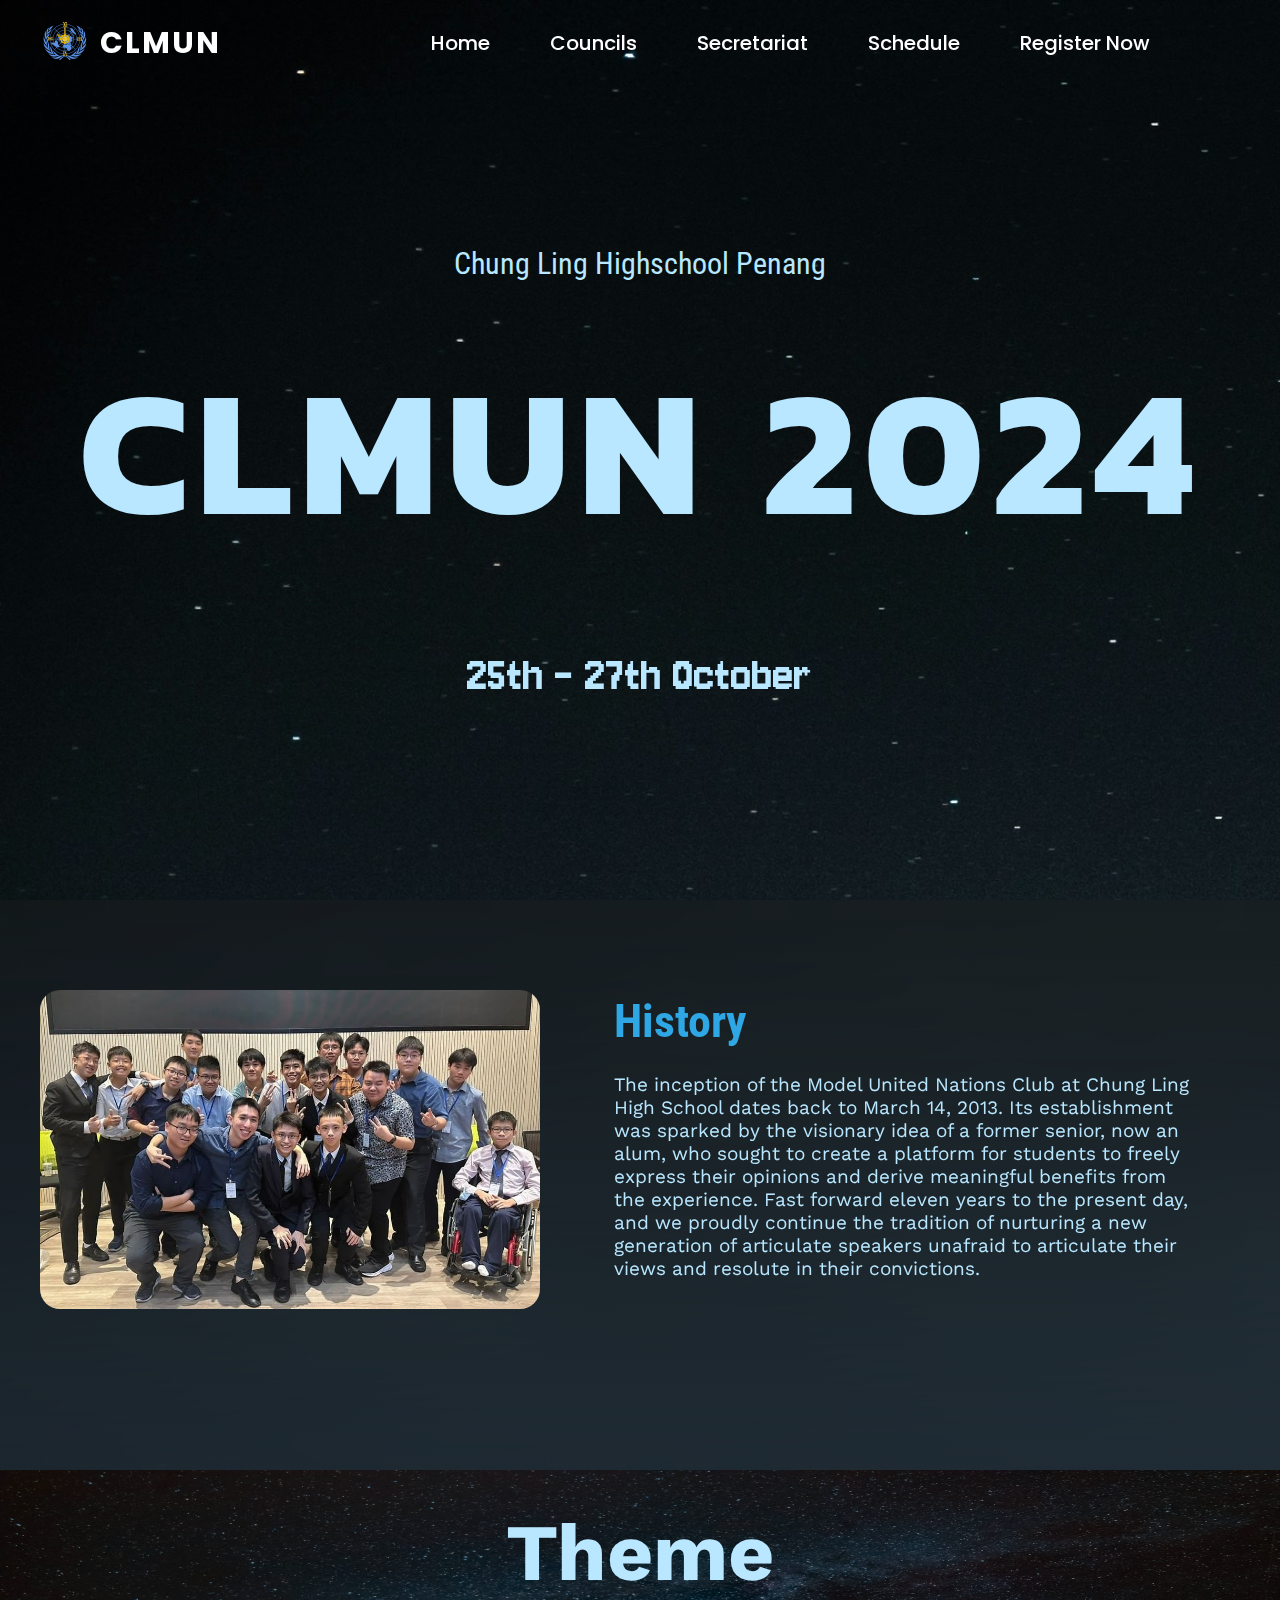
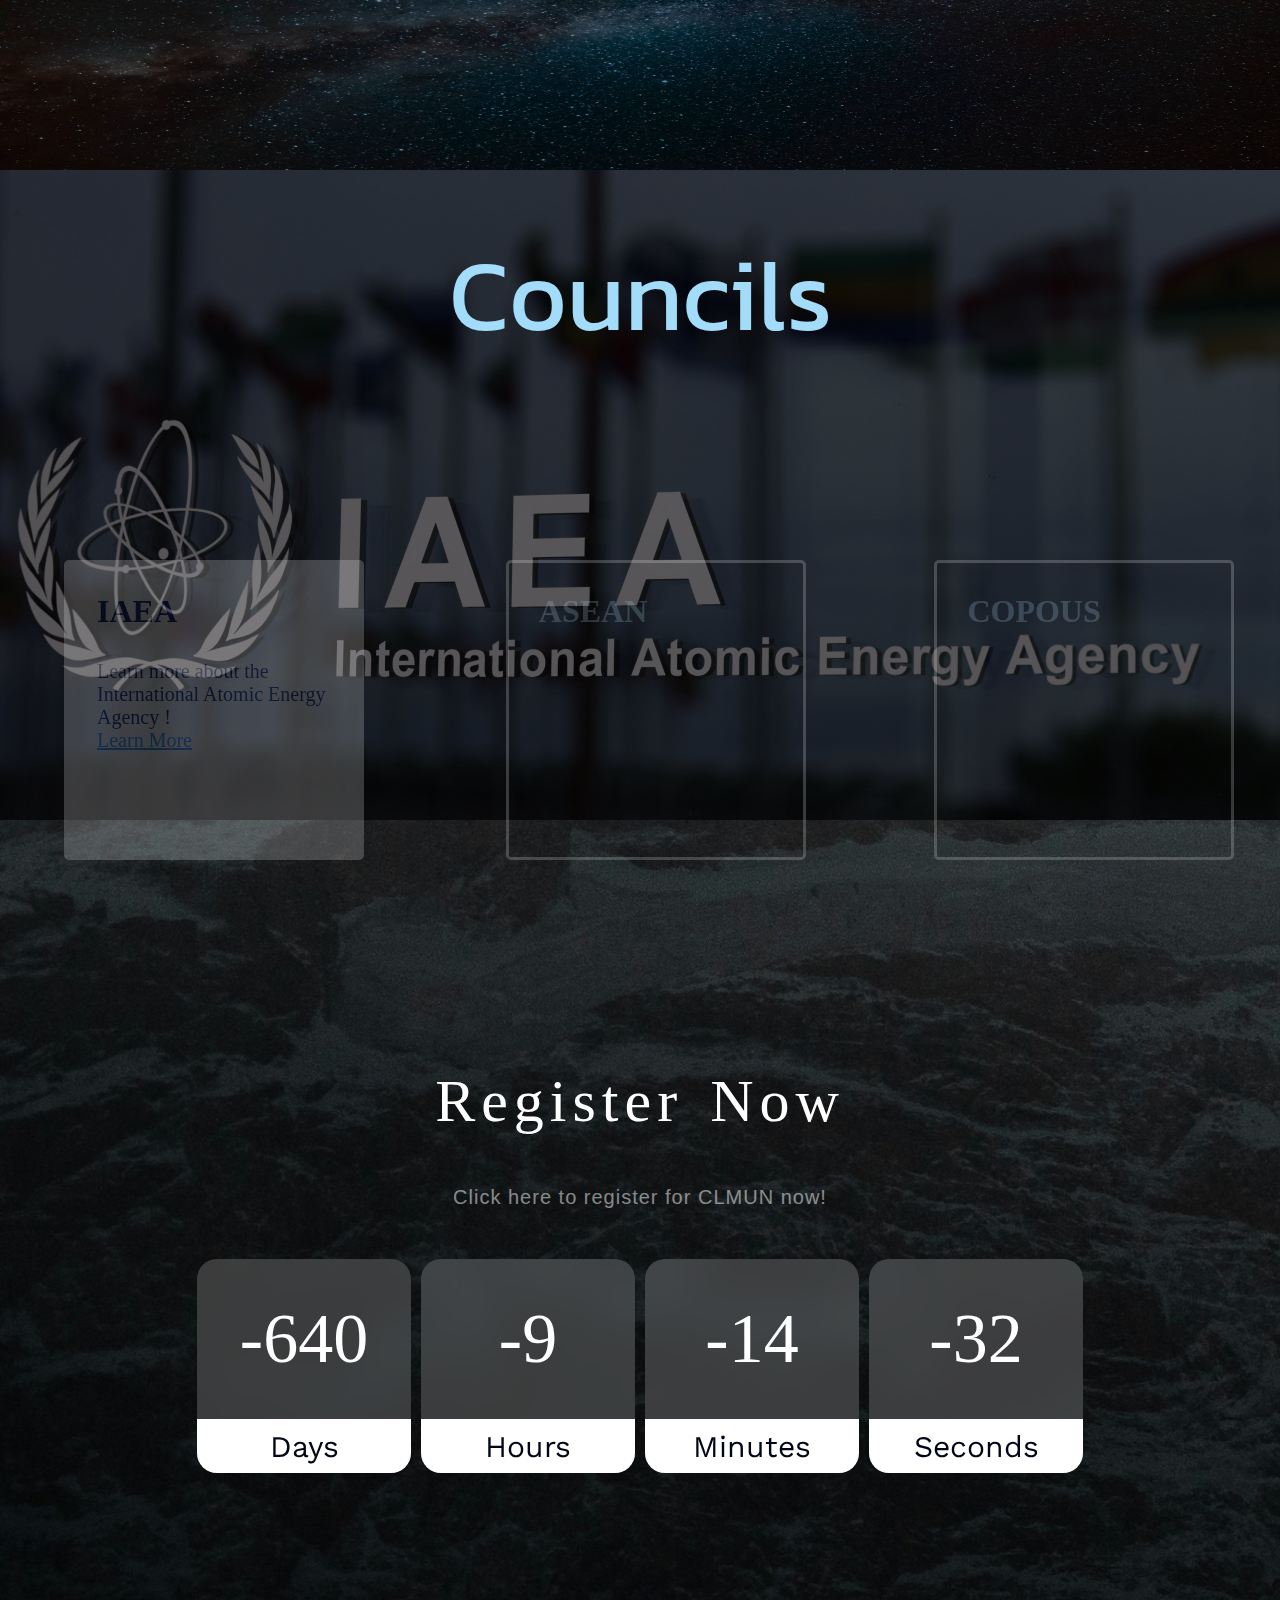
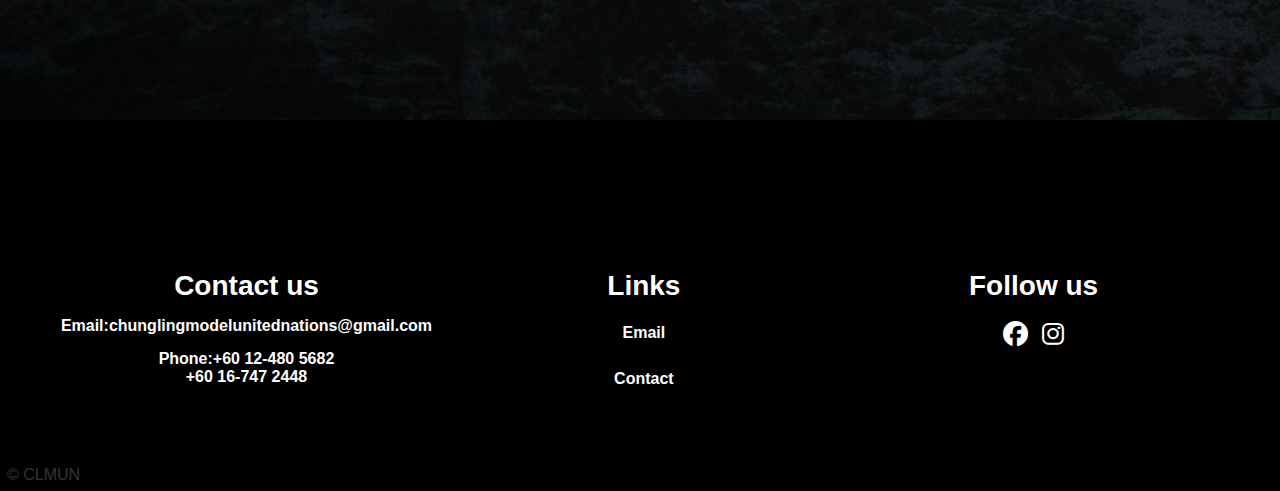
<file: index.html>
<!DOCTYPE html>
<html lang="en">
<head>
    <meta charset="UTF-8">
    <meta name="viewport" content="width=device-width, initial-scale=1.0">
    <link rel="stylesheet" href="cssjav/index.css">
    <link rel="stylesheet" href="cssjav/unityahh.css">
    <link rel="stylesheet" href="https://cdnjs.cloudflare.com/ajax/libs/font-awesome/6.6.0/css/all.min.css">
    <link rel="stylesheet" href="cssjav/nav.css">
    <link rel="stylesheet" href="cssjav/footer.css">
    <title>CLMUN</title>
</head>
<body>
    <header>
        <div class="header">
            <a href="index.html" class="brand"><img class="img" id="img" src="cssjav/councilimg/Logo.png" alt="">CLMUN</a>
            <div class="menu">
               <div class="btn">
                  <i class="fas fa-times close-btn"></i>
               </div>
               <a href="index.html">Home</a>
               <a href="council.html">Councils</a>
               <a href="secretriat.html">Secretariat</a>
               <a href="schedule.html">Schedule</a>
               <a href="register.html">Register Now</a>
            </div>
            <div class="btn" id="btn">
               <i class="fas fa-bars menu-btn"></i>
            </div>
        </div>
        <div class="header1">    
            <p class="cl">Chung Ling Highschool Penang</p>
            <div class="headertext"><h1>CLMUN 2024</h1></div>
            <p class="date">25th - 27th October</p>
        </div>
    </header>

    <section>
        <div class="containerofligma">
            <img src="cssjav/images/377763471_1023069638724963_6783902292861639499_n.jpg" alt="">
            <divc class="textymomento">
                <h1>History</h1>
                <p>The inception of the Model United Nations Club at Chung Ling High School dates back to March 14, 2013. Its establishment was sparked by the visionary idea of a former senior, now an alum, who sought to create a platform for students to freely express their opinions and derive meaningful benefits from the experience. Fast forward eleven years to the present day, and we proudly continue the tradition of nurturing a new generation of articulate speakers unafraid to articulate their views and resolute in their convictions.</p>
            </div>
        </div>
    <div class="theme">
        <div class="aheadoftime">
            <h1>Theme</h1>
            <p>- Ahead Of Time -</p>
        </div>
    </div>
    <div class="container3" id="container3">
        <div class="federal">Councils</div>
        <div><img src="cssjav/images/3GX3BJ54QRMFFOMZGP4RU24TVM-scaled.jpg" id="img1" class="img1 active0" ></div>
        <div><img src="cssjav/images/pixelcut-export (3).jpeg" id="img2" class="img2"></div>
        <div><img src="cssjav/images/pexels-spacex-23789.jpg" id="img3" class="img3"></div>
        <div class="item31 active1" id="item"  >
            <div class="content3">
                <div class="name3"><h1>IAEA</h1></div>
                <div id="des1" class="des1 active2 ">Learn more about the International Atomic Energy Agency !<a href="council.html" class="race-buttons2">Learn More</a> </div>
            </div>
        </div>
        <div class="item32" id="item2">
            <div class="content3">
                <div class="name3" ><h1>ASEAN</h1></div>
                <div id="des2" class="des2 ">Learn more about the Association of Southeast Asian Nations!<a href="council.html" class="race-buttons2">Learn More</a>.</div>
            </div>
        </div>
        <div class="item33" id="item3">
            <div class="content3">
                <div class="name3" ><h1>COPOUS</h1></div>
                <div id="des3" class="des3 ">Learn more about the Committee on the Peaceful Uses of Outer Space!<a href="council.html" class="race-buttons2">Learn More</a></div>
            </div>
        </div>
    </div>
    <div class="wrapper">
        <h1 class="heading">Register Now</h1>
        <p class="description"><a href="register.html">Click here to register for CLMUN now!</a></p>
        <div class="timer">
            <div class="sub-timer">
                <h1 id="day" class="digits">00</h1>
                <p class="digits-name">Days</p>
            </div>
            <div class="sub-timer">
                <h1 id="hour" class="digits">00</h1>
                <p class="digits-name">Hours</p>
            </div>
            <div class="sub-timer">
                <h1 id="min" class="digits">00</h1>
                <p class="digits-name">Minutes</p>
            </div>
            <div class="sub-timer">
                <h1 id="sec" class="digits">00</h1>
                <p class="digits-name">Seconds</p>
            </div>
        </div>
    </div>
    </section>
    <footer>
        <div class="footcontainer">
            <div class="footer-content-left">
                <h3 class="h3">Contact us</h3>
                <p>Email:chunglingmodelunitednations@gmail.com </p>
                <p>Phone:+60 12-480 5682 <br> +60 16-747 2448</p>
            </div>
            <div class="footer-content-center">
                <h3>Links</h3>
                <ul class="list2">
                    <li><a href="https://mail.google.com/mail/u/0/#inbox" class="footera">Email</a><li>
                    <li><a href="" class="footera">Contact</a><li>
                </ul>
            </div>
            <div class="footer-content-right">
                <h3>Follow us</h3>
                <ul class="social-icons">
                 <li><a href="https://www.facebook.com/chunglingmun" class="footera"><i class="fab fa-facebook"></i></a></li>
                 <li><a href="https://www.instagram.com/chunglingmun_official/" class="footera"><i class="fab fa-instagram"></i></a></li>
                </ul>
            </div>
        </div>
        <div class="bottom-bar">
            <p>&copy; CLMUN</p>
        </div>
    </footer> 
        <script src="cssjav/mouseover.js"></script>
        <script src="cssjav/navigation.js"></script>
        <script src="cssjav/timer.js"></script>
</body>
</html>
</file>
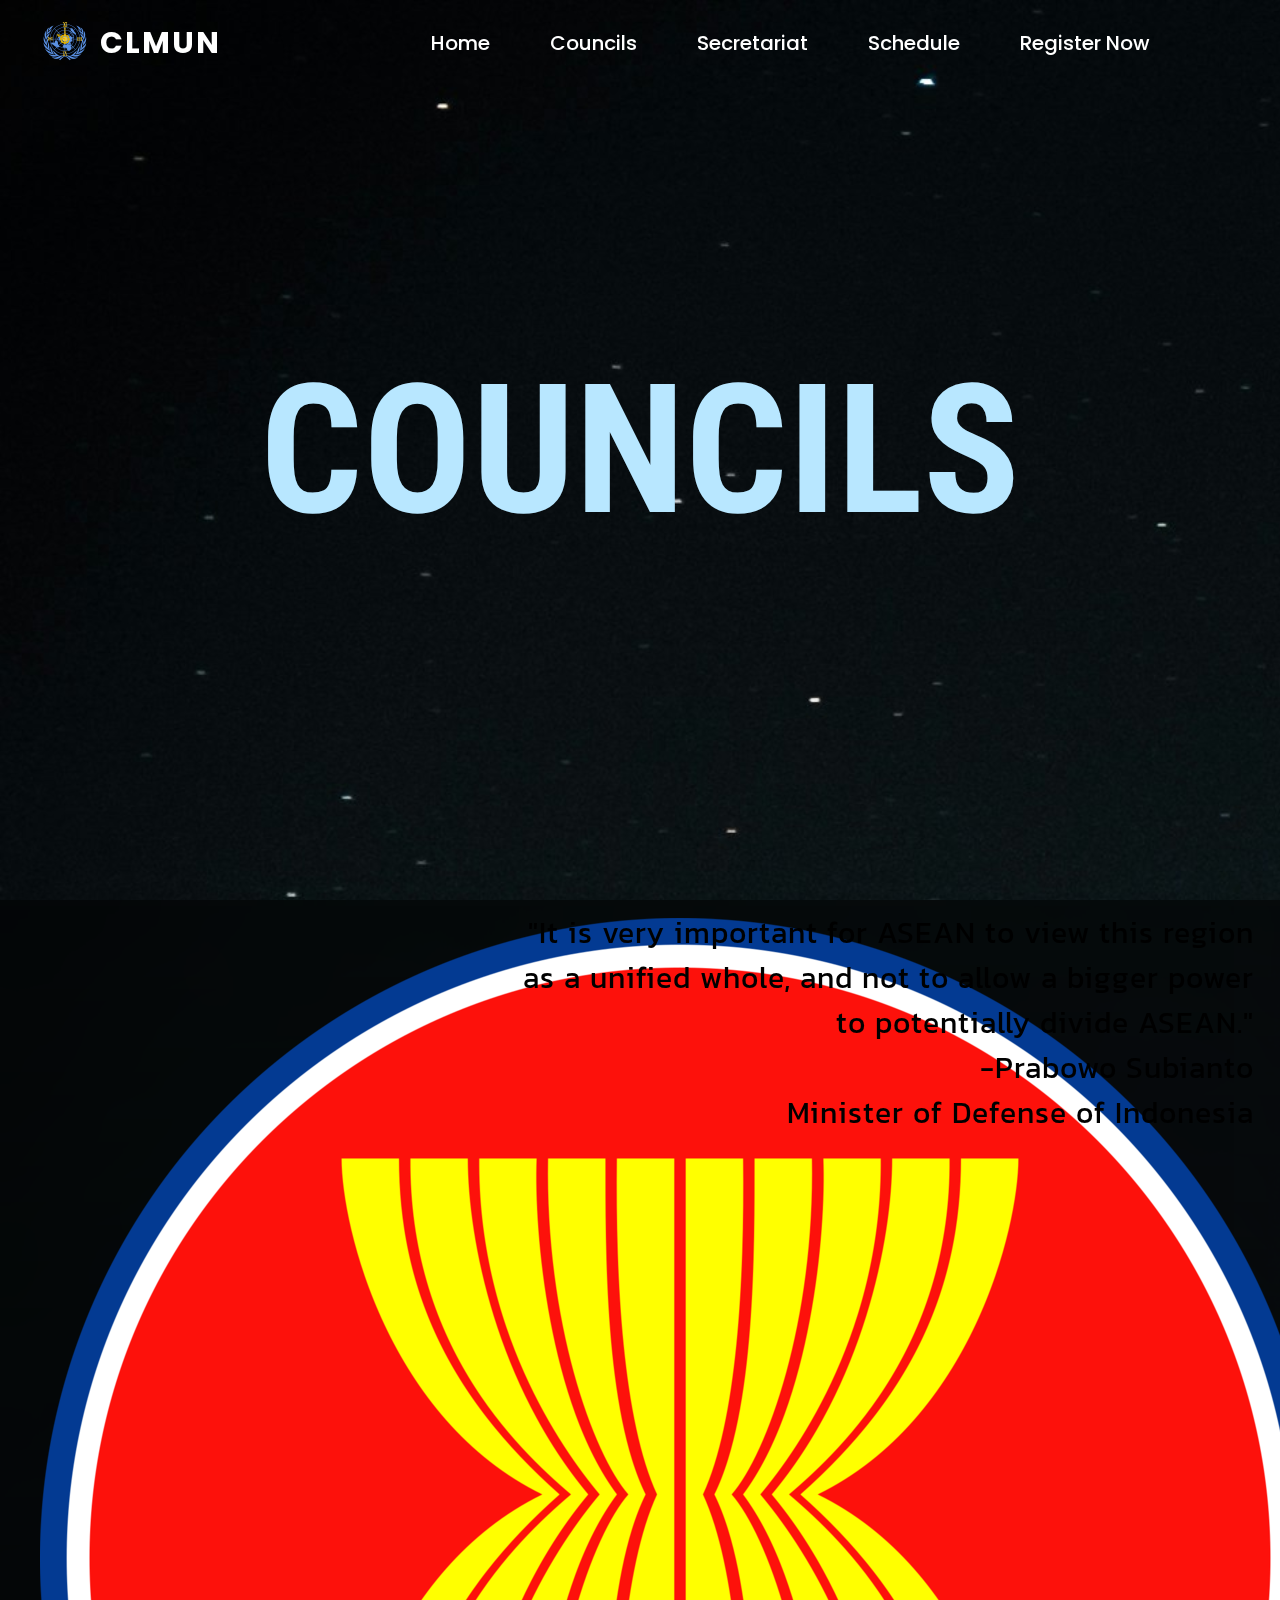
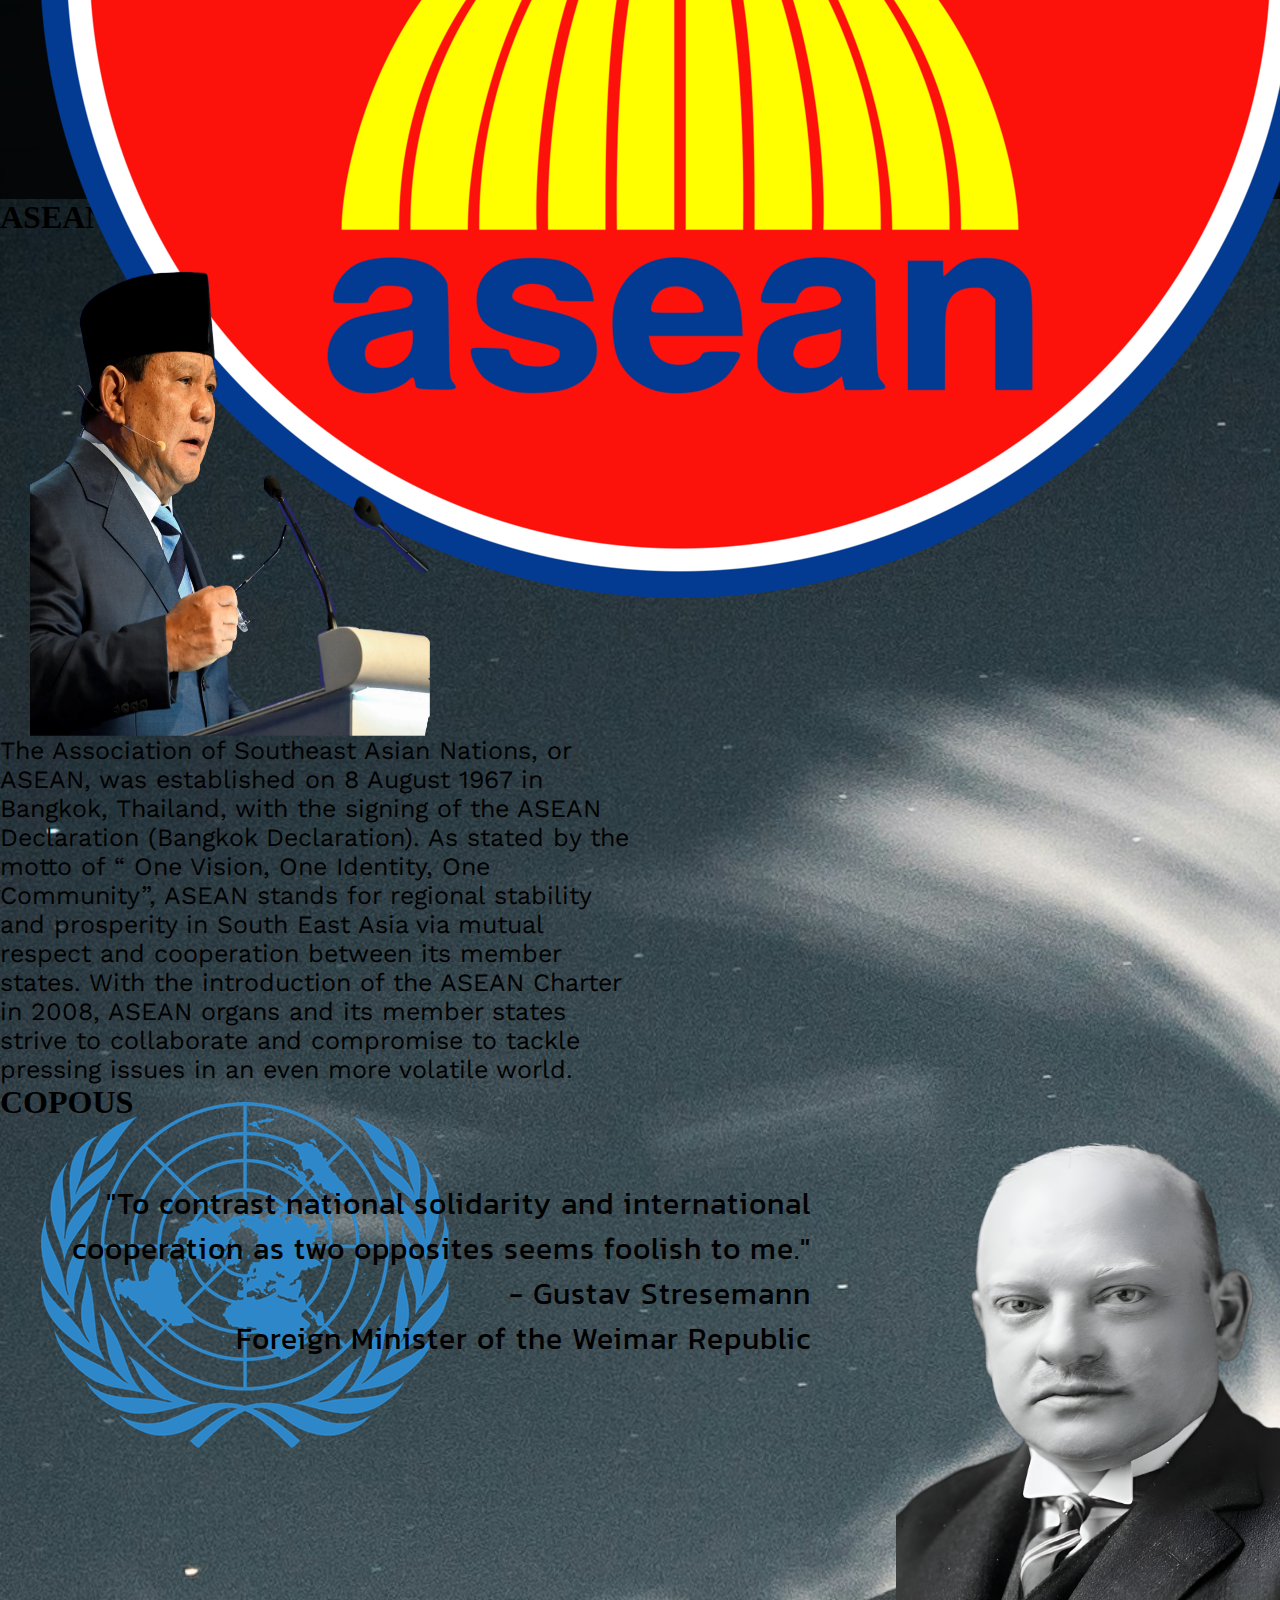
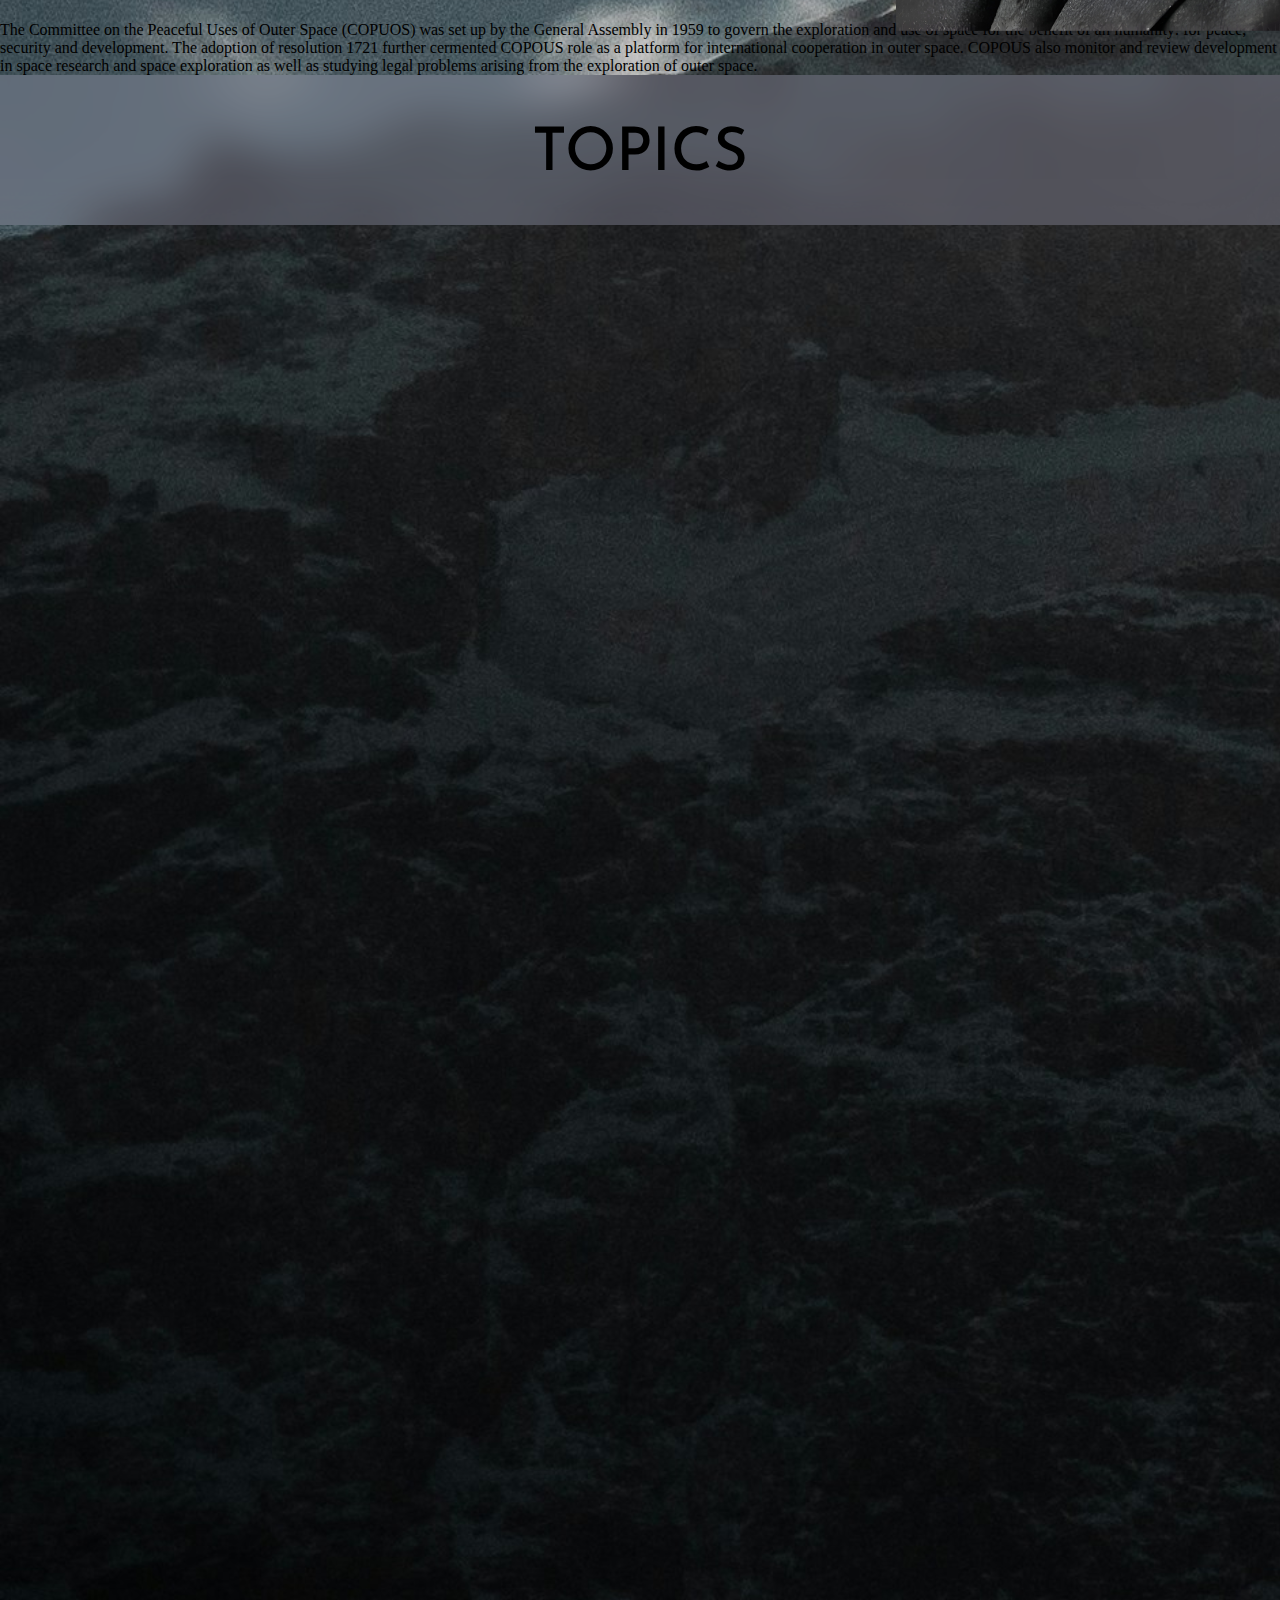
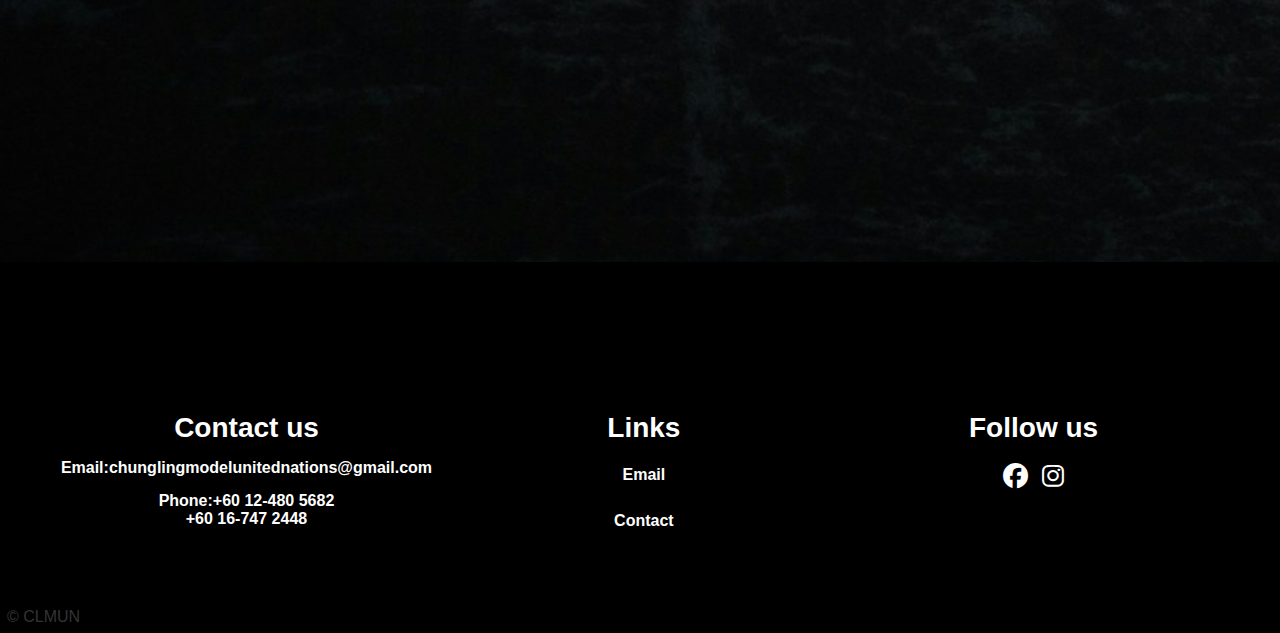
<file: council.html>
<!DOCTYPE html>
<html lang="en">
<head>
    <meta charset="UTF-8">
    <meta name="viewport" content="width=device-width, initial-scale=1.0">
    <title>CLMUN</title>
    <link rel="stylesheet" href="https://cdnjs.cloudflare.com/ajax/libs/font-awesome/6.6.0/css/all.min.css">
    <link rel="stylesheet" href="cssjav/nav.css">
    <link rel="stylesheet" href="cssjav/epikanimation.css">
    <link rel="stylesheet" href="cssjav/footer1.css">
</head>
<body>
    <header>
        <div class="header">
           <a href="index.html" class="brand"><img class="img" id="img" src="cssjav/councilimg/Logo.png" alt="">CLMUN</a>
           <div class="menu">
              <div class="btn">
                 <i class="fas fa-times close-btn"></i>
              </div>
              <a href="index.html">Home</a>
              <a href="council.html">Councils</a>
              <a href="secretriat.html">Secretariat</a>
              <a href="schedule.html">Schedule</a>
              <a href="register.html">Register Now</a>
           </div>
           <div class="btn" id="btn">
              <i class="fas fa-bars menu-btn"></i>
           </div>
        </div>
        <div class="secretariat">
           <div class="headertext"><h1>COUNCILS</h1></div>
        </div>
     </header>
    <section>
        <div class="epikiaea">
            <div class="iaea">
                <h1 class="h1">IAEA</h1>
                <img class="img" src="cssjav/councilimg/download.png" alt="">
            </div>
            <div class="infoiaea">
                <img class="dixy" src="cssjav/councilimg/640px-Dixy_Lee_Ray.png" alt="">
                <p class="quote">"A nuclear power plant is infinitely safer than eating because 300 people choke to death on food every year." <br> -  Dixy Lee Ray  <br> Former Governor of Washington</p>
                <p class="infoiaean">Since its foundation in 1957, the IAEA has been the center for international cooperation in the nuclear field and seeks to promote the safe, secure and peaceful use of nuclear technologies. Created in response to the threats and potentials of nuclear technology, this agency represent the efforts and commitment of the United Nations towards the agenda of “Atoms for Peace”.</p>
            </div>
        </div>
        <div class="epikasean">
            <div class="asean">
                <h1 class="h1">ASEAN</h1>
                <img class="img" src="cssjav/councilimg/asean-logo.png" alt="">
            </div>
            <div class="infoasean">
                <img class="prabowo" src="cssjav/councilimg/2022-06-11T054850Z_1975905407_RC2DPU9H3UPG_RTRMADP_3_ASIA-SECURITY.png" alt="">
                <p class="quote2">"It is very important for ASEAN to view this region as a unified whole, and not to allow a bigger power to potentially divide ASEAN." <br>-Prabowo Subianto <br> Minister of Defense of Indonesia</p>
                <p class="infoaseann">The Association of Southeast Asian Nations, or ASEAN, was established on 8 August 1967 in Bangkok, Thailand, with the signing of the ASEAN Declaration (Bangkok Declaration). As stated by the motto of “ One Vision, One Identity, One Community”, ASEAN stands for regional stability and prosperity in South East Asia via mutual respect and cooperation between its member states. With the introduction of the ASEAN Charter in 2008, ASEAN organs and its member states strive to collaborate and compromise to tackle pressing issues in an even more volatile world.
                    
                </p>
            </div>
        </div>
        <div class="epikcopous">
            <div class="copous">
                <h1 class="h1">COPOUS</h1>
                <img class="img" src="cssjav/councilimg/blue-un-logo.png" alt="">
            </div>
            <div class="infocopous">
                <img class="gustav" src="cssjav/councilimg/pixelcut-export (4).png" alt="">
                <p class="quote">"To contrast national solidarity and international cooperation as two opposites seems foolish to me." <br>- Gustav Stresemann <br>Foreign Minister of the Weimar Republic</p>
                <p class="infocopousn">The Committee on the Peaceful Uses of Outer Space (COPUOS) was set up by the General Assembly in 1959 to govern the exploration and use of space for the benefit of all humanity: for peace, security and development. The adoption of resolution 1721 further cermented COPOUS role as a platform for international cooperation in outer space. COPOUS also monitor and review development in space research and space exploration as well as studying legal problems arising from the exploration of outer space.
    
                </p>
            </div>
        </div>
        <div class="topics">
                <div class="topic">TOPICS</div>
                <div class="iaeatopic"><h2>-IAEA-</h2>
                    <div class="topic1"><h3>Topic 1</h3> <div class="color"><br>

                        Developing the role of nuclear energy in the battle against climate change</div></div>
                    <div class="topic2"><h3>Topic 2</h3> <div class="color"><br>

                        Reinforcing the emergency response and safety measures in regards to nuclear incidents</div></div>
                </div>
                <div class="aseantopic"><h2>-ASEAN-</h2>
                    <div class="topic1"><h3>Topic 1</h3> <div class="color"><br>

                        Addressing the status of refugees and IDPs in South East Asia</div></div>
                    <div class="topic2"><h3>Topic 2</h3> <div class="color"><br>

                        Regulating imported trash and its environmental effects</div></div>
                </div>
                <div class="copoustopic"> <h2>-COPOUS-</h2>
                    <div class="topic1"><h3>Topic 1</h3> <div class="color"><br>

                        Enhancing international cooperation in the exploration and utilization of outer space for peaceful purposes</div></div>
                    <div class="topic2"><h3>Topic 2</h3> <div class="color"><br>

                        Mitigating the risks of space debris and ensuring the long-term sustainability of outer space activities</div></div>
                </div>
            </div>
        </div>

    </section>
    <footer>
        <div class="footcontainer">
            <div class="footer-content-left">
                <h3 class="h3">Contact us</h3>
                <p>Email:chunglingmodelunitednations@gmail.com </p>
                <p>Phone:+60 12-480 5682 <br> +60 16-747 2448</p>
            </div>
            <div class="footer-content-center">
                <h3>Links</h3>
                <ul class="list2">
                    <li><a href="https://mail.google.com/mail/u/0/#inbox" class="footera">Email</a><li>
                    <li><a href="" class="footera">Contact</a><li>
                </ul>
            </div>
            <div class="footer-content-right">
                <h3>Follow us</h3>
                <ul class="social-icons">
                 <li><a href="https://www.facebook.com/chunglingmun" class="footera"><i class="fab fa-facebook"></i></a></li>
                 <li><a href="https://www.instagram.com/chunglingmun_official/" class="footera"><i class="fab fa-instagram"></i></a></li>
                </ul>
            </div>
        </div>
        <div class="bottom-bar">
            <p>&copy; CLMUN</p>
        </div>
    </footer> 
    <script src="cssjav/navigation.js"></script>
</body>
</html>
</file>
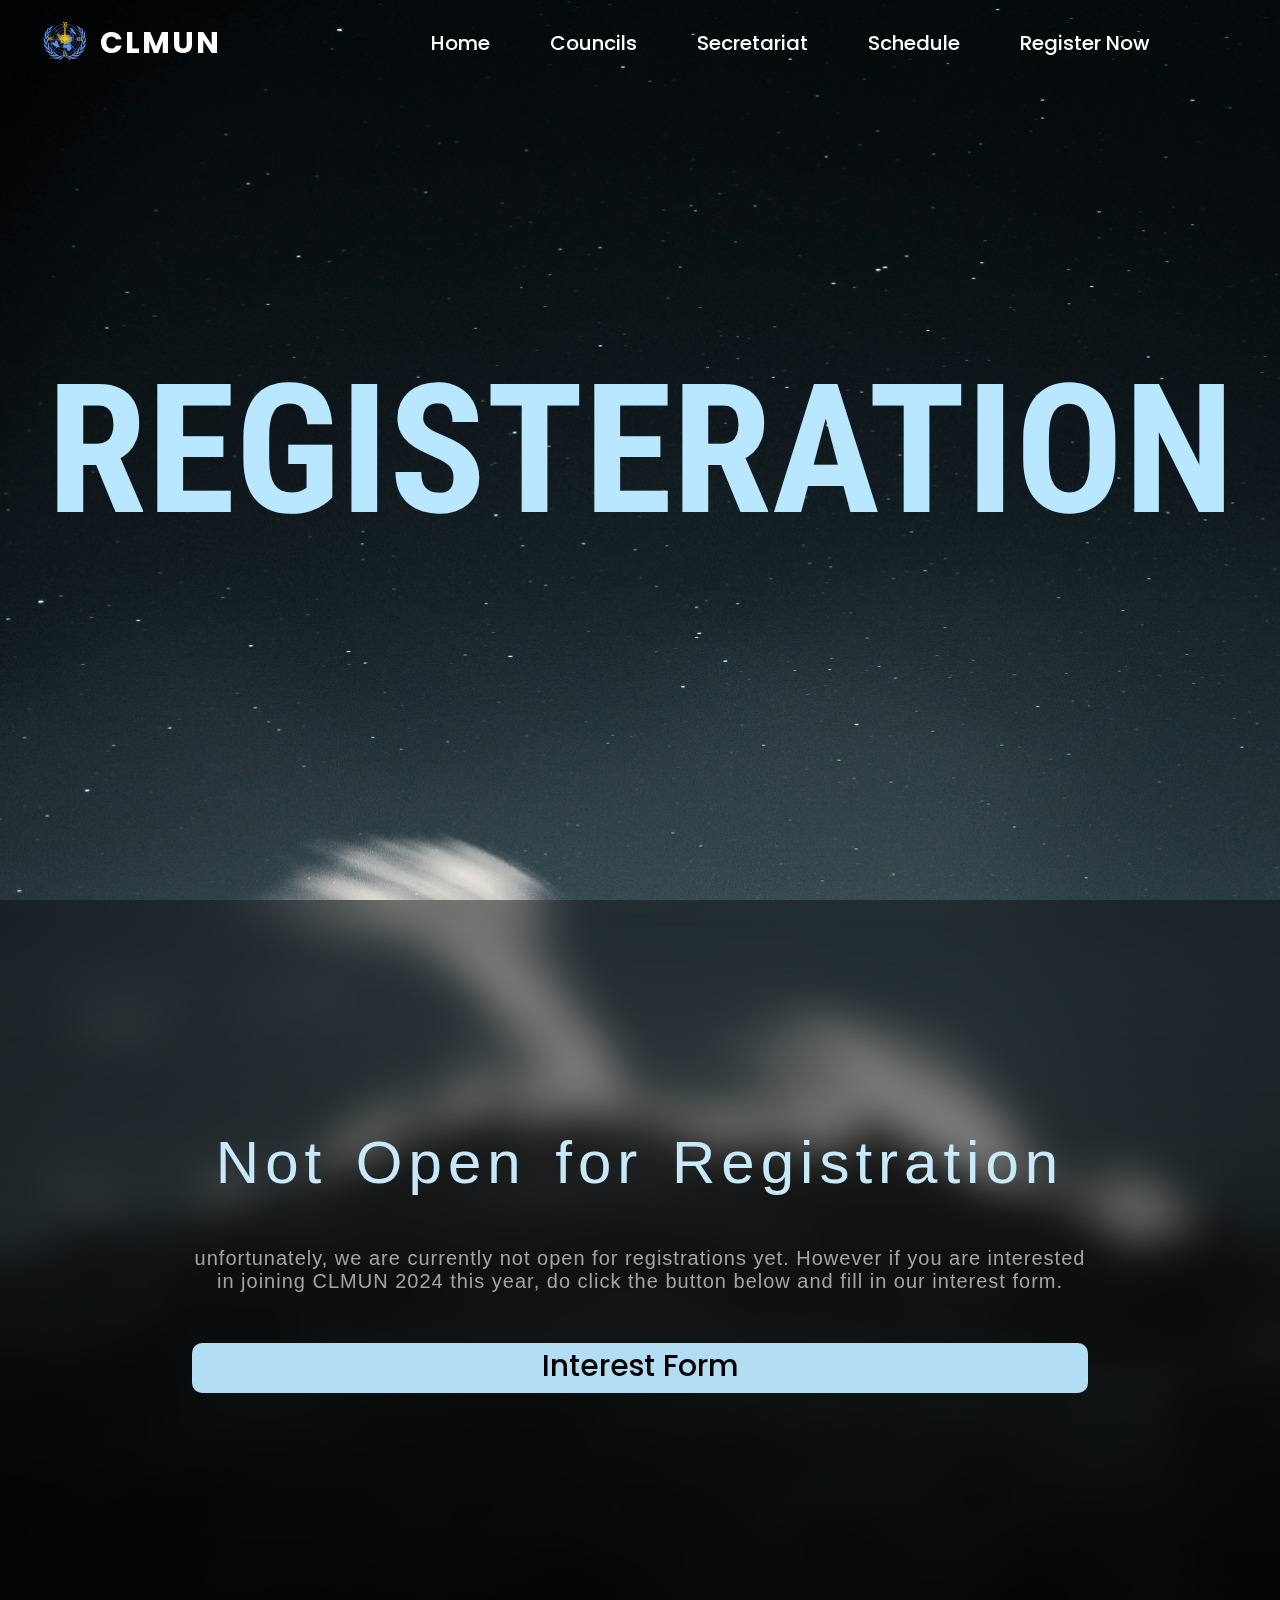
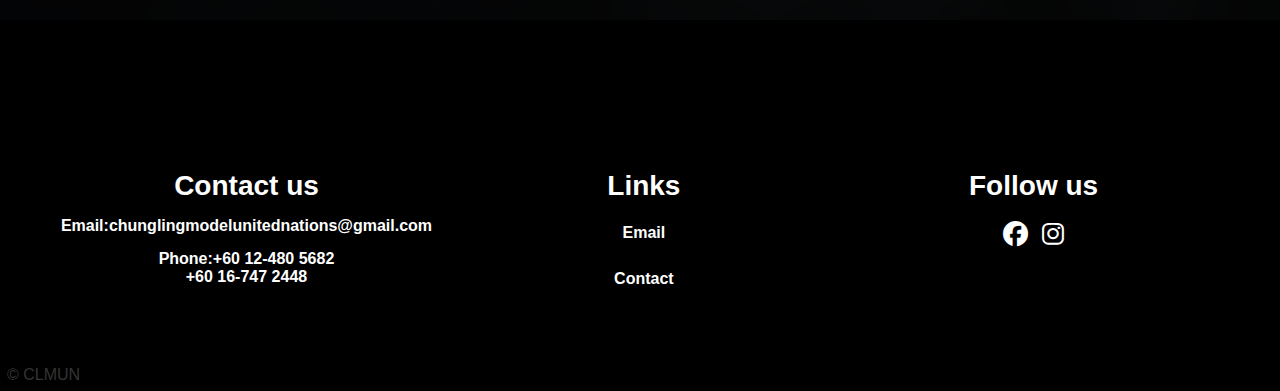
<file: register.html>
<!DOCTYPE html>
<html lang="en">
<head>
    <meta charset="UTF-8">
    <meta name="viewport" content="width=device-width, initial-scale=1.0">
    <title>Document</title>
    <link rel="stylesheet" href="https://cdnjs.cloudflare.com/ajax/libs/font-awesome/6.6.0/css/all.min.css">
    <link rel="stylesheet" href="cssjav/nav.css">
    <link rel="stylesheet" href="cssjav/epikregister.css">
    <link rel="stylesheet" href="cssjav/footer.css">
</head>
<body>
    <header>
        <div class="header">
            <a href="index.html" class="brand"><img class="img" id="img" src="cssjav/registerimg/Logo.png" alt="">CLMUN</a>
            <div class="menu">
               <div class="btn">
                  <i class="fas fa-times close-btn"></i>
               </div>
               <a href="index.html">Home</a>
               <a href="council.html">Councils</a>
               <a href="secretriat.html">Secretariat</a>
               <a href="schedule.html">Schedule</a>
               <a href="register.html">Register Now</a>
            </div>
            <div class="btn" id="btn">
               <i class="fas fa-bars menu-btn"></i>
            </div>
        </div>
        <div class="secretariat">
            <div class="headertext"><h1>REGISTERATION</h1></div>
         </div>
    </header>
    <section>
        <div class="wrapper">
            <h1 class="heading">Not Open for Registration</h1>
            <p class="description">unfortunately, we are currently not open for registrations yet. However if you are interested in joining CLMUN 2024 this year, do click the button below and fill in our interest form.</p>
                <a href="https://docs.google.com/forms/d/e/1FAIpQLSeijYQZZnX50cqyx9tQOmIoYgSZzogIiym-pwRs_vhjzJJivA/viewform">
                    <button class="timer"><p>Interest Form</p></button>
                </a>
        </div>

    </section>  
    <footer>
        <div class="footcontainer">
            <div class="footer-content-left">
                <h3 class="h3">Contact us</h3>
                <p>Email:chunglingmodelunitednations@gmail.com </p>
                <p>Phone:+60 12-480 5682 <br> +60 16-747 2448</p>
            </div>
            <div class="footer-content-center">
                <h3>Links</h3>
                <ul class="list2">
                    <li><a href="https://mail.google.com/mail/u/0/#inbox" class="footera">Email</a><li>
                    <li><a href="" class="footera">Contact</a><li>
                </ul>
            </div>
            <div class="footer-content-right">
                <h3>Follow us</h3>
                <ul class="social-icons">
                 <li><a href="https://www.facebook.com/chunglingmun" class="footera"><i class="fab fa-facebook"></i></a></li>
                 <li><a href="https://www.instagram.com/chunglingmun_official/" class="footera"><i class="fab fa-instagram"></i></a></li>
                </ul>
            </div>
        </div>
        <div class="bottom-bar">
            <p>&copy; CLMUN</p>
        </div>
    </footer> 
    <script src="cssjav/navigation.js"></script>
</body>
</html>
</file>
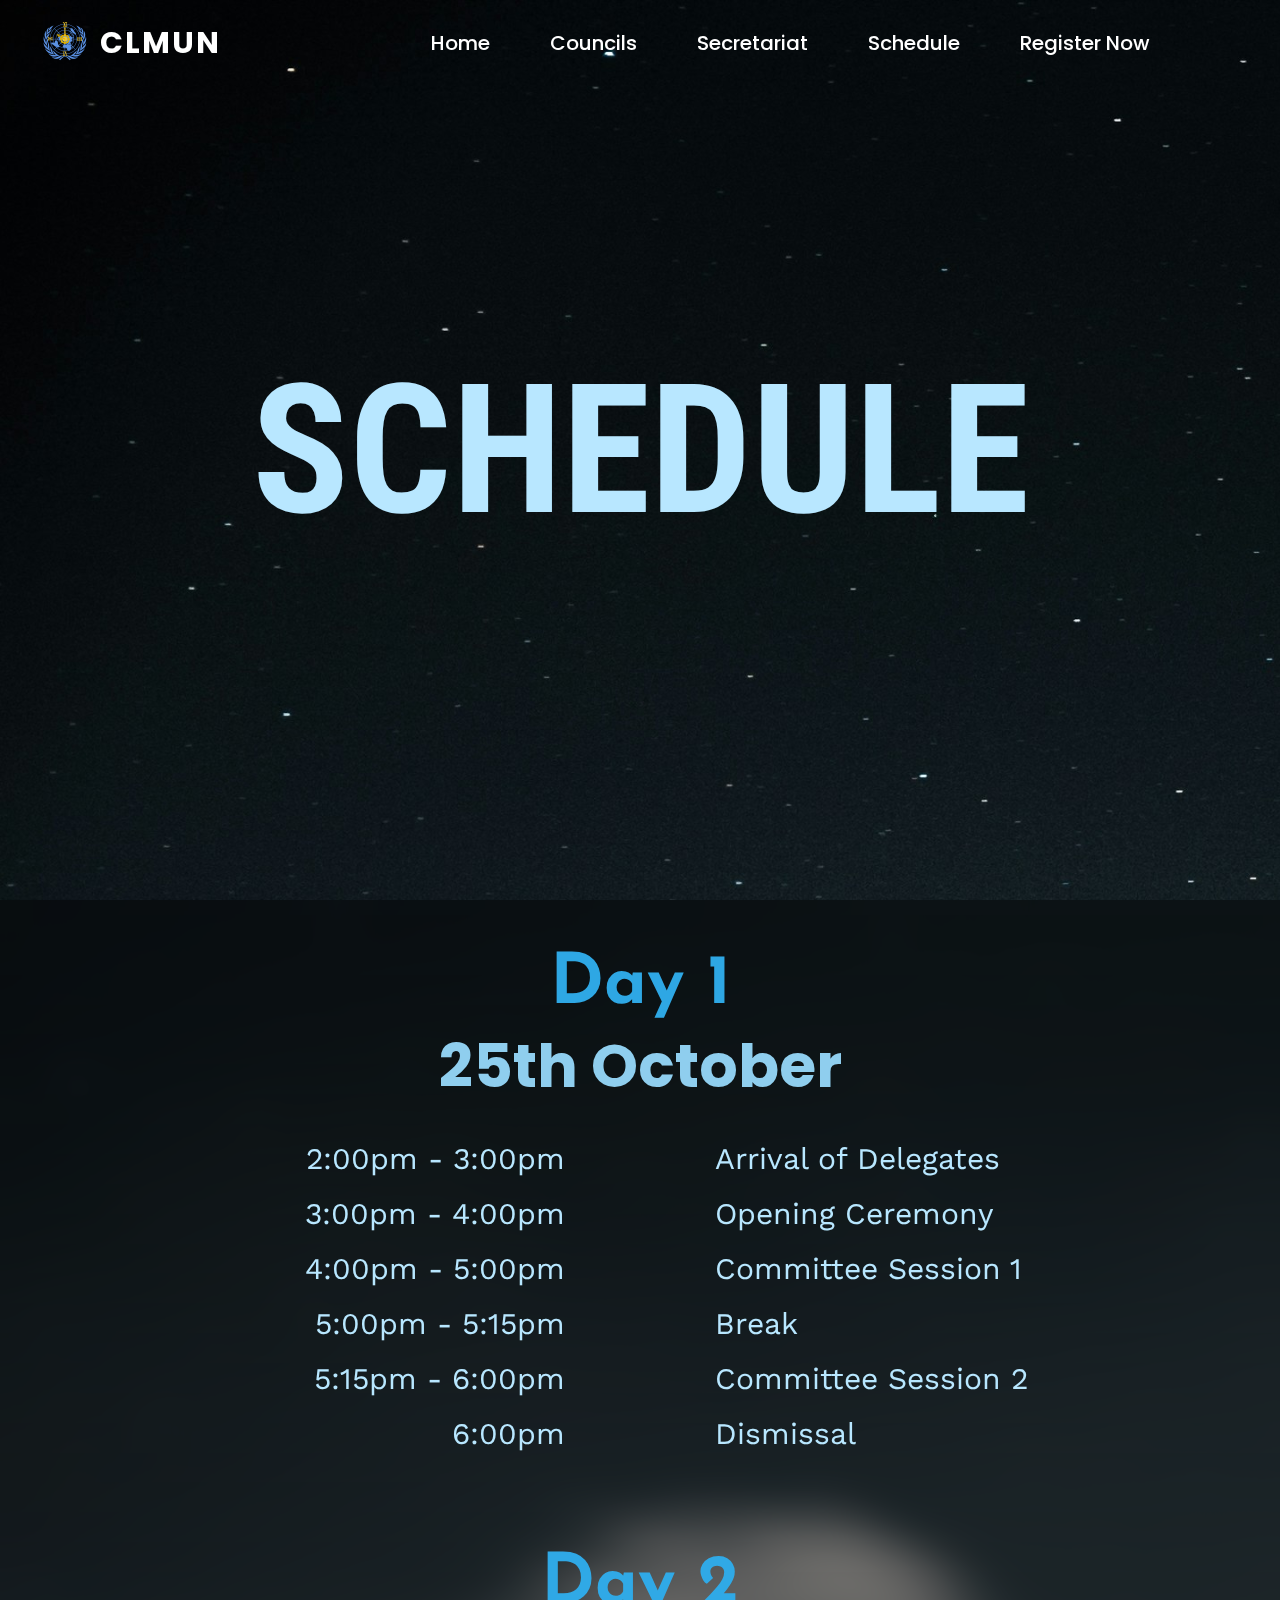
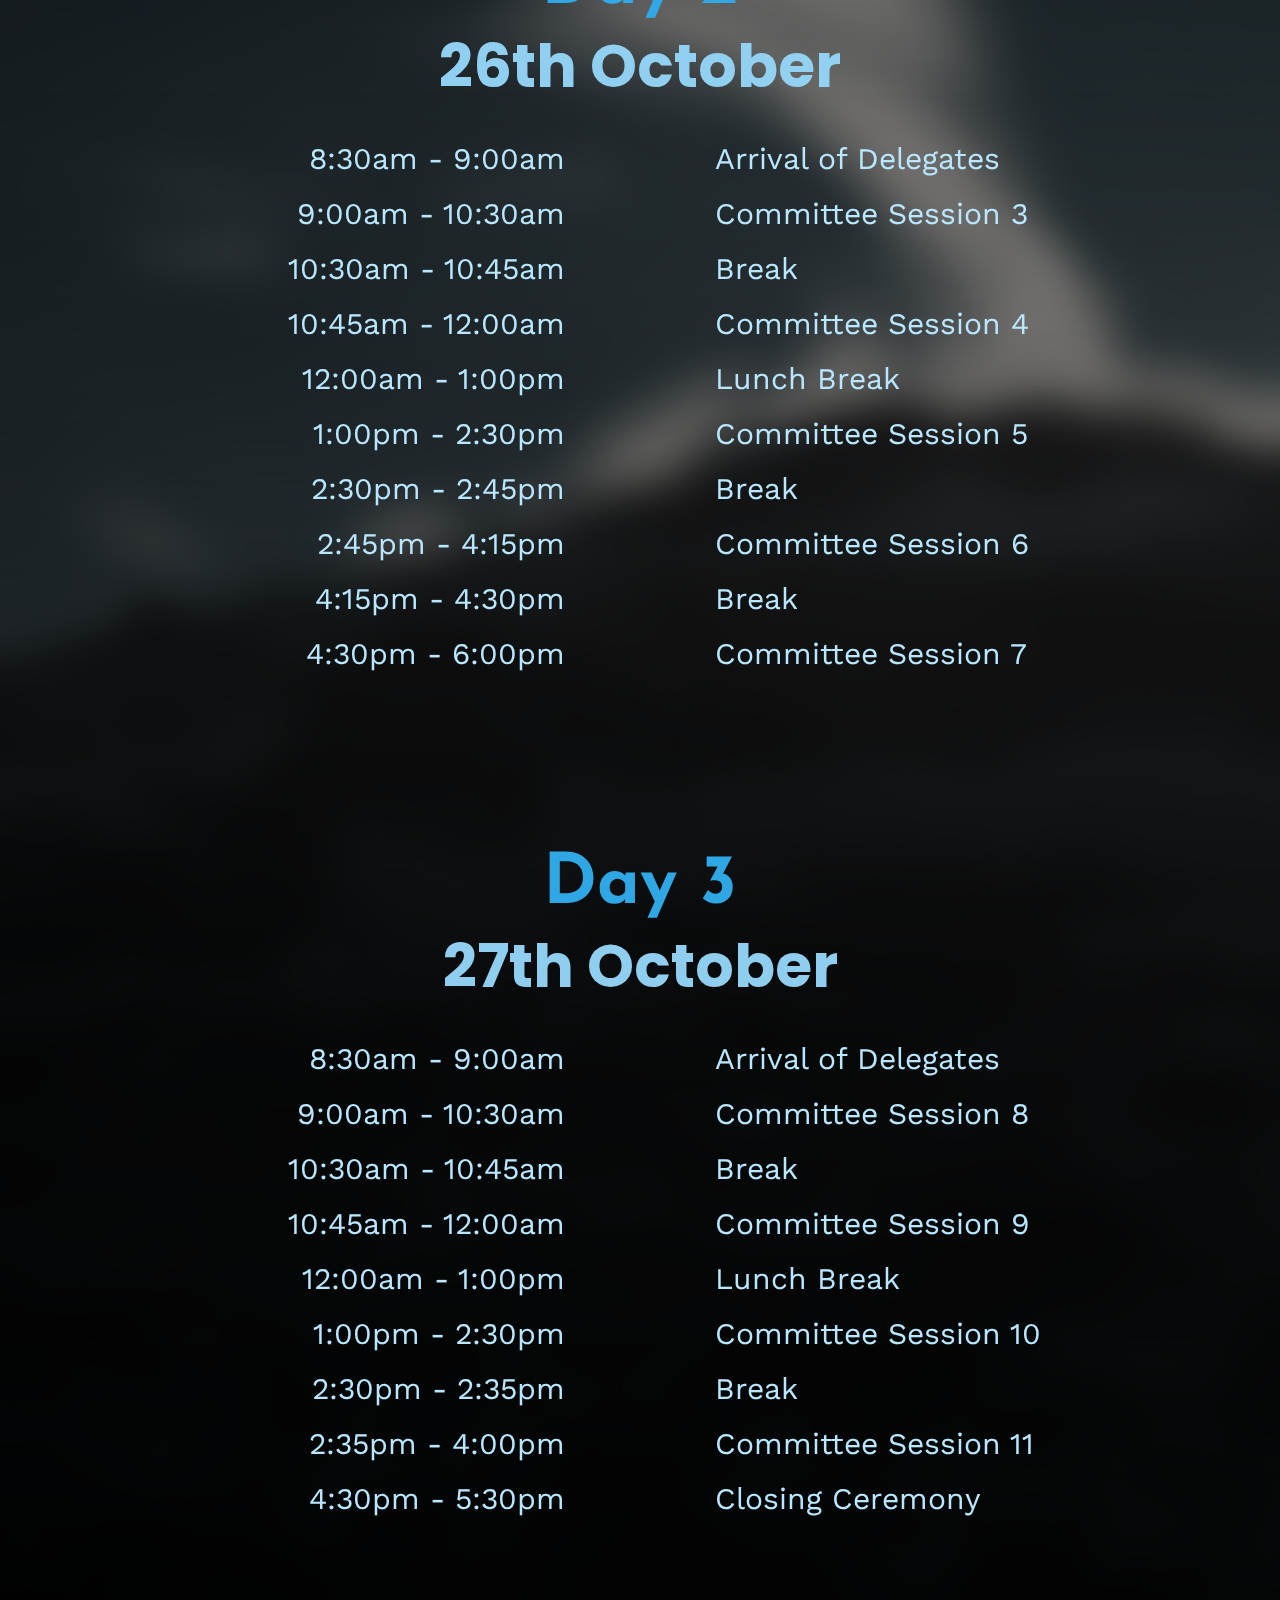
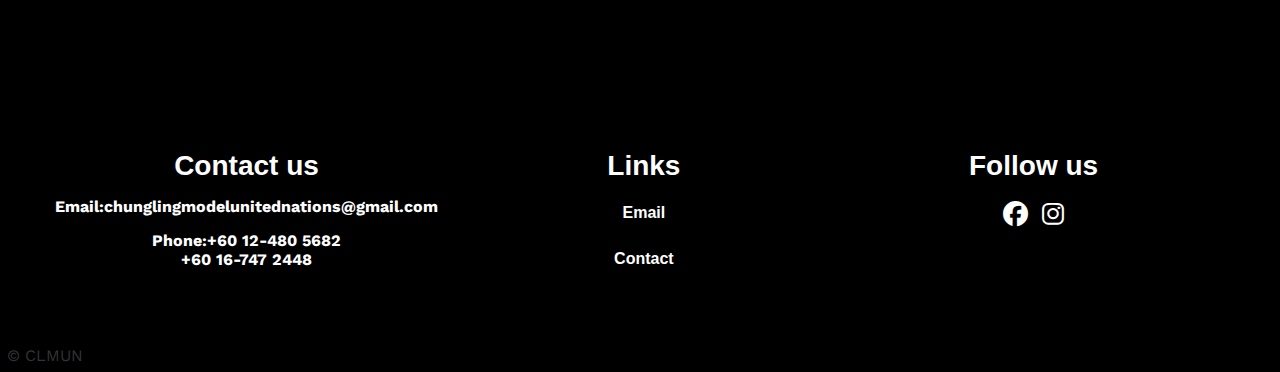
<file: schedule.html>
<!DOCTYPE html>
<html lang="en">
<head>
    <meta charset="UTF-8">
    <meta name="viewport" content="width=device-width, initial-scale=1.0">
    <title>Document</title>
    <link rel="stylesheet" href="https://cdnjs.cloudflare.com/ajax/libs/font-awesome/6.6.0/css/all.min.css">
    <link rel="stylesheet" href="cssjav/nav.css">
    <link rel="stylesheet" href="cssjav/epikschedule.css">
    <link rel="stylesheet" href="cssjav/footer.css">
</head>
<body>
    <header>
        <div class="header">
            <a href="index.html" class="brand"><img class="img" id="img" src="cssjav/councilimg/Logo.png" alt="">CLMUN</a>
            <div class="menu">
               <div class="btn">
                  <i class="fas fa-times close-btn"></i>
               </div>
               <a href="index.html">Home</a>
               <a href="council.html">Councils</a>
               <a href="secretriat.html">Secretariat</a>
               <a href="schedule.html">Schedule</a>
               <a href="register.html">Register Now</a>
            </div>
            <div class="btn" id="btn">
               <i class="fas fa-bars menu-btn"></i>
            </div>
        </div>
        <div class="secretariat">
            <div class="headertext"><h1>SCHEDULE</h1></div>
         </div>
    </header>
    <section>
        <div class="day">
            <h1>Day 1</h1> 
            <div class="date">
                <h2>25th October</h2>
                <div class="right"><p>2:00pm - 3:00pm </p>

                    <p>3:00pm - 4:00pm </p>
                    
                    <p>4:00pm - 5:00pm</p>
                    
                    <p>5:00pm - 5:15pm</p>
                    
                    <p> 5:15pm - 6:00pm</p>
                    
                    <p> 6:00pm</p></div>
                <div class="left"><p>Arrival of Delegates</p>

                    <p>Opening Ceremony </p>

                    
                    <p>Committee Session 1</p>
                    
                    <p>Break</p>
                    <p>Committee Session 2</p>
                    <p>Dismissal</p></div>
            </div>
        </div>
        <div class="day1">
            <h1>Day 2</h1> 
            <div class="date">
                <h2>26th October</h2>
                <div class="right"><p>8:30am - 9:00am </p>

                    <p>9:00am - 10:30am </p>
                    
                    <p>10:30am - 10:45am</p>
                    
                    <p>10:45am - 12:00am</p>
                    
                    <p> 12:00am - 1:00pm</p>
                    
                    <p>1:00pm - 2:30pm</p>
                    <p>2:30pm - 2:45pm</p>
                    <p>2:45pm - 4:15pm</p>
                    <p>4:15pm - 4:30pm</p>
                    <p>4:30pm - 6:00pm</p>
                </div>
                <div class="left">

                    <p>Arrival of Delegates </p>

                    
                    <p>Committee Session 3</p>
                    
                    <p>Break</p>
                    <p>Committee Session 4</p>
                    <p>Lunch Break</p>
                    <p>Committee Session 5</p>
                    <p>Break</p>
                    <p>Committee Session 6</p>
                    <p>Break</p>
                    <p>Committee Session 7</p>

                </div>
            </div>
        </div>
        <div class="day2">
            <h1>Day 3</h1> 
            <div class="date">
                <h2>27th October</h2>
                <div class="right"><p>8:30am - 9:00am</p>

                    <p>9:00am - 10:30am </p>
                    
                    <p>10:30am - 10:45am</p>
                    <p>10:45am - 12:00am</p>
                    
                    <p>12:00am - 1:00pm</p>
                    
                    <p>1:00pm - 2:30pm</p>
                    
                    <p> 2:30pm - 2:35pm</p>
                    <p>2:35pm - 4:00pm</p>
                    <p>4:30pm - 5:30pm</p>
                
                </div>
                <div class="left"><p>Arrival of Delegates</p>

                    <p>Committee Session 8</p>
                    
                    <p>Break</p>
                    
                    <p>Committee Session 9</p>
                    
                    <p>Lunch Break</p>
                    
                    <p> Committee Session 10</p>
                    <p>Break</p>
                    <p>Committee Session 11</p>
                    <p>Closing Ceremony</p>
                
                </div>
            </div>
        </div>
    </section>
    <footer>
        <div class="footcontainer">
            <div class="footer-content-left">
                <h3 class="h3">Contact us</h3>
                <p>Email:chunglingmodelunitednations@gmail.com </p>
                <p>Phone:+60 12-480 5682 <br> +60 16-747 2448</p>
            </div>
            <div class="footer-content-center">
                <h3>Links</h3>
                <ul class="list2">
                    <li><a href="https://mail.google.com/mail/u/0/#inbox" class="footera">Email</a><li>
                    <li><a href="" class="footera">Contact</a><li>
                </ul>
            </div>
            <div class="footer-content-right">
                <h3>Follow us</h3>
                <ul class="social-icons">
                 <li><a href="https://www.facebook.com/chunglingmun" class="footera"><i class="fab fa-facebook"></i></a></li>
                 <li><a href="https://www.instagram.com/chunglingmun_official/" class="footera"><i class="fab fa-instagram"></i></a></li>
                </ul>
            </div>
        </div>
        <div class="bottom-bar">
            <p>&copy; CLMUN</p>
        </div>
    </footer> 


    <script src="cssjav/navigation.js"></script>
</body>
</html>
</file>
<file: cssjav/index.css>
@import url('https://fonts.googleapis.com/css2?family=Jersey+10&family=Merriweather:ital,wght@0,300;0,400;0,700;0,900;1,300;1,400;1,700;1,900&family=Montserrat:ital,wght@0,100..900;1,100..900&family=Roboto+Condensed:ital,wght@0,100..900;1,100..900&family=Ubuntu:ital,wght@0,300;0,400;0,500;0,700;1,300;1,400;1,500;1,700&family=Work+Sans:ital,wght@0,100..900;1,100..900&display=swap');
@import url('https://fonts.googleapis.com/css2?family=Merriweather:ital,wght@0,300;0,400;0,700;0,900;1,300;1,400;1,700;1,900&family=Montserrat:ital,wght@0,100..900;1,100..900&family=Roboto+Condensed:ital,wght@0,100..900;1,100..900&family=Ubuntu:ital,wght@0,300;0,400;0,500;0,700;1,300;1,400;1,500;1,700&family=Work+Sans:ital,wght@0,100..900;1,100..900&display=swap');
@import url('https://fonts.googleapis.com/css2?family=Merriweather:ital,wght@0,300;0,400;0,700;0,900;1,300;1,400;1,700;1,900&family=Montserrat:ital,wght@0,100..900;1,100..900&family=Roboto+Condensed:ital,wght@0,100..900;1,100..900&family=Ubuntu:ital,wght@0,300;0,400;0,500;0,700;1,300;1,400;1,500;1,700&family=Work+Sans:ital,wght@0,100..900;1,100..900&display=swap');
@import url('https://fonts.googleapis.com/css2?family=Jersey+10&family=Merriweather:ital,wght@0,300;0,400;0,700;0,900;1,300;1,400;1,700;1,900&family=Montserrat:ital,wght@0,100..900;1,100..900&family=New+Amsterdam&family=Roboto+Condensed:ital,wght@0,100..900;1,100..900&family=Ubuntu:ital,wght@0,300;0,400;0,500;0,700;1,300;1,400;1,500;1,700&family=Work+Sans:ital,wght@0,100..900;1,100..900&display=swap');
@import url('https://fonts.googleapis.com/css2?family=Bebas+Neue&family=Jersey+10&family=Merriweather:ital,wght@0,300;0,400;0,700;0,900;1,300;1,400;1,700;1,900&family=Montserrat:ital,wght@0,100..900;1,100..900&family=New+Amsterdam&family=Roboto+Condensed:ital,wght@0,100..900;1,100..900&family=Ubuntu:ital,wght@0,300;0,400;0,500;0,700;1,300;1,400;1,500;1,700&family=Work+Sans:ital,wght@0,100..900;1,100..900&display=swap');
@import url('https://fonts.googleapis.com/css2?family=Anton&family=Bebas+Neue&family=Jersey+10&family=Merriweather:ital,wght@0,300;0,400;0,700;0,900;1,300;1,400;1,700;1,900&family=Montserrat:ital,wght@0,100..900;1,100..900&family=New+Amsterdam&family=Roboto+Condensed:ital,wght@0,100..900;1,100..900&family=Ubuntu:ital,wght@0,300;0,400;0,500;0,700;1,300;1,400;1,500;1,700&family=Work+Sans:ital,wght@0,100..900;1,100..900&display=swap');
@import url('https://fonts.googleapis.com/css2?family=Anton&family=Bebas+Neue&family=Jersey+10&family=Kanit:ital,wght@0,100;0,200;0,300;0,400;0,500;0,600;0,700;0,800;0,900;1,100;1,200;1,300;1,400;1,500;1,600;1,700;1,800;1,900&family=Merriweather:ital,wght@0,300;0,400;0,700;0,900;1,300;1,400;1,700;1,900&family=Montserrat:ital,wght@0,100..900;1,100..900&family=New+Amsterdam&family=Roboto+Condensed:ital,wght@0,100..900;1,100..900&family=Ubuntu:ital,wght@0,300;0,400;0,500;0,700;1,300;1,400;1,500;1,700&family=Work+Sans:ital,wght@0,100..900;1,100..900&display=swap');
@import url('https://fonts.googleapis.com/css2?family=Anton&family=Bebas+Neue&family=Jersey+10&family=Kanit:ital,wght@0,100;0,200;0,300;0,400;0,500;0,600;0,700;0,800;0,900;1,100;1,200;1,300;1,400;1,500;1,600;1,700;1,800;1,900&family=Merriweather:ital,wght@0,300;0,400;0,700;0,900;1,300;1,400;1,700;1,900&family=Montserrat:ital,wght@0,100..900;1,100..900&family=New+Amsterdam&family=Orbitron:wght@400..900&family=Roboto+Condensed:ital,wght@0,100..900;1,100..900&family=Ubuntu:ital,wght@0,300;0,400;0,500;0,700;1,300;1,400;1,500;1,700&family=Work+Sans:ital,wght@0,100..900;1,100..900&display=swap');
@import url('https://fonts.googleapis.com/css2?family=Lalezar&family=Open+Sans:ital,wght@0,300..800;1,300..800&display=swap');
@import url('https://fonts.googleapis.com/css2?family=Teko:wght@300..700&display=swap');
body {
    padding: 0;
    margin: 0;
    width: 100%;
    height: 150%;
    background-image: url(councilimg/slava-auchynnikau-g9IIj_5gQ_8-unsplash\ \(1\).jpg); 
    background-size: cover;
    background-color: rgba(255,255,255,0.2);
    background-blend-mode: darken;
    overflow-x: hidden;
}
* {
    box-sizing: border-box;
    padding: 0;
    margin: 0;
  }
h1{
    margin: 0;
}
header{
    height: 100vh;
}

.header1{
    width: 100%;
    margin: 0;
    display: block;
    width: 100%;
    top: 0;
    text-align: center;
    height: 100%;

}
.cl{
    position: relative;
    top: 30%;
    left: 50%;
    transform: translate(-50%, -70%);
    color: #b8e7ff;
    font-family: "Roboto Condensed", sans-serif;
    font-size: 30px;
    font-weight: 400;

}

.headertext{
    position: absolute;
    text-align: center;
    color: #b8e7ff;
    top: 50%;
    left: 50%;
    transform: translate(-50%, -50%);
    font-size: 90px;
    font-family: "Kanit", sans-serif;
    width: 100%;
    letter-spacing: 8px;
    word-spacing: 8px;
  
}

.date{
    position: relative;
    top: 70%;
    left: 50%;
    transform: translate(-50%, -30%);
    color: #b8e7ff;
    font-family: "Jersey 10", sans-serif;
    font-size: 50px;

}
@media screen and (max-width: 450px) {
    body{
        max-width: 450px;
    }
    .headertext{
      font-size: 30px;
      top: 36%;
      left: 50%;
      transform: translate(-50%, -64%);
    }
    .date{
        font-size: 40px ;
        top: 70%;
        left: 50%;
        transform: translate(-50%, -30%);
    }
    .cl{
        top: 27%;
        left: 50%;
        transform: translate(-50%, -73%);
        font-size: 25px;
    }
    header{
      height: 60vh;
    }
}

@media screen and (min-width: 450px) {
    .headertext{
      font-size: 30px;
      top: 34%;
      left: 50%;
      transform: translate(-50%, -66%);
    }
    .date{
        font-size: 40px ;
        top: 65%;
        left: 50%;
        transform: translate(-50%, -35%);
    }
    .cl{
        top: 35%;
        left: 50%;
        transform: translate(-50%, -65%);
        font-size: 25px;
    }
    header{
      height: 60vh;
    }
}

/* For medium devices */
@media screen and (min-width: 768px) {
  .headertext{
    top: 40%;
    left: 50%;
    transform: translate(-50%, -60%);
    font-size: 50px;
  }
  .cl{
    position: relative;
    top: 30%;
    left: 50%;
    transform: translate(-50%, -70%);
    color: #b8e7ff;
    font-family: "Roboto Condensed", sans-serif;
    font-size: 30px;
    font-weight: 400;

    }
    .date{
        position: relative;
        top: 75%;
        left: 50%;
        transform: translate(-50%, -25%);
        color: #b8e7ff;
        font-family: "Jersey 10", sans-serif;
        font-size: 50px;
    
    }
  header{
    height: 70vh;
  }

}

/* For large devices */
@media screen and (min-width: 1120px) {
  .headertext{
    top: 50%;
    left: 50%;
    transform: translate(-50%, -50%);
    font-size: 90px;
  }
  .date{
    position: relative;
    top: 70%;
    left: 50%;
    transform: translate(-50%, -30%);
    color: #b8e7ff;
    font-family: "Jersey 10", sans-serif;
    font-size: 50px;

}
  header{
    height: 100vh;
  }
}

.containerofligma{
    display: block;
    box-sizing: border-box;
    padding: 0;
    margin: 0;
    position: relative;
    width: 100%;
    height: 600px;
    backdrop-filter: blur(20px);
    background-image: linear-gradient(
        rgba(33, 33, 33, 0.3),
        rgba(25, 35, 45, 0.7)
    );
    left: 0%;
    z-index: 100;
   animation-name: slidein;
   animation-duration: 1s;
   animation-timing-function: ease-in-out;
   animation-iteration-count:1;
   animation-direction: normal;
   animation-fill-mode: forwards;
   animation-timeline: view();
   animation-range: entry cover 50%;

}
@keyframes slidein {
    from{
        opacity: 0;
    }to{
        opacity: 1;
    }
}
.containerofligma img{
    width: 600px;
    margin: 100px;
    border-radius: 20px;
}

.containerofligma .textymomento{
    position: absolute;
    left: 50%;
    top: 16.5%;
    width: 40%;
    font-size: 25px;
    font-weight: bold;
    font-family: "Roboto Condensed", sans-serif;
    color: #2fabeaf9;

}

.containerofligma .textymomento p{
    margin-top: 25px;
    font-size: 23px;
    font-weight: lighter;
    font-family: "Work Sans", sans-serif;
    color: #b8e7ff;
}
@media screen and (max-width: 450px){
    .containerofligma{
        height: 760px;
    }
    .containerofligma img{
        position: relative;
        width: 300px;
        margin: 5px;
        left: 50%;
        transform: translate(-50%,0);
        margin-top: 40px;   
        border-radius: 20px;
    }
    .containerofligma .textymomento{
        width: 90%;
        position: absolute;
        left: 50%;
        transform: translate(-50%,0);
        top: 250px;
        text-align: center;
    }
    .containerofligma .textymomento p{
        margin-top: 10px;
        font-size: 20px;
    }

}
@media screen and (min-width: 450px){
    .containerofligma{
        height: 750px;
        width: 100%;
    }
    .containerofligma img{
        position: relative;
        width: 400px;
        margin: 5px;
        left: 50%;
        transform: translate(-50%,0);
        margin-top: 40px;   
        border-radius: 20px;
    }
    .containerofligma .textymomento{
        width: 90%;
        position: absolute;
        transform: translate(-50%,0);
        top: 300px;
        text-align: center;
    }
    .containerofligma .textymomento p{
        margin-top: 10px;
        font-size: 20px;
    }
}
@media screen and (min-width: 550px){
    .containerofligma{
        height: 710px;
        display: block;
        position: relative;
        width: 100%;
    }
    .containerofligma img{
        width: 500px;
        margin: 10px;
        left: 50%;
        transform: translate(-50%,0);
        margin-top: 40px;   
        border-radius: 20px;
    }
    .containerofligma .textymomento{
        width: 90%;
        position: absolute;
        left: 50%;
        transform: translate(-50%,0);
        top: 380px;
        text-align: center;
    }
    .containerofligma .textymomento p{
        margin-top: 10px;
        font-size: 20px;
    }
    
}
@media screen and (min-width: 950px){
    .containerofligma{
        display: block;
        position: relative;
        width: 100%;
        height: 570px;
        backdrop-filter: blur(20px);
        background-image: linear-gradient(
            rgba(33, 33, 33, 0.3),
            rgba(25, 35, 45, 0.7)
        );
        left: 0%;
        z-index: 100;
       animation-name: slidein;
       animation-duration: 1s;
       animation-timing-function: ease-in-out;
       animation-iteration-count:1;
       animation-direction: normal;
       animation-fill-mode: forwards;
       animation-timeline: view();
       animation-range: entry cover 50%;
    
    }
    @keyframes slidein {
        from{
            opacity: 0;
        }to{
            opacity: 1;
        }
    }
    .containerofligma img{
        width: 500px;
        margin: 100px;
        border-radius: 20px;
        left: 20px;
        margin-top: 100px;
        transform: translate(0,0);
    }
    
    .containerofligma .textymomento{
        position: absolute;
        left: 55%;
        transform: translate(0,0);
        text-align: left;
        top: 16.5%;
        width: 45%;
        font-size: 23px;
        font-weight: bold;
        font-family: "Roboto Condensed", sans-serif;
        color: #2fabeaf9;
    
    }
    
    .containerofligma .textymomento p{
        margin-top: 25px;
        font-size: 19px;
        font-weight: lighter;
        font-family: "Work Sans", sans-serif;
        color: #b8e7ff;
    }
    
}
@media screen and (min-width: 1150px){
    .containerofligma img{
        width: 500px;
        margin: 100px;
        border-radius: 20px;
        margin-left: 20px;
        margin-top: 90px;
        transform: translate(0,0);
    }
    .containerofligma .textymomento{
        left: 48%;
    }
}
@media screen and (min-width: 1300px){
    .containerofligma{
        display: block;
        position: relative;
        width: 100%;
        height: 600px;
        backdrop-filter: blur(20px);
        background-image: linear-gradient(
            rgba(33, 33, 33, 0.3),
            rgba(25, 35, 45, 0.7)
        );
        left: 0%;
        z-index: 100;
       animation-name: slidein;
       animation-duration: 1s;
       animation-timing-function: ease-in-out;
       animation-iteration-count:1;
       animation-direction: normal;
       animation-fill-mode: forwards;
       animation-timeline: view();
       animation-range: entry cover 50%;
    
    }
    @keyframes slidein {
        from{
            opacity: 0;
        }to{
            opacity: 1;
        }
    }
    .containerofligma img{
        width: 600px;
        margin: 100px;
        border-radius: 20px;
    }
    
    .containerofligma .textymomento{
        position: absolute;
        left: 54%;
        top: 16.5%;
        width: 40%;
        font-size: 25px;
        font-weight: bold;
        font-family: "Roboto Condensed", sans-serif;
        color: #2fabeaf9;
    
    }
    
    .containerofligma .textymomento p{
        margin-top: 25px;
        left: 0;
        transform: translate(0,0);
        font-size: 23px;
        font-weight: lighter;
        font-family: "Work Sans", sans-serif;
        color: #b8e7ff;
    }
}
.theme{
    position: relative;
    z-index: 99;
    display: block;
    background-image: url(images/pexels-krisof-1252890.jpg);
    background-size: 100% 100%;
    background-color: rgba(0, 0, 0, 0.5);
    background-blend-mode: darken;
    height: 300px;
    width: 100%;
}
.aheadoftime {
    position: absolute;
    text-align: center;
    color: #b8e7ff;
    top: 50%;
    left: 50% ;
    transform: translate(-50%,-50%);
    font-size: 40px;
    font-family: "Work Sans", sans-serif;
    width: 100%;
}
.aheadoftime p{
    font-family: "Orbitron", sans-serif;
    margin: 30px;
    font-size: 60px;
    animation-name: slidein;
    animation-duration: 1s;
    animation-timing-function: ease-in-out;
    animation-iteration-count:1;
    animation-direction: normal;
    animation-fill-mode: forwards;
    animation-timeline: view();
    animation-range: entry cover 45%;
    opacity: 0;
}
@media screen and (max-width: 670px){
    .theme{
        height: 200px;
    }
    .aheadoftime{
        font-size: 30px;
    }
    .aheadoftime p{
        font-size: 40px;
    }
}

@media screen and (max-width: 470px){
    .theme{
        height: 200px;
    }
    .aheadoftime{
        font-size: 25px;
    }
    .aheadoftime p{
        font-size: 32px;
    }
}

.wrapper{
    width: auto;
    height: 100vh;
    display: grid;
    grid-template-columns: 70%;
    justify-content: center;
    align-content: center;
    background-position: center;
}

.heading{
    color: #FFF;
    font-size: 60px;
    font-weight: lighter;
    text-align: center;
    letter-spacing: 6px;
    word-spacing: 6px;
    margin-bottom: 50px;
}
.description{
    color: #ffffff7f ;
    text-align: center;
    font-size: 20px;
    letter-spacing: 1px;
    text-decoration: none;
    font-family: 'Lucida Sans', 'Lucida Sans Regular', 'Lucida Grande', 'Lucida Sans Unicode', Geneva, Verdana, sans-serif;
}
.description a{
    text-decoration: none;
    color: #ffffff7f ;
}
.timer{
    width: 100%;
    display: flex;
    justify-content: space-between;
    margin-top: 50px;
}
.sub-timer{
    width: 220px;
    background-color: rgba(255,255,255,0.19);
    backdrop-filter: blur(20px);
    border-radius: 20px;
    overflow: hidden;
}
.digits{
    color: #FFF;
    font-weight: lighter;
    font-size: 70px;
    text-align: center;
    padding: 2.5rem 0;
}
.digits-name{
    color: #000618;
    background-color: #fff;
    text-align: center;
    padding: 0.6rem 0;
    font-size: 30px;
    font-family: "Work Sans", sans-serif;
}
@media screen and (max-width: 550px ){
    .wrapper{
        max-width: 450px;
        width: 100%;
        height: 85vh;
        display: grid;
        grid-template-columns: 70%;
        justify-content: center;
        align-content: center;
        background-position: center;
    }
    
    .timer{
        width: 100%;
        display: flex;
        justify-content: space-between;
        margin-top: 50px;
        
    }
    .sub-timer{
        width: 120px;
        background-color: rgba(255,255,255,0.19);
        backdrop-filter: blur(20px);
        border-radius: 10px;
        height: 140px;
        overflow: hidden;
        margin-left: 5px;
        margin-right: 5px;
    }
    .digits{
        color: #FFF;
        font-weight: lighter;
        font-size: 30px;
        text-align: center;
        padding: 2rem 0;
    }
    .digits-name{
        color: #000618;
        background-color: #fff;
        text-align: center;
        padding: 0.7rem 0;
        font-size: 13px;
        font-family: "Work Sans", sans-serif;
    }

}
@media screen and (min-width: 550px ){
    .timer{
        width: 100%;
        display: flex;
        justify-content: space-between;
        margin-top: 50px;
    }
    .sub-timer{
        width: 220px;
        background-color: rgba(255,255,255,0.19);
        backdrop-filter: blur(20px);
        border-radius: 20px;
        overflow: hidden;
        margin-left: 5px;
        margin-right: 5px;
    }
    .digits{
        color: #FFF;
        font-weight: lighter;
        font-size: 50px;
        text-align: center;
        padding: 2.5rem 0;
    }
    .digits-name{
        color: #000618;
        background-color: #fff;
        text-align: center;
        padding: 0.6rem 0;
        font-size: 20px;
        font-family: "Work Sans", sans-serif;
    }
}
@media screen and (min-width: 950px ){
    .timer{
        width: 100%;
        display: flex;
        justify-content: space-between;
        margin-top: 50px;
    }
    .sub-timer{
        width: 220px;
        background-color: rgba(255,255,255,0.19);
        backdrop-filter: blur(20px);
        border-radius: 20px;
        overflow: hidden;
        margin-left: 5px;
        margin-right: 5px;
    }
    .digits{
        color: #FFF;
        font-weight: lighter;
        font-size: 70px;
        text-align: center;
        padding: 2.5rem 0;
    }
    .digits-name{
        color: #000618;
        background-color: #fff;
        text-align: center;
        padding: 0.6rem 0;
        font-size: 30px;
        font-family: "Work Sans", sans-serif;
    }
}
@media screen and (min-width: 1300px ){
    .timer{
        width: 100%;
        display: flex;
        justify-content: space-between;
        margin-top: 50px;
    }
    .sub-timer{
        width: 220px;
        background-color: rgba(255,255,255,0.19);
        backdrop-filter: blur(20px);
        border-radius: 20px;
        overflow: hidden;
        margin-left: 0px;
        margin-right: 0px;
    }
    .digits{
        color: #FFF;
        font-weight: lighter;
        font-size: 70px;
        text-align: center;
        padding: 2.5rem 0;
    }
    .digits-name{
        color: #000618;
        background-color: #fff;
        text-align: center;
        padding: 0.6rem 0;
        font-size: 30px;
        font-family: "Work Sans", sans-serif;
    }
}
</file>
<file: cssjav/unityahh.css>
@import url('https://fonts.googleapis.com/css2?family=Jersey+10&family=Merriweather:ital,wght@0,300;0,400;0,700;0,900;1,300;1,400;1,700;1,900&family=Montserrat:ital,wght@0,100..900;1,100..900&family=Roboto+Condensed:ital,wght@0,100..900;1,100..900&family=Ubuntu:ital,wght@0,300;0,400;0,500;0,700;1,300;1,400;1,500;1,700&family=Work+Sans:ital,wght@0,100..900;1,100..900&display=swap');
@import url('https://fonts.googleapis.com/css2?family=Merriweather:ital,wght@0,300;0,400;0,700;0,900;1,300;1,400;1,700;1,900&family=Montserrat:ital,wght@0,100..900;1,100..900&family=Roboto+Condensed:ital,wght@0,100..900;1,100..900&family=Ubuntu:ital,wght@0,300;0,400;0,500;0,700;1,300;1,400;1,500;1,700&family=Work+Sans:ital,wght@0,100..900;1,100..900&display=swap');
@import url('https://fonts.googleapis.com/css2?family=Merriweather:ital,wght@0,300;0,400;0,700;0,900;1,300;1,400;1,700;1,900&family=Montserrat:ital,wght@0,100..900;1,100..900&family=Roboto+Condensed:ital,wght@0,100..900;1,100..900&family=Ubuntu:ital,wght@0,300;0,400;0,500;0,700;1,300;1,400;1,500;1,700&family=Work+Sans:ital,wght@0,100..900;1,100..900&display=swap');
@import url('https://fonts.googleapis.com/css2?family=Jersey+10&family=Merriweather:ital,wght@0,300;0,400;0,700;0,900;1,300;1,400;1,700;1,900&family=Montserrat:ital,wght@0,100..900;1,100..900&family=New+Amsterdam&family=Roboto+Condensed:ital,wght@0,100..900;1,100..900&family=Ubuntu:ital,wght@0,300;0,400;0,500;0,700;1,300;1,400;1,500;1,700&family=Work+Sans:ital,wght@0,100..900;1,100..900&display=swap');
@import url('https://fonts.googleapis.com/css2?family=Bebas+Neue&family=Jersey+10&family=Merriweather:ital,wght@0,300;0,400;0,700;0,900;1,300;1,400;1,700;1,900&family=Montserrat:ital,wght@0,100..900;1,100..900&family=New+Amsterdam&family=Roboto+Condensed:ital,wght@0,100..900;1,100..900&family=Ubuntu:ital,wght@0,300;0,400;0,500;0,700;1,300;1,400;1,500;1,700&family=Work+Sans:ital,wght@0,100..900;1,100..900&display=swap');
@import url('https://fonts.googleapis.com/css2?family=Anton&family=Bebas+Neue&family=Jersey+10&family=Merriweather:ital,wght@0,300;0,400;0,700;0,900;1,300;1,400;1,700;1,900&family=Montserrat:ital,wght@0,100..900;1,100..900&family=New+Amsterdam&family=Roboto+Condensed:ital,wght@0,100..900;1,100..900&family=Ubuntu:ital,wght@0,300;0,400;0,500;0,700;1,300;1,400;1,500;1,700&family=Work+Sans:ital,wght@0,100..900;1,100..900&display=swap');
@import url('https://fonts.googleapis.com/css2?family=Anton&family=Bebas+Neue&family=Jersey+10&family=Kanit:ital,wght@0,100;0,200;0,300;0,400;0,500;0,600;0,700;0,800;0,900;1,100;1,200;1,300;1,400;1,500;1,600;1,700;1,800;1,900&family=Merriweather:ital,wght@0,300;0,400;0,700;0,900;1,300;1,400;1,700;1,900&family=Montserrat:ital,wght@0,100..900;1,100..900&family=New+Amsterdam&family=Roboto+Condensed:ital,wght@0,100..900;1,100..900&family=Ubuntu:ital,wght@0,300;0,400;0,500;0,700;1,300;1,400;1,500;1,700&family=Work+Sans:ital,wght@0,100..900;1,100..900&display=swap');
@import url('https://fonts.googleapis.com/css2?family=Anton&family=Bebas+Neue&family=Jersey+10&family=Kanit:ital,wght@0,100;0,200;0,300;0,400;0,500;0,600;0,700;0,800;0,900;1,100;1,200;1,300;1,400;1,500;1,600;1,700;1,800;1,900&family=Merriweather:ital,wght@0,300;0,400;0,700;0,900;1,300;1,400;1,700;1,900&family=Montserrat:ital,wght@0,100..900;1,100..900&family=New+Amsterdam&family=Orbitron:wght@400..900&family=Roboto+Condensed:ital,wght@0,100..900;1,100..900&family=Ubuntu:ital,wght@0,300;0,400;0,500;0,700;1,300;1,400;1,500;1,700&family=Work+Sans:ital,wght@0,100..900;1,100..900&display=swap');
.container3{
    margin: 0;
    padding: 0;
    position: relative;
    width: 100%;
    height: 650px;
    background-color: rgba(3, 57, 66, 0.716);
    color: #b8e7ff;
    
}
.federal{
    position: absolute;
    top: 20%;
    left: 50%;
    transform: translate(-50%, -80%);
    height: 100px;
    width: max-content;
    color: #a6e1fff9;
    font-size: 100px;
    font-weight: light;
    z-index: 10;
    font-family: "Kanit", sans-serif;
}

.img1{
    width: 100%;
    height: 650px;
    object-fit: cover;
    transition: 0.5s;
    filter: brightness(40%);
    
    display: none;
}

.active0{
    display: block;
}

.img2{
    position: absolute;
    width: 100%;
    height: 100%;
    object-fit: cover;
    transition: 0.5s;
    filter: brightness(40%);
    display: none;
}

.img3{
    position: absolute;
    width: 100%;
    height: 100%;
    object-fit: cover;
    transition: 0.5s;
    filter: brightness(40%);
    display: none;
}

.active0{
    display: block;
}

.item31{
    width: 300px;
    height: 300px;
    border: 3px solid white;
    display: block;
    padding: 0px;
    transition: 0.5s;
    position: absolute ;
    z-index: 1;
    top: 60%;
    left: 8%;
    border-radius: 5px;
    text-align: left;
    color: #b8e7ff;
    animation-name: slidein1;
    animation-duration: 1s;
    animation-timing-function: ease-in-out;
    animation-iteration-count:1;
    animation-direction: normal;
    animation-fill-mode: forwards;
    animation-timeline: view();
    animation-range: entry cover 25%;
    opacity: 0.2;
}
@keyframes slidein1 {
    from{
        top: 60%;
        opacity: 0.2;
    }to{
        top: 55%;
        transform: translate(0,-45%);
        opacity: 1;
    }
}

.active1{
    background-color: white;
    color: rgb(0, 26, 112);
    
}



.item32{
    width: 300px;
    height: 300px;
    border: 3px solid white;
    display: block;
    transition: 0.5s;
    position: absolute ;
    z-index: 1;
    top: 60%;
    left: 50%;
    transform: translate(-50%);
    border-radius: 5px;
    text-align: left;
    animation-name: slidein2;
    animation-duration: 1s;
    animation-timing-function: ease-in-out;
    animation-iteration-count:1;
    animation-direction: normal;
    animation-fill-mode: forwards;
    animation-timeline: view();
    animation-range: entry cover 25%;
    opacity: 0.2;
}
@keyframes slidein2 {
    from{
        top: 60%;
        opacity: 0.2;
    }to{
        top: 55%;
        transform: translate(-50%,-45%);
        opacity: 1;
    }
}


.item33{
    width: 300px;
    height: 300px;
    border: 3px solid white;
    display: block;
    transition: 0.5s;
    position: absolute ;
    z-index: 1;
    top: 60%;
    right: 8%;
    border-radius: 5px;
    border-radius: 5px;
    text-align: left;
    animation-name: slidein3;
    animation-duration: 1s;
    animation-timing-function: ease-in-out;
    animation-iteration-count:1;
    animation-direction: normal;
    animation-fill-mode: forwards;
    animation-timeline: view();
    animation-range: entry cover 25%;
    opacity: 0.2;
}

@keyframes slidein3 {
    from{
        top: 60%;
        opacity: 0.2;
    }to{
        top: 55%;
        transform: translate(0, -45%);
        opacity: 1;
    }
}
.name3{
    margin: 30px;
}



.des1{
    opacity: 1;
    transition: 0.1s;
    margin-top:40px;
    text-align: left;
    margin: 30px;
    font-size: 20px;
    font-weight: thin;
}

.active2{
    opacity: 1;
}

.des2{
    opacity: 1;
    transition: 0.1s;
    margin-top:40px;
    text-align: left;
    margin: 30px;
    font-size: 20px;
    font-weight: thin;
    display: none;
}


.des3{
    transition: 0.1s;
    margin-top:40px;
    text-align: left;
    margin: 30px;
    font-size: 20px;
    font-weight: thin;
    display: none;
}

.race-buttons2{
    display: block;
    margin-bottom: 70px;
    color: dodgerblue;
}

@media screen and (max-width: 550px){
    .container3{
        margin: 0;
        padding: 0;
        position: relative;
        width: 100%;
        height: 1200px;
        background-color: rgba(3, 57, 66, 0.716);
        color: #b8e7ff;
        
    }
    .federal{
        font-size: 80px;
        top: 10%;
        transform: translate(-50%,-90%);
    }
    .img1{
        width: 100%;
        height: 1200px;
        object-fit: 100% 100%;
        transition: 0.5s;
        filter: brightness(40%);
    }
    .item31{
        width: 250px;
        height: 250px;
        top: 30%;
        left: 50%;
        transform: translate(-50%,0);
        opacity: 0.2;
        animation-timeline: view();
        animation-range: entry cover 30%;
    }
    @keyframes slidein1 {
        from{
            top: 30%;
            opacity: 0.2;
        }to{
            top: 20%;
            transform: translate(-50%,-0%);
            opacity: 1;
        }
    }
    .item32{
        width: 250px;
        height: 250px;
        top: 55%;
        left: 50%;
        transform: translate(-50%,0);
        animation-timeline: view();
        animation-range: entry cover 30%;
        opacity: 0.2;
    }
    @keyframes slidein2{
        from{
            top: 55%;
            opacity: 0.2;
        }to{
            top: 45%;
            transform: translate(-50%,0);
            opacity: 1;
        }
    
    }
    .item33{
        width: 250px;
        height: 250px;
        top: 80%;
        left: 50%;
        transform: translate(-50%,0);
        animation-timeline: view();
        animation-range: entry cover 30%;
        opacity: 0.2;
    }
    @keyframes slidein3 {
        from{
            top: 80%;
            opacity: 0.2;
        }to{
            top: 70%;
            transform: translate(-50%,0);
            opacity: 1;
        }
    }

}

@media screen and (min-width: 550px){
    .container3{
        margin: 0;
        padding: 0;
        position: relative;
        width: 100%;
        height: 1400px;
        background-color: rgba(3, 57, 66, 0.716);
        color: #b8e7ff;
        
    }
    .federal{
        font-size: 80px;
        top: 10%;
        transform: translate(-50%,-90%);
    }
    .img1{
        width: 100%;
        height: 1200px;
        object-fit: 100% 100%;
        transition: 0.5s;
        filter: brightness(40%);
    }
    .item31{
        width: 300px;
        height: 300px;
        top: 30%;
        left: 50%;
        transform: translate(-50%,0);
        opacity: 0.2;
        animation-timeline: view();
        animation-range: entry cover 30%;
    }
    @keyframes slidein1 {
        from{
            top: 30%;
            opacity: 0.2;
        }to{
            top: 20%;
            transform: translate(-50%,-0%);
            opacity: 1;
        }
    }
    .item32{
        width: 300px;
        height: 300px;
        top: 55%;
        left: 50%;
        transform: translate(-50%,0);
        animation-timeline: view();
        animation-range: entry cover 30%;
        opacity: 0.2;
    }
    @keyframes slidein2{
        from{
            top: 55%;
            opacity: 0.2;
        }to{
            top: 45%;
            transform: translate(-50%,0);
            opacity: 1;
        }
    
    }
    .item33{
        width: 300px;
        height: 300px;
        top: 80%;
        left: 50%;
        transform: translate(-50%,0);
        animation-timeline: view();
        animation-range: entry cover 30%;
        opacity: 0.2;
    }
    @keyframes slidein3 {
        from{
            top: 80%;
            opacity: 0.2;
        }to{
            top: 70%;
            transform: translate(-50%,0);
            opacity: 1;
        }
    }
    
}

@media screen and (min-width: 800px){
    .container3{
        margin: 0;
        padding: 0;
        position: relative;
        width: 100%;
        height: 650px;
        background-color: rgba(3, 57, 66, 0.716);
        color: #b8e7ff;
        
    }
    .federal{
        position: absolute;
        top: 20%;
        left: 50%;
        transform: translate(-50%, -80%);
        height: 100px;
        width: max-content;
        color: #a6e1fff9;
        font-size: 100px;
        font-weight: light;
        z-index: 10;
        font-family: "Kanit", sans-serif;
    }
    
    .img1{
        width: 100%;
        height: 650px;
        object-fit: cover;
        transition: 0.5s;
        filter: brightness(40%);
        
        display: none;
    }
    
    .active0{
        display: block;
    }
    
    .img2{
        position: absolute;
        width: 100%;
        height: 100%;
        object-fit: cover;
        transition: 0.5s;
        filter: brightness(40%);
        display: none;
    }
    
    .img3{
        position: absolute;
        width: 100%;
        height: 100%;
        object-fit: cover;
        transition: 0.5s;
        filter: brightness(40%);
        display: none;
    }
    
    .active0{
        display: block;
    }
    
    .item31{
        width: 240px;
        height: 240px;
        border: 3px solid white;
        display: block;
        padding: 0px;
        transition: 0.5s;
        position: absolute ;
        z-index: 1;
        top: 60%;
        left: 2%;
        transform: translate(0,0);
        border-radius: 5px;
        text-align: left;
        color: #b8e7ff;
        animation-name: slidein1;
        animation-duration: 1s;
        animation-timing-function: ease-in-out;
        animation-iteration-count:1;
        animation-direction: normal;
        animation-fill-mode: forwards;
        animation-timeline: view();
        animation-range: entry cover 25%;
        opacity: 0.2;
    }
    @keyframes slidein1 {
        from{
            top: 60%;
            opacity: 0.2;
        }to{
            top: 55%;
            transform: translate(0,-45%);
            opacity: 1;
        }
    }
    
    .active1{
        background-color: white;
        color: rgb(0, 26, 112);
        
    }
    
    
    
    .item32{
        width: 240px;
        height: 240px;
        border: 3px solid white;
        display: block;
        transition: 0.5s;
        position: absolute ;
        z-index: 1;
        top: 60%;
        left: 50%;
        transform: translate(-50%,0);
        border-radius: 5px;
        text-align: left;
        animation-name: slidein2;
        animation-duration: 1s;
        animation-timing-function: ease-in-out;
        animation-iteration-count:1;
        animation-direction: normal;
        animation-fill-mode: forwards;
        animation-timeline: view();
        animation-range: entry cover 25%;
        opacity: 0.2;
    }
    @keyframes slidein2 {
        from{
            top: 60%;
            opacity: 0.2;
        }to{
            top: 55%;
            transform: translate(-50%,-45%);
            opacity: 1;
        }
    }
    
    
    .item33{
        width: 240px;
        height: 240px;
        border: 3px solid white;
        display: block;
        transition: 0.5s;
        position: absolute ;
        z-index: 1;
        top: 60%;
        left: 68%;
        transform: translate(0,0);
        border-radius: 5px;
        border-radius: 5px;
        text-align: left;
        animation-name: slidein3;
        animation-duration: 1s;
        animation-timing-function: ease-in-out;
        animation-iteration-count:1;
        animation-direction: normal;
        animation-fill-mode: forwards;
        animation-timeline: view();
        animation-range: entry cover 25%;
        opacity: 0.2;
    }
    
    @keyframes slidein3 {
        from{
            top: 60%;
            opacity: 0.2;
        }to{
            top: 55%;
            transform: translate(0, -45%);
            opacity: 1;
        }
    }
    .name3{
        margin: 30px;
    }
    
    
    
    .des1{
        opacity: 1;
        transition: 0.1s;
        margin-top:40px;
        text-align: left;
        margin: 30px;
        font-size: 20px;
        font-weight: thin;
    }
    
    .active2{
        opacity: 1;
    }
    
    .des2{
        opacity: 1;
        transition: 0.1s;
        margin-top:40px;
        text-align: left;
        margin: 30px;
        font-size: 20px;
        font-weight: thin;
        display: none;
    }
    
    
    .des3{
        transition: 0.1s;
        margin-top:40px;
        text-align: left;
        margin: 30px;
        font-size: 20px;
        font-weight: thin;
        display: none;
    }
    
    .race-buttons2{
        display: block;
        margin-bottom: 70px;
        color: dodgerblue;
    }
    
    
}
@media screen and (min-width: 900px){
    .container3{
        margin: 0;
        padding: 0;
        position: relative;
        width: 100%;
        height: 650px;
        background-color: rgba(3, 57, 66, 0.716);
        color: #b8e7ff;
        
    }
    .federal{
        position: absolute;
        top: 20%;
        left: 50%;
        transform: translate(-50%, -80%);
        height: 100px;
        width: max-content;
        color: #a6e1fff9;
        font-size: 100px;
        font-weight: light;
        z-index: 10;
        font-family: "Kanit", sans-serif;
    }
    
    .img1{
        width: 100%;
        height: 650px;
        object-fit: cover;
        transition: 0.5s;
        filter: brightness(40%);
        
        display: none;
    }
    
    .active0{
        display: block;
    }
    
    .img2{
        position: absolute;
        width: 100%;
        height: 100%;
        object-fit: cover;
        transition: 0.5s;
        filter: brightness(40%);
        display: none;
    }
    
    .img3{
        position: absolute;
        width: 100%;
        height: 100%;
        object-fit: cover;
        transition: 0.5s;
        filter: brightness(40%);
        display: none;
    }
    
    .active0{
        display: block;
    }
    
    .item31{
        width: 240px;
        height: 240px;
        border: 3px solid white;
        display: block;
        padding: 0px;
        transition: 0.5s;
        position: absolute ;
        z-index: 1;
        top: 60%;
        left: 5%;
        transform: translate(0,0);
        border-radius: 5px;
        text-align: left;
        color: #b8e7ff;
        animation-name: slidein1;
        animation-duration: 1s;
        animation-timing-function: ease-in-out;
        animation-iteration-count:1;
        animation-direction: normal;
        animation-fill-mode: forwards;
        animation-timeline: view();
        animation-range: entry cover 25%;
        opacity: 0.2;
    }
    @keyframes slidein1 {
        from{
            top: 60%;
            opacity: 0.2;
        }to{
            top: 55%;
            transform: translate(0,-45%);
            opacity: 1;
        }
    }
    
    .active1{
        background-color: white;
        color: rgb(0, 26, 112);
        
    }
    
    
    
    .item32{
        width: 240px;
        height: 240px;
        border: 3px solid white;
        display: block;
        transition: 0.5s;
        position: absolute ;
        z-index: 1;
        top: 60%;
        left: 50%;
        transform: translate(-50%,0);
        border-radius: 5px;
        text-align: left;
        animation-name: slidein2;
        animation-duration: 1s;
        animation-timing-function: ease-in-out;
        animation-iteration-count:1;
        animation-direction: normal;
        animation-fill-mode: forwards;
        animation-timeline: view();
        animation-range: entry cover 25%;
        opacity: 0.2;
    }
    @keyframes slidein2 {
        from{
            top: 60%;
            opacity: 0.2;
        }to{
            top: 55%;
            transform: translate(-50%,-45%);
            opacity: 1;
        }
    }
    
    
    .item33{
        width: 240px;
        height: 240px;
        border: 3px solid white;
        display: block;
        transition: 0.5s;
        position: absolute ;
        z-index: 1;
        top: 60%;
        left: 68%;
        transform: translate(0,0);
        border-radius: 5px;
        border-radius: 5px;
        text-align: left;
        animation-name: slidein3;
        animation-duration: 1s;
        animation-timing-function: ease-in-out;
        animation-iteration-count:1;
        animation-direction: normal;
        animation-fill-mode: forwards;
        animation-timeline: view();
        animation-range: entry cover 25%;
        opacity: 0.2;
    }
    
    @keyframes slidein3 {
        from{
            top: 60%;
            opacity: 0.2;
        }to{
            top: 55%;
            transform: translate(0, -45%);
            opacity: 1;
        }
    }
    .name3{
        margin: 30px;
    }
    
    
    
    .des1{
        opacity: 1;
        transition: 0.1s;
        margin-top:40px;
        text-align: left;
        margin: 30px;
        font-size: 20px;
        font-weight: thin;
    }
    
    .active2{
        opacity: 1;
    }
    
    .des2{
        opacity: 1;
        transition: 0.1s;
        margin-top:40px;
        text-align: left;
        margin: 30px;
        font-size: 20px;
        font-weight: thin;
        display: none;
    }
    
    
    .des3{
        transition: 0.1s;
        margin-top:40px;
        text-align: left;
        margin: 30px;
        font-size: 20px;
        font-weight: thin;
        display: none;
    }
    
    .race-buttons2{
        display: block;
        margin-bottom: 70px;
        color: dodgerblue;
    }
    
    
}
@media screen and (min-width: 950px){
    .container3{
        margin: 0;
        padding: 0;
        position: relative;
        width: 100%;
        height: 650px;
        background-color: rgba(3, 57, 66, 0.716);
        color: #b8e7ff;
        
    }
    .federal{
        position: absolute;
        top: 20%;
        left: 50%;
        transform: translate(-50%, -80%);
        height: 100px;
        width: max-content;
        color: #a6e1fff9;
        font-size: 100px;
        font-weight: light;
        z-index: 10;
        font-family: "Kanit", sans-serif;
    }
    
    .img1{
        width: 100%;
        height: 650px;
        object-fit: cover;
        transition: 0.5s;
        filter: brightness(40%);
        
        display: none;
    }
    
    .active0{
        display: block;
    }
    
    .img2{
        position: absolute;
        width: 100%;
        height: 100%;
        object-fit: cover;
        transition: 0.5s;
        filter: brightness(40%);
        display: none;
    }
    
    .img3{
        position: absolute;
        width: 100%;
        height: 100%;
        object-fit: cover;
        transition: 0.5s;
        filter: brightness(40%);
        display: none;
    }
    
    .active0{
        display: block;
    }
    
    .item31{
        width: 240px;
        height: 240px;
        border: 3px solid white;
        display: block;
        padding: 0px;
        transition: 0.5s;
        position: absolute ;
        z-index: 1;
        top: 60%;
        left: 5%;
        transform: translate(0,0);
        border-radius: 5px;
        text-align: left;
        color: #b8e7ff;
        animation-name: slidein1;
        animation-duration: 1s;
        animation-timing-function: ease-in-out;
        animation-iteration-count:1;
        animation-direction: normal;
        animation-fill-mode: forwards;
        animation-timeline: view();
        animation-range: entry cover 25%;
        opacity: 0.2;
    }
    @keyframes slidein1 {
        from{
            top: 60%;
            opacity: 0.2;
        }to{
            top: 55%;
            transform: translate(0,-45%);
            opacity: 1;
        }
    }
    
    .active1{
        background-color: white;
        color: rgb(0, 26, 112);
        
    }
    
    
    
    .item32{
        width: 240px;
        height: 240px;
        border: 3px solid white;
        display: block;
        transition: 0.5s;
        position: absolute ;
        z-index: 1;
        top: 60%;
        left: 49%;
        transform: translate(-51%,0);
        border-radius: 5px;
        text-align: left;
        animation-name: slidein2;
        animation-duration: 1s;
        animation-timing-function: ease-in-out;
        animation-iteration-count:1;
        animation-direction: normal;
        animation-fill-mode: forwards;
        animation-timeline: view();
        animation-range: entry cover 25%;
        opacity: 0.2;
    }
    @keyframes slidein2 {
        from{
            top: 60%;
            opacity: 0.2;
        }to{
            top: 55%;
            transform: translate(-50%,-45%);
            opacity: 1;
        }
    }
    
    
    .item33{
        width: 240px;
        height: 240px;
        border: 3px solid white;
        display: block;
        transition: 0.5s;
        position: absolute ;
        z-index: 1;
        top: 60%;
        left: 68%;
        transform: translate(0,0);
        border-radius: 5px;
        border-radius: 5px;
        text-align: left;
        animation-name: slidein3;
        animation-duration: 1s;
        animation-timing-function: ease-in-out;
        animation-iteration-count:1;
        animation-direction: normal;
        animation-fill-mode: forwards;
        animation-timeline: view();
        animation-range: entry cover 25%;
        opacity: 0.2;
    }
    
    @keyframes slidein3 {
        from{
            top: 60%;
            opacity: 0.2;
        }to{
            top: 55%;
            transform: translate(0, -45%);
            opacity: 1;
        }
    }
    .name3{
        margin: 30px;
    }
    
    
    
    .des1{
        opacity: 1;
        transition: 0.1s;
        margin-top:40px;
        text-align: left;
        margin: 30px;
        font-size: 20px;
        font-weight: thin;
    }
    
    .active2{
        opacity: 1;
    }
    
    .des2{
        opacity: 1;
        transition: 0.1s;
        margin-top:40px;
        text-align: left;
        margin: 30px;
        font-size: 20px;
        font-weight: thin;
        display: none;
    }
    
    
    .des3{
        transition: 0.1s;
        margin-top:40px;
        text-align: left;
        margin: 30px;
        font-size: 20px;
        font-weight: thin;
        display: none;
    }
    
    .race-buttons2{
        display: block;
        margin-bottom: 70px;
        color: dodgerblue;
    }
    
    
}
@media screen and (min-width: 1000px){
    .container3{
        margin: 0;
        padding: 0;
        position: relative;
        width: 100%;
        height: 650px;
        background-color: rgba(3, 57, 66, 0.716);
        color: #b8e7ff;
        
    }
    .federal{
        position: absolute;
        top: 20%;
        left: 50%;
        transform: translate(-50%, -80%);
        height: 100px;
        width: max-content;
        color: #a6e1fff9;
        font-size: 100px;
        font-weight: light;
        z-index: 10;
        font-family: "Kanit", sans-serif;
    }
    
    .img1{
        width: 100%;
        height: 650px;
        object-fit: cover;
        transition: 0.5s;
        filter: brightness(40%);
        
        display: none;
    }
    
    .active0{
        display: block;
    }
    
    .img2{
        position: absolute;
        width: 100%;
        height: 100%;
        object-fit: cover;
        transition: 0.5s;
        filter: brightness(40%);
        display: none;
    }
    
    .img3{
        position: absolute;
        width: 100%;
        height: 100%;
        object-fit: cover;
        transition: 0.5s;
        filter: brightness(40%);
        display: none;
    }
    
    .active0{
        display: block;
    }
    
    .item31{
        width: 240px;
        height: 240px;
        border: 3px solid white;
        display: block;
        padding: 0px;
        transition: 0.5s;
        position: absolute ;
        z-index: 1;
        top: 60%;
        left: 5%;
        transform: translate(0,0);
        border-radius: 5px;
        text-align: left;
        color: #b8e7ff;
        animation-name: slidein1;
        animation-duration: 1s;
        animation-timing-function: ease-in-out;
        animation-iteration-count:1;
        animation-direction: normal;
        animation-fill-mode: forwards;
        animation-timeline: view();
        animation-range: entry cover 25%;
        opacity: 0.2;
    }
    @keyframes slidein1 {
        from{
            top: 60%;
            opacity: 0.2;
        }to{
            top: 55%;
            transform: translate(0,-45%);
            opacity: 1;
        }
    }
    
    .active1{
        background-color: white;
        color: rgb(0, 26, 112);
        
    }
    
    
    
    .item32{
        width: 240px;
        height: 240px;
        border: 3px solid white;
        display: block;
        transition: 0.5s;
        position: absolute ;
        z-index: 1;
        top: 60%;
        left: 49%;
        transform: translate(-51%,0);
        border-radius: 5px;
        text-align: left;
        animation-name: slidein2;
        animation-duration: 1s;
        animation-timing-function: ease-in-out;
        animation-iteration-count:1;
        animation-direction: normal;
        animation-fill-mode: forwards;
        animation-timeline: view();
        animation-range: entry cover 25%;
        opacity: 0.2;
    }
    @keyframes slidein2 {
        from{
            top: 60%;
            opacity: 0.2;
        }to{
            top: 55%;
            transform: translate(-50%,-45%);
            opacity: 1;
        }
    }
    
    
    .item33{
        width: 240px;
        height: 240px;
        border: 3px solid white;
        display: block;
        transition: 0.5s;
        position: absolute ;
        z-index: 1;
        top: 60%;
        left: 69%;
        border-radius: 5px;
        border-radius: 5px;
        text-align: left;
        animation-name: slidein3;
        animation-duration: 1s;
        animation-timing-function: ease-in-out;
        animation-iteration-count:1;
        animation-direction: normal;
        animation-fill-mode: forwards;
        animation-timeline: view();
        animation-range: entry cover 25%;
        opacity: 0.2;
    }
    
    @keyframes slidein3 {
        from{
            top: 60%;
            opacity: 0.2;
        }to{
            top: 55%;
            transform: translate(0, -45%);
            opacity: 1;
        }
    }
    .name3{
        margin: 30px;
    }
    
    
    
    .des1{
        opacity: 1;
        transition: 0.1s;
        margin-top:40px;
        text-align: left;
        margin: 30px;
        font-size: 20px;
        font-weight: thin;
    }
    
    .active2{
        opacity: 1;
    }
    
    .des2{
        opacity: 1;
        transition: 0.1s;
        margin-top:40px;
        text-align: left;
        margin: 30px;
        font-size: 20px;
        font-weight: thin;
        display: none;
    }
    
    
    .des3{
        transition: 0.1s;
        margin-top:40px;
        text-align: left;
        margin: 30px;
        font-size: 20px;
        font-weight: thin;
        display: none;
    }
    
    .race-buttons2{
        display: block;
        margin-bottom: 70px;
        color: dodgerblue;
    }
    
    
}
@media screen and (min-width: 1100px){
    .container3{
        margin: 0;
        padding: 0;
        position: relative;
        width: 100%;
        height: 650px;
        background-color: rgba(3, 57, 66, 0.716);
        color: #b8e7ff;
        
    }
    .federal{
        position: absolute;
        top: 20%;
        left: 50%;
        transform: translate(-50%, -80%);
        height: 100px;
        width: max-content;
        color: #a6e1fff9;
        font-size: 100px;
        font-weight: light;
        z-index: 10;
        font-family: "Kanit", sans-serif;
    }
    
    .img1{
        width: 100%;
        height: 650px;
        object-fit: cover;
        transition: 0.5s;
        filter: brightness(40%);
        
        display: none;
    }
    
    .active0{
        display: block;
    }
    
    .img2{
        position: absolute;
        width: 100%;
        height: 100%;
        object-fit: cover;
        transition: 0.5s;
        filter: brightness(40%);
        display: none;
    }
    
    .img3{
        position: absolute;
        width: 100%;
        height: 100%;
        object-fit: cover;
        transition: 0.5s;
        filter: brightness(40%);
        display: none;
    }
    
    .active0{
        display: block;
    }
    
    .item31{
        width: 240px;
        height: 240px;
        border: 3px solid white;
        display: block;
        padding: 0px;
        transition: 0.5s;
        position: absolute ;
        z-index: 1;
        top: 60%;
        left: 5%;
        transform: translate(0,0);
        border-radius: 5px;
        text-align: left;
        color: #b8e7ff;
        animation-name: slidein1;
        animation-duration: 1s;
        animation-timing-function: ease-in-out;
        animation-iteration-count:1;
        animation-direction: normal;
        animation-fill-mode: forwards;
        animation-timeline: view();
        animation-range: entry cover 25%;
        opacity: 0.2;
    }
    @keyframes slidein1 {
        from{
            top: 60%;
            opacity: 0.2;
        }to{
            top: 55%;
            transform: translate(0,-45%);
            opacity: 1;
        }
    }
    
    .active1{
        background-color: white;
        color: rgb(0, 26, 112);
        
    }
    
    
    
    .item32{
        width: 240px;
        height: 240px;
        border: 3px solid white;
        display: block;
        transition: 0.5s;
        position: absolute ;
        z-index: 1;
        top: 60%;
        left: 49%;
        transform: translate(-51%,0);
        border-radius: 5px;
        text-align: left;
        animation-name: slidein2;
        animation-duration: 1s;
        animation-timing-function: ease-in-out;
        animation-iteration-count:1;
        animation-direction: normal;
        animation-fill-mode: forwards;
        animation-timeline: view();
        animation-range: entry cover 25%;
        opacity: 0.2;
    }
    @keyframes slidein2 {
        from{
            top: 60%;
            opacity: 0.2;
        }to{
            top: 55%;
            transform: translate(-50%,-45%);
            opacity: 1;
        }
    }
    
    
    .item33{
        width: 240px;
        height: 240px;
        border: 3px solid white;
        display: block;
        transition: 0.5s;
        position: absolute ;
        z-index: 1;
        top: 60%;
        left: 72%;
        transform: translate(0,0);
        border-radius: 5px;
        border-radius: 5px;
        text-align: left;
        animation-name: slidein3;
        animation-duration: 1s;
        animation-timing-function: ease-in-out;
        animation-iteration-count:1;
        animation-direction: normal;
        animation-fill-mode: forwards;
        animation-timeline: view();
        animation-range: entry cover 25%;
        opacity: 0.2;
    }
    
    @keyframes slidein3 {
        from{
            top: 60%;
            opacity: 0.2;
        }to{
            top: 55%;
            transform: translate(0, -45%);
            opacity: 1;
        }
    }
    .name3{
        margin: 30px;
    }
    
    
    
    .des1{
        opacity: 1;
        transition: 0.1s;
        margin-top:40px;
        text-align: left;
        margin: 30px;
        font-size: 20px;
        font-weight: thin;
    }
    
    .active2{
        opacity: 1;
    }
    
    .des2{
        opacity: 1;
        transition: 0.1s;
        margin-top:40px;
        text-align: left;
        margin: 30px;
        font-size: 20px;
        font-weight: thin;
        display: none;
    }
    
    
    .des3{
        transition: 0.1s;
        margin-top:40px;
        text-align: left;
        margin: 30px;
        font-size: 20px;
        font-weight: thin;
        display: none;
    }
    
    .race-buttons2{
        display: block;
        margin-bottom: 70px;
        color: dodgerblue;
    }
    
    
}
@media screen and (min-width: 1200px){
    .container3{
        margin: 0;
        padding: 0;
        position: relative;
        width: 100%;
        height: 650px;
        background-color: rgba(3, 57, 66, 0.716);
        color: #b8e7ff;
        
    }
    .federal{
        position: absolute;
        top: 20%;
        left: 50%;
        transform: translate(-50%, -80%);
        height: 100px;
        width: max-content;
        color: #a6e1fff9;
        font-size: 100px;
        font-weight: light;
        z-index: 10;
        font-family: "Kanit", sans-serif;
    }
    
    .img1{
        width: 100%;
        height: 650px;
        object-fit: cover;
        transition: 0.5s;
        filter: brightness(40%);
        
        display: none;
    }
    
    .active0{
        display: block;
    }
    
    .img2{
        position: absolute;
        width: 100%;
        height: 100%;
        object-fit: cover;
        transition: 0.5s;
        filter: brightness(40%);
        display: none;
    }
    
    .img3{
        position: absolute;
        width: 100%;
        height: 100%;
        object-fit: cover;
        transition: 0.5s;
        filter: brightness(40%);
        display: none;
    }
    
    .active0{
        display: block;
    }
    
    .item31{
        width: 300px;
        height: 300px;
        border: 3px solid white;
        display: block;
        padding: 0px;
        transition: 0.5s;
        position: absolute ;
        z-index: 1;
        top: 60%;
        left: 5%;
        border-radius: 5px;
        text-align: left;
        color: #b8e7ff;
        animation-name: slidein1;
        animation-duration: 1s;
        animation-timing-function: ease-in-out;
        animation-iteration-count:1;
        animation-direction: normal;
        animation-fill-mode: forwards;
        animation-timeline: view();
        animation-range: entry cover 25%;
        opacity: 0.2;
    }
    @keyframes slidein1 {
        from{
            top: 60%;
            opacity: 0.2;
        }to{
            top: 55%;
            transform: translate(0,-45%);
            opacity: 1;
        }
    }
    
    .active1{
        background-color: white;
        color: rgb(0, 26, 112);
        
    }
    
    
    
    .item32{
        width: 300px;
        height: 300px;
        border: 3px solid white;
        display: block;
        transition: 0.5s;
        position: absolute ;
        z-index: 1;
        top: 60%;
        left: 51%;
        transform: translate(-49%,0);
        border-radius: 5px;
        text-align: left;
        animation-name: slidein2;
        animation-duration: 1s;
        animation-timing-function: ease-in-out;
        animation-iteration-count:1;
        animation-direction: normal;
        animation-fill-mode: forwards;
        animation-timeline: view();
        animation-range: entry cover 25%;
        opacity: 0.2;
    }
    @keyframes slidein2 {
        from{
            top: 60%;
            opacity: 0.2;
        }to{
            top: 55%;
            transform: translate(-50%,-45%);
            opacity: 1;
        }
    }
    
    
    .item33{
        width: 300px;
        height: 300px;
        border: 3px solid white;
        display: block;
        transition: 0.5s;
        position: absolute ;
        z-index: 1;
        top: 60%;
        left: 73%;
        border-radius: 5px;
        border-radius: 5px;
        text-align: left;
        animation-name: slidein3;
        animation-duration: 1s;
        animation-timing-function: ease-in-out;
        animation-iteration-count:1;
        animation-direction: normal;
        animation-fill-mode: forwards;
        animation-timeline: view();
        animation-range: entry cover 25%;
        opacity: 0.2;
    }
    
    @keyframes slidein3 {
        from{
            top: 60%;
            opacity: 0.2;
        }to{
            top: 55%;
            transform: translate(0, -45%);
            opacity: 1;
        }
    }
    .name3{
        margin: 30px;
    }
    
    
    
    .des1{
        opacity: 1;
        transition: 0.1s;
        margin-top:40px;
        text-align: left;
        margin: 30px;
        font-size: 20px;
        font-weight: thin;
    }
    
    .active2{
        opacity: 1;
    }
    
    .des2{
        opacity: 1;
        transition: 0.1s;
        margin-top:40px;
        text-align: left;
        margin: 30px;
        font-size: 20px;
        font-weight: thin;
        display: none;
    }
    
    
    .des3{
        transition: 0.1s;
        margin-top:40px;
        text-align: left;
        margin: 30px;
        font-size: 20px;
        font-weight: thin;
        display: none;
    }
    
    .race-buttons2{
        display: block;
        margin-bottom: 70px;
        color: dodgerblue;
    }
    
    
}
@media screen and (min-width: 1300px){
    .container3{
        margin: 0;
        padding: 0;
        position: relative;
        width: 100%;
        height: 650px;
        background-color: rgba(3, 57, 66, 0.716);
        color: #b8e7ff;
        
    }
    .federal{
        position: absolute;
        top: 20%;
        left: 50%;
        transform: translate(-50%, -80%);
        height: 100px;
        width: max-content;
        color: #a6e1fff9;
        font-size: 100px;
        font-weight: light;
        z-index: 10;
        font-family: "Kanit", sans-serif;
    }
    
    .img1{
        width: 100%;
        height: 650px;
        object-fit: cover;
        transition: 0.5s;
        filter: brightness(40%);
        
        display: none;
    }
    
    .active0{
        display: block;
    }
    
    .img2{
        position: absolute;
        width: 100%;
        height: 100%;
        object-fit: cover;
        transition: 0.5s;
        filter: brightness(40%);
        display: none;
    }
    
    .img3{
        position: absolute;
        width: 100%;
        height: 100%;
        object-fit: cover;
        transition: 0.5s;
        filter: brightness(40%);
        display: none;
    }
    
    .active0{
        display: block;
    }
    
    .item31{
        width: 300px;
        height: 300px;
        border: 3px solid white;
        display: block;
        padding: 0px;
        transition: 0.5s;
        position: absolute ;
        z-index: 1;
        top: 60%;
        left: 8%;
        border-radius: 5px;
        text-align: left;
        color: #b8e7ff;
        animation-name: slidein1;
        animation-duration: 1s;
        animation-timing-function: ease-in-out;
        animation-iteration-count:1;
        animation-direction: normal;
        animation-fill-mode: forwards;
        animation-timeline: view();
        animation-range: entry cover 25%;
        opacity: 0.2;
    }
    @keyframes slidein1 {
        from{
            top: 60%;
            opacity: 0.2;
        }to{
            top: 55%;
            transform: translate(0,-45%);
            opacity: 1;
        }
    }
    
    .active1{
        background-color: white;
        color: rgb(0, 26, 112);
        
    }
    
    
    
    .item32{
        width: 300px;
        height: 300px;
        border: 3px solid white;
        display: block;
        transition: 0.5s;
        position: absolute ;
        z-index: 1;
        top: 60%;
        left: 50%;
        transform: translate(-50%);
        border-radius: 5px;
        text-align: left;
        animation-name: slidein2;
        animation-duration: 1s;
        animation-timing-function: ease-in-out;
        animation-iteration-count:1;
        animation-direction: normal;
        animation-fill-mode: forwards;
        animation-timeline: view();
        animation-range: entry cover 25%;
        opacity: 0.2;
    }
    @keyframes slidein2 {
        from{
            top: 60%;
            opacity: 0.2;
        }to{
            top: 55%;
            transform: translate(-50%,-45%);
            opacity: 1;
        }
    }
    
    
    .item33{
        width: 300px;
        height: 300px;
        border: 3px solid white;
        display: block;
        transition: 0.5s;
        position: absolute ;
        z-index: 1;
        top: 60%;
        right: 8%;
        border-radius: 5px;
        border-radius: 5px;
        text-align: left;
        animation-name: slidein3;
        animation-duration: 1s;
        animation-timing-function: ease-in-out;
        animation-iteration-count:1;
        animation-direction: normal;
        animation-fill-mode: forwards;
        animation-timeline: view();
        animation-range: entry cover 25%;
        opacity: 0.2;
    }
    
    @keyframes slidein3 {
        from{
            top: 60%;
            opacity: 0.2;
        }to{
            top: 55%;
            transform: translate(0, -45%);
            opacity: 1;
        }
    }
    .name3{
        margin: 30px;
    }
    
    
    
    .des1{
        opacity: 1;
        transition: 0.1s;
        margin-top:40px;
        text-align: left;
        margin: 30px;
        font-size: 20px;
        font-weight: thin;
    }
    
    .active2{
        opacity: 1;
    }
    
    .des2{
        opacity: 1;
        transition: 0.1s;
        margin-top:40px;
        text-align: left;
        margin: 30px;
        font-size: 20px;
        font-weight: thin;
        display: none;
    }
    
    
    .des3{
        transition: 0.1s;
        margin-top:40px;
        text-align: left;
        margin: 30px;
        font-size: 20px;
        font-weight: thin;
        display: none;
    }
    
    .race-buttons2{
        display: block;
        margin-bottom: 70px;
        color: dodgerblue;
    }
    
    
}
</file>
<file: cssjav/nav.css>
@import url('https://fonts.googleapis.com/css2?family=Merriweather:ital,wght@0,300;0,400;0,700;0,900;1,300;1,400;1,700;1,900&family=Work+Sans:ital,wght@0,100..900;1,100..900&display=swap');
@import url('https://fonts.googleapis.com/css2?family=Poppins:ital,wght@0,100;0,200;0,300;0,400;0,500;0,600;0,700;0,800;0,900;1,100;1,200;1,300;1,400;1,500;1,600;1,700;1,800;1,900&display=swap');
*{
    margin: 0;
    padding: 0;
    box-sizing: border-box;
}

.header{
    z-index: 99999999;
    top: 0;
    left: 0;
    width: 100%;
    justify-content: space-between;
    align-items: center;
    padding: 20px 100px;
    display: flex;
    position: fixed;
    transition: 0.6s;
    font-family: "Poppins", sans-serif;
    overflow-x: hidden;
}
.header .brand img{
    height: 50px;
    width: 50px;
}
.img{
    position: absolute;
    left: 40px;
    top: 18px;
    transition: 0.6s;
}

.stickyimg{
    top: 13px;
    transition: 0.6s;
}
.sticky{
    background: rgba( 0,0,0, .8);
    backdrop-filter: blur(20px);
    padding: 15px 100px;
}
.header .brand{
    color: #fff;
    font-size: 30px;
    font-weight: 700;
    text-transform: uppercase;
    text-decoration: none;
    letter-spacing: 2px;
}


.header .menu{
    position: relative;
    display: flex;
    justify-content: center;
    align-items: center;
}

header .menu a{
    font-size: 20px;
    font-weight: 500;
    text-decoration: none;
    color: #fff;
    margin: 0 20px;
    padding: 0 10px;
    border-radius: 20px;
    transition: 0.3s;
    transition-property: color, background;
}

.header .menu a:hover{
    color: #000;
    background-color: #fff;
}

.header .btn{
    color: #fff;
    font-size: 25px;
    cursor: pointer;
    display: none;
}

#btn{
    position: absolute;
    right: 30px;
}

  
@media (max-width: 1060px) {
    .header .btn{
        display: block;
    }


    .header .menu{
        position: fixed;
        background: rgba( 0,0,0, .5);
        backdrop-filter: blur(10px);
        flex-direction: column;
        min-width: 400px;
        height: 100vh;
        top: 0;
        right: -150%;
        padding: 80px 50px;
        transition: 0.5s;
        transition-property: right;
    }

    .header .menu.active{
        right: 0;
    }

    .header .menu .close-btn{
        position: absolute;
        top: 0;
        left: 0;
        margin: 25px;

    }
    .header .menu .menu-btn{
        position: absolute;
        top: 0;
        left: 0;

    }
    .header .menu a{
        display: block;
        font-size: 20px;
        margin: 20px;
        padding: 0 15px;
    }
}
</file>
<file: cssjav/footer.css>
@import url('https://fonts.googleapis.com/css2?family=Jersey+10&family=Merriweather:ital,wght@0,300;0,400;0,700;0,900;1,300;1,400;1,700;1,900&family=Montserrat:ital,wght@0,100..900;1,100..900&family=Roboto+Condensed:ital,wght@0,100..900;1,100..900&family=Ubuntu:ital,wght@0,300;0,400;0,500;0,700;1,300;1,400;1,500;1,700&family=Work+Sans:ital,wght@0,100..900;1,100..900&display=swap');
@import url('https://fonts.googleapis.com/css2?family=Merriweather:ital,wght@0,300;0,400;0,700;0,900;1,300;1,400;1,700;1,900&family=Montserrat:ital,wght@0,100..900;1,100..900&family=Roboto+Condensed:ital,wght@0,100..900;1,100..900&family=Ubuntu:ital,wght@0,300;0,400;0,500;0,700;1,300;1,400;1,500;1,700&family=Work+Sans:ital,wght@0,100..900;1,100..900&display=swap');
@import url('https://fonts.googleapis.com/css2?family=Merriweather:ital,wght@0,300;0,400;0,700;0,900;1,300;1,400;1,700;1,900&family=Montserrat:ital,wght@0,100..900;1,100..900&family=Roboto+Condensed:ital,wght@0,100..900;1,100..900&family=Ubuntu:ital,wght@0,300;0,400;0,500;0,700;1,300;1,400;1,500;1,700&family=Work+Sans:ital,wght@0,100..900;1,100..900&display=swap');
@import url('https://fonts.googleapis.com/css2?family=Jersey+10&family=Merriweather:ital,wght@0,300;0,400;0,700;0,900;1,300;1,400;1,700;1,900&family=Montserrat:ital,wght@0,100..900;1,100..900&family=New+Amsterdam&family=Roboto+Condensed:ital,wght@0,100..900;1,100..900&family=Ubuntu:ital,wght@0,300;0,400;0,500;0,700;1,300;1,400;1,500;1,700&family=Work+Sans:ital,wght@0,100..900;1,100..900&display=swap');
@import url('https://fonts.googleapis.com/css2?family=Bebas+Neue&family=Jersey+10&family=Merriweather:ital,wght@0,300;0,400;0,700;0,900;1,300;1,400;1,700;1,900&family=Montserrat:ital,wght@0,100..900;1,100..900&family=New+Amsterdam&family=Roboto+Condensed:ital,wght@0,100..900;1,100..900&family=Ubuntu:ital,wght@0,300;0,400;0,500;0,700;1,300;1,400;1,500;1,700&family=Work+Sans:ital,wght@0,100..900;1,100..900&display=swap');
@import url('https://fonts.googleapis.com/css2?family=Anton&family=Bebas+Neue&family=Jersey+10&family=Merriweather:ital,wght@0,300;0,400;0,700;0,900;1,300;1,400;1,700;1,900&family=Montserrat:ital,wght@0,100..900;1,100..900&family=New+Amsterdam&family=Roboto+Condensed:ital,wght@0,100..900;1,100..900&family=Ubuntu:ital,wght@0,300;0,400;0,500;0,700;1,300;1,400;1,500;1,700&family=Work+Sans:ital,wght@0,100..900;1,100..900&display=swap');
@import url('https://fonts.googleapis.com/css2?family=Anton&family=Bebas+Neue&family=Jersey+10&family=Kanit:ital,wght@0,100;0,200;0,300;0,400;0,500;0,600;0,700;0,800;0,900;1,100;1,200;1,300;1,400;1,500;1,600;1,700;1,800;1,900&family=Merriweather:ital,wght@0,300;0,400;0,700;0,900;1,300;1,400;1,700;1,900&family=Montserrat:ital,wght@0,100..900;1,100..900&family=New+Amsterdam&family=Roboto+Condensed:ital,wght@0,100..900;1,100..900&family=Ubuntu:ital,wght@0,300;0,400;0,500;0,700;1,300;1,400;1,500;1,700&family=Work+Sans:ital,wght@0,100..900;1,100..900&display=swap');
@import url('https://fonts.googleapis.com/css2?family=Anton&family=Bebas+Neue&family=Jersey+10&family=Kanit:ital,wght@0,100;0,200;0,300;0,400;0,500;0,600;0,700;0,800;0,900;1,100;1,200;1,300;1,400;1,500;1,600;1,700;1,800;1,900&family=Merriweather:ital,wght@0,300;0,400;0,700;0,900;1,300;1,400;1,700;1,900&family=Montserrat:ital,wght@0,100..900;1,100..900&family=New+Amsterdam&family=Orbitron:wght@400..900&family=Roboto+Condensed:ital,wght@0,100..900;1,100..900&family=Ubuntu:ital,wght@0,300;0,400;0,500;0,700;1,300;1,400;1,500;1,700&family=Work+Sans:ital,wght@0,100..900;1,100..900&display=swap');
@import url('https://fonts.googleapis.com/css2?family=Lalezar&family=Open+Sans:ital,wght@0,300..800;1,300..800&display=swap');
@import url('https://fonts.googleapis.com/css2?family=Teko:wght@300..700&display=swap');
@import url('https://fonts.googleapis.com/css2?family=Anton&family=Krona+One&display=swap');
@import url('https://fonts.googleapis.com/css2?family=Josefin+Sans:ital,wght@0,100..700;1,100..700&display=swap');
@import url('https://fonts.googleapis.com/css2?family=Merriweather:ital,wght@0,300;0,400;0,700;0,900;1,300;1,400;1,700;1,900&family=Work+Sans:ital,wght@0,100..900;1,100..900&display=swap');
@import url('https://fonts.googleapis.com/css2?family=Poppins:ital,wght@0,100;0,200;0,300;0,400;0,500;0,600;0,700;0,800;0,900;1,100;1,200;1,300;1,400;1,500;1,600;1,700;1,800;1,900&display=swap');


footer{
    background: #000000;
    padding-top: 50px;
    position: relative;
    color: white;
    z-index: 9999;
    width: 100%;
    bottom: 0;
    font-family: 'Lucida Sans', 'Lucida Sans Regular', 'Lucida Grande', 'Lucida Sans Unicode', Geneva, Verdana, sans-serif;
}
.footcontainer{
    background-color: #000000;
    width: 100%;
    text-align: left;
    font-family: sans-serif;
    font-weight: bold;
    font-size: 16px;
    padding: 50px;
    margin-top: 50px;
}
.footer-content-left,
.footer-content-center,
.footer-content-right{
    display: inline-block;
    vertical-align: top;
}
.footer-content-left,
.footer-content-center{
    width: 33.3%;
}

h3{
    font-size: 28px;
    margin-bottom: 15px;
    text-align: center;
}

.h3{
    font-size: 28px;
    margin-bottom: 15px;
    text-align: center;
}

.footer-content-left p{
    width: 100%;
    margin-top: 15px;
    padding: 0px;
    text-align: center;
}
.footer-content-center ul{
    text-align: center;
}
.list2{
    padding: 0;
}
.list2 li{
    width: auto;
    text-align: center;
    list-style-type: none;
    padding: 7px;
    position: relative;
}
.list2 li::before{
    content: '';
    position: absolute;
    transform: translate(-50%,-50%);
    left: 50%;
    top: 100%;
    width: 0;
    height: 2px;
    background: #525252;
    transition-duration: .5s;        
}
.list2 li:hover::before{
    width: 70px;
}
.social-icons{
    text-align: center;
    padding: 0;
}
.footer-content-right{
    width: 32%;
}
.social-icons li{
    display: inline-block;
    text-align: center;
    padding: 5px;
}
.social-icons i{
    color: white;
    font-size: 25px;
}
.footera{
    color: white;
    text-decoration: none;
}
.footera:hover{
    color: #555ae1;
}
.social-icons i:hover{
    color: #555ae1;
}
.bottom-bar p{
    color: #343434;
    margin: 0;
    font-size: 16px;
    padding: 7px;
}

@media (max-width: 1120px) {
    footer {
      font-size: 14px;
    }
    .footer-content-left{
        display: inline-block;
        margin-right: 100px;
        font-size: 18px;
    }
    .footer-content-center {
        display: inline-block;
        margin-left: 100px;
        font-size: 18px;
    }
    .footer-content-right{
      display: block;
      width: 33%;
      margin-top: 80px;
      font-size: 18px;
    }
    .footer .footer-content-center i {
      margin-left: 100px;
    }
  }
  @media (max-width: 732px) {
    footer {
      font-size: 14px;
    }
    .footer-content-left,
    .footer-content-center,
    .footer-content-right {
      display: block;
      width: 100%;
      margin-bottom: 80px;
      text-align: left;
      justify-content: left;
      margin-left: 0px;
      margin-right: 0px;
      font-size: 18px;
    }
    .footer-content-center h3,
    .footer-content-center ul{
        text-align: center;
    }
    .footer .footer-content-center i {
      margin-left: 0;
    }
  }
  @media (max-width: 532px) {
    footer {
        font-size: 14px;
      }
      .footer-content-left{
        display: block;
        width: 100%;
        margin-bottom:40px;
        text-align: left;
        justify-content: left;
        margin-right: 0px;
        margin-left: -10px;
        padding: 0;
        font-size: 13px;
      }

    .footer-content-center,
    .footer-content-right {
      display: block;
      width: 100%;
      margin-bottom: 10px;
      margin-top: 40px;
      text-align: left;
      justify-content: left;
      margin-right: 0px;
      margin-left: -10px;
      font-size: 15px;
      padding-left: -100px;
    }
    .footer-content-center h3,
    .footer-content-center ul{
        text-align: center;
    }
    .footer .footer-content-center i {
      margin-left: 0;
    }
  }
</file>
<file: cssjav/epikanimation.css>
@import url('https://fonts.googleapis.com/css2?family=Jersey+10&family=Merriweather:ital,wght@0,300;0,400;0,700;0,900;1,300;1,400;1,700;1,900&family=Montserrat:ital,wght@0,100..900;1,100..900&family=Roboto+Condensed:ital,wght@0,100..900;1,100..900&family=Ubuntu:ital,wght@0,300;0,400;0,500;0,700;1,300;1,400;1,500;1,700&family=Work+Sans:ital,wght@0,100..900;1,100..900&display=swap');
@import url('https://fonts.googleapis.com/css2?family=Merriweather:ital,wght@0,300;0,400;0,700;0,900;1,300;1,400;1,700;1,900&family=Montserrat:ital,wght@0,100..900;1,100..900&family=Roboto+Condensed:ital,wght@0,100..900;1,100..900&family=Ubuntu:ital,wght@0,300;0,400;0,500;0,700;1,300;1,400;1,500;1,700&family=Work+Sans:ital,wght@0,100..900;1,100..900&display=swap');
@import url('https://fonts.googleapis.com/css2?family=Merriweather:ital,wght@0,300;0,400;0,700;0,900;1,300;1,400;1,700;1,900&family=Montserrat:ital,wght@0,100..900;1,100..900&family=Roboto+Condensed:ital,wght@0,100..900;1,100..900&family=Ubuntu:ital,wght@0,300;0,400;0,500;0,700;1,300;1,400;1,500;1,700&family=Work+Sans:ital,wght@0,100..900;1,100..900&display=swap');
@import url('https://fonts.googleapis.com/css2?family=Jersey+10&family=Merriweather:ital,wght@0,300;0,400;0,700;0,900;1,300;1,400;1,700;1,900&family=Montserrat:ital,wght@0,100..900;1,100..900&family=New+Amsterdam&family=Roboto+Condensed:ital,wght@0,100..900;1,100..900&family=Ubuntu:ital,wght@0,300;0,400;0,500;0,700;1,300;1,400;1,500;1,700&family=Work+Sans:ital,wght@0,100..900;1,100..900&display=swap');
@import url('https://fonts.googleapis.com/css2?family=Bebas+Neue&family=Jersey+10&family=Merriweather:ital,wght@0,300;0,400;0,700;0,900;1,300;1,400;1,700;1,900&family=Montserrat:ital,wght@0,100..900;1,100..900&family=New+Amsterdam&family=Roboto+Condensed:ital,wght@0,100..900;1,100..900&family=Ubuntu:ital,wght@0,300;0,400;0,500;0,700;1,300;1,400;1,500;1,700&family=Work+Sans:ital,wght@0,100..900;1,100..900&display=swap');
@import url('https://fonts.googleapis.com/css2?family=Anton&family=Bebas+Neue&family=Jersey+10&family=Merriweather:ital,wght@0,300;0,400;0,700;0,900;1,300;1,400;1,700;1,900&family=Montserrat:ital,wght@0,100..900;1,100..900&family=New+Amsterdam&family=Roboto+Condensed:ital,wght@0,100..900;1,100..900&family=Ubuntu:ital,wght@0,300;0,400;0,500;0,700;1,300;1,400;1,500;1,700&family=Work+Sans:ital,wght@0,100..900;1,100..900&display=swap');
@import url('https://fonts.googleapis.com/css2?family=Anton&family=Bebas+Neue&family=Jersey+10&family=Kanit:ital,wght@0,100;0,200;0,300;0,400;0,500;0,600;0,700;0,800;0,900;1,100;1,200;1,300;1,400;1,500;1,600;1,700;1,800;1,900&family=Merriweather:ital,wght@0,300;0,400;0,700;0,900;1,300;1,400;1,700;1,900&family=Montserrat:ital,wght@0,100..900;1,100..900&family=New+Amsterdam&family=Roboto+Condensed:ital,wght@0,100..900;1,100..900&family=Ubuntu:ital,wght@0,300;0,400;0,500;0,700;1,300;1,400;1,500;1,700&family=Work+Sans:ital,wght@0,100..900;1,100..900&display=swap');
@import url('https://fonts.googleapis.com/css2?family=Anton&family=Bebas+Neue&family=Jersey+10&family=Kanit:ital,wght@0,100;0,200;0,300;0,400;0,500;0,600;0,700;0,800;0,900;1,100;1,200;1,300;1,400;1,500;1,600;1,700;1,800;1,900&family=Merriweather:ital,wght@0,300;0,400;0,700;0,900;1,300;1,400;1,700;1,900&family=Montserrat:ital,wght@0,100..900;1,100..900&family=New+Amsterdam&family=Orbitron:wght@400..900&family=Roboto+Condensed:ital,wght@0,100..900;1,100..900&family=Ubuntu:ital,wght@0,300;0,400;0,500;0,700;1,300;1,400;1,500;1,700&family=Work+Sans:ital,wght@0,100..900;1,100..900&display=swap');
@import url('https://fonts.googleapis.com/css2?family=Lalezar&family=Open+Sans:ital,wght@0,300..800;1,300..800&display=swap');
@import url('https://fonts.googleapis.com/css2?family=Teko:wght@300..700&display=swap');
@import url('https://fonts.googleapis.com/css2?family=Anton&family=Krona+One&display=swap');
@import url('https://fonts.googleapis.com/css2?family=Josefin+Sans:ital,wght@0,100..700;1,100..700&display=swap');


body {
    padding: 0;
    margin: 0;
    width: 100%;
    height: 150%;
    background-image: url(councilimg/slava-auchynnikau-g9IIj_5gQ_8-unsplash\ \(1\).jpg); 
    background-size: cover;
    background-color: rgba(255,255,255,0.2);
    background-blend-mode: darken;
    overflow-x: hidden;
}
header{
    position: relative;
    height: 100vh;
}
.councils{
    position: absolute;
    margin: 0;
    display: flex;
    width: 100%;
    height: 100vh;
    top: 0;
    text-align: center;

}
.headertext{
    position: absolute;
    text-align: center;
    color: #b8e7ff;
    top: 50%;
    left: 50%;
    transform: translate(-50%, -50%);
    font-size: 90px;
    font-family: "Roboto Condensed", sans-serif;
    width: 100%;
}
@media screen and (max-width: 768px) {
    .headertext{
      font-size: 30px;
      top: 50%;
      left: 50%;
      transform: translate(-50%, -50%);
    }
    header{
      height: 50vh;
    }
}

/* For medium devices */
@media screen and (min-width: 768px) {
  .headertext{
    top: 50%;
    left: 50%;
    transform: translate(-50%, -50%);
    font-size: 50px;
  }
  header{
    height: 70vh;
  }

}

/* For large devices */
@media screen and (min-width: 1120px) {
  .headertext{
    top: 50%;
    left: 50%;
    transform: translate(-50%, -50%);
    font-size: 90px;
  }
  header{
    height: 100vh;
  }
}
section{
    position: relative;
    height: 100%;
}
.epikiaea{
    width: 100%;
    height: auto;
    position: relative;
    color: #b8e7ff;
    backdrop-filter: blur(20px);
    background-image: linear-gradient(
        rgba(0, 0, 0, 0.5),
        rgba(0, 0, 0, 0.8)
    );
}

.epikiaea .iaea .img{
    position: relative;
    display: block;
    border-radius: 50%;
    top: 30px;
    left: 50px;
    animation-name: dissapear;
    animation-duration: 10s;
    animation-timing-function: ease-in-out;
    animation-iteration-count:1;
    animation-direction: normal;
    animation-fill-mode: forwards;
    animation-timeline: view();
    animation-range: entry cover 40%;
    opacity: 0;
}
@keyframes slidein1 {
    from{
        left: -100%;
        opacity: 0;
    }to{
        left: 50px;
        opacity: 1;
    }
}
.epikiaea .iaea .h1{
    display: block;
    position: absolute;
    left: 300px;
    top: 85px;
    color: #88d2f8f9;
    font-size: 90px;
    font-family: "Roboto Condensed", sans-serif;
    animation-name: dissapear;
    animation-duration: 1s;
    animation-timing-function: ease-in-out;
    animation-iteration-count:1;
    animation-direction: normal;
    animation-fill-mode: forwards;
    animation-timeline: view();
    animation-range: entry cover 40%;
    opacity: 0;
}
@keyframes slidein {
    from{
        left: -50%;
        opacity: 0;
    }to{
        left: 300px;
        opacity: 1;
    }
}

.infoiaea{
    position: relative;
    width: 100%;
}
.infoiaea img {
    width: 400px;
    height: 500px;
}

.infoiaea .dixy{
    display: block;
    position: relative;
    left: 70%;
    margin-top: -5%;
    overflow: hidden;
    animation-name: dissapear;
    animation-duration: 1s;
    animation-timing-function: ease-in-out;
    animation-iteration-count:1;
    animation-direction: normal;
    animation-fill-mode: forwards;
    animation-timeline: view();
    animation-range: entry cover 60%;
}
@keyframes slidein4 {
    from{
        left: 150%;
    }to{
        left: 70%;
    }
}


.infoiaea .quote{
    display: block;
    position: absolute;
    width: 61%;
    top: 20%;
    left: 30px;
    font-size: 30px;
    text-align: right;
    font-family: "Kanit", sans-serif;
    letter-spacing: 1px;
    word-spacing: 1px;
    animation-name: dissapear;
    animation-duration: 10s;
    animation-timing-function: ease-in-out;
    animation-iteration-count:1;
    animation-direction: normal;
    animation-fill-mode: forwards;
    animation-timeline: view();
    animation-range: entry cover 40%;
    opacity: 0;
}
@keyframes slidein3 {
    from{
        opacity: 0;
        left: -50%;
    }to{
        opacity: 1;
        left: 30px;

    }
}

.infoiaea .infoiaean{
    position: relative;
    display: block;
    width: 65%;
    height: 100%;
    left: 30px;
    bottom: 150px;
    font-size: 25px;
    font-family: "Work Sans", sans-serif;
    animation-name: dissapear;
    animation-duration: 10s;
    animation-timing-function: ease-in-out;
    animation-iteration-count:1;
    animation-direction: normal;
    animation-fill-mode: forwards;
    animation-timeline: view();
    animation-range: entry cover 40%;
    opacity: 0;
}

@keyframes dissapear {
    from{
        opacity: 0;
    }to{
        opacity: 1;
    }
}
@media screen and (max-width: 550px) {
    .epikiaea .iaea img{
        height: 125px;
        width: 125px;
    }
    .epikiaea .iaea .img{
        position: relative;
        display: block;
        border-radius: 50%;
        top: 30px;
        left: 30px;
    }
    .epikiaea .iaea .h1{
        display: block;
        position: absolute;
        left: 180px;
        top: 55px;
        color: #88d2f8f9;
        font-size: 60px;
    }
    .infoiaea{
        height: 100%;
        position: relative;
        width: 100%;
    }
    .infoiaea img {
        width: 300px;
        height: 350px;
    }
    .infoiaea .dixy{
        display: block;
        position: relative;
        left:50%;
        top: -20px;
        transform: translate(-50%,20%);
        overflow: hidden;
    }
    .infoiaea .quote{
        display: block;
        position: absolute;
        width: 80%;
        margin-top: 10px;
        top: 67%;
        left: 30px;
        font-size: 25px;
        text-align: right;
        font-family: "Kanit", sans-serif;
        letter-spacing: 1px;
        word-spacing: 1px;
    }
    .infoiaea .infoiaean{
        position: relative;
        display: block;
        width: 80%;
        height: 100%;
        left: 30px;
        top: 410px;
        font-size:20px;
    }
  }
@media screen and (min-width: 550px) {
    .epikiaea .iaea img{
        height: 125px;
        width: 125px;
    }
    .epikiaea .iaea .img{
        position: relative;
        display: block;
        border-radius: 50%;
        top: 30px;
        left: 30px;
    }
    .infoiaea{
        height: 100%;
        position: relative;
        width: 100%;
    }
    .epikiaea .iaea .h1{
        display: block;
        position: absolute;
        left: 180px;
        top: 55px;
        color: #88d2f8f9;
        font-size: 60px;
    }
    .infoiaea img {
        width: 300px;
        height: 350px;
    }
    .infoiaea .dixy{
        display: block;
        position: relative;
        left:50%;
        top: -20px;
        transform: translate(-50%,20%);
        overflow: hidden;
    }
    .infoiaea .quote{
        display: block;
        position: absolute;
        width: 80%;
        margin-top: 10px;
        top: 400px;
        left: 30px;
        font-size: 25px;
        text-align: right;
        font-family: "Kanit", sans-serif;
        letter-spacing: 1px;
        word-spacing: 1px;
    }
    .infoiaea .infoiaean{
        position: relative;
        display: block;
        width: 80%;
        height: 100%;
        left: 30px;
        top: 250px;
        font-size:20px;
    }
  }
  @media screen and (min-width: 950px) {
    .epikiaea .iaea img{
        height: 225px;
        width: 225px;
    }
    .epikiaea .iaea .img{
        position: relative;
        display: block;
        border-radius: 50%;
        top: 30px;
        left: 50px;
        animation-name: dissapear;
        animation-duration: 10s;
        animation-timing-function: ease-in-out;
        animation-iteration-count:1;
        animation-direction: normal;
        animation-fill-mode: forwards;
        animation-timeline: view();
        animation-range: entry cover 40%;
        opacity: 0;
    }
    @keyframes slidein1 {
        from{
            left: -100%;
            opacity: 0;
        }to{
            left: 50px;
            opacity: 1;
        }
    }
    .epikiaea .iaea .h1{
        display: block;
        position: absolute;
        left: 300px;
        top: 85px;
        color: #88d2f8f9;
        font-size: 90px;
        font-family: "Roboto Condensed", sans-serif;
        animation-name: dissapear;
        animation-duration: 1s;
        animation-timing-function: ease-in-out;
        animation-iteration-count:1;
        animation-direction: normal;
        animation-fill-mode: forwards;
        animation-timeline: view();
        animation-range: entry cover 40%;
        opacity: 0;
    }
    @keyframes slidein {
        from{
            left: -50%;
            opacity: 0;
        }to{
            left: 300px;
            opacity: 1;
        }
    }
    
    .infoiaea{
        height: 100%;
        position: relative;
        width: 100%;
    }
    .infoiaea img {
        width: 400px;
        height: 500px;
    }
    
    .infoiaea .dixy{
        display: block;
        position: relative;
        left: 70%;
        margin-top: 0;
        overflow: hidden;
        transform: translate(0,0);
        animation-name: dissapear;
        animation-duration: 1s;
        animation-timing-function: ease-in-out;
        animation-iteration-count:1;
        animation-direction: normal;
        animation-fill-mode: forwards;
        animation-timeline: view();
        animation-range: entry cover 60%;
    }
    @keyframes slidein4 {
        from{
            left: 150%;
        }to{
            left: 70%;
        }
    }
    
    
    .infoiaea .quote{
        display: block;
        position: absolute;
        width: 61%;
        margin-top: 0px;
        left: 30px;
        top: 80px;
        left: 30px;
        font-size: 30px;
        text-align: right;
        font-family: "Kanit", sans-serif;
        letter-spacing: 1px;
        word-spacing: 1px;
        animation-name: dissapear;
        animation-duration: 10s;
        animation-timing-function: ease-in-out;
        animation-iteration-count:1;
        animation-direction: normal;
        animation-fill-mode: forwards;
        animation-timeline: view();
        animation-range: entry cover 40%;
    }
    @keyframes slidein3 {
        from{
            opacity: 0;
            left: -50%;
        }to{
            opacity: 1;
            left: 30px;
    
        }
    }
    
    .infoiaea .infoiaean{
        top: auto;
        position: relative;
        display: block;
        width: 65%;
        height: 100%;
        left: 30px;
        bottom: 150px;
        font-size: 25px;
        font-family: "Work Sans", sans-serif;
        animation-name: dissapear;
        animation-duration: 10s;
        animation-timing-function: ease-in-out;
        animation-iteration-count:1;
        animation-direction: normal;
        animation-fill-mode: forwards;
        animation-timeline: view();
        animation-range: entry cover 40%;
        opacity: 0;
    }
    
    @keyframes dissapear {
        from{
            opacity: 0;
        }to{
            opacity: 1;
        }
    }
  }
  
  /* For medium devices */
  
  @media screen and (min-width: 1300px){
    .epikiaea .iaea img{
        height: 225px;
        width: 225px;
    }
    .epikiaea .iaea .img{
        position: relative;
        display: block;
        border-radius: 50%;
        top: 30px;
        left: 50px;
        animation-name: dissapear;
        animation-duration: 10s;
        animation-timing-function: ease-in-out;
        animation-iteration-count:1;
        animation-direction: normal;
        animation-fill-mode: forwards;
        animation-timeline: view();
        animation-range: entry cover 40%;
        opacity: 0;
    }
    @keyframes slidein1 {
        from{
            left: -100%;
            opacity: 0;
        }to{
            left: 50px;
            opacity: 1;
        }
    }
    .epikiaea .iaea .h1{
        display: block;
        position: absolute;
        left: 300px;
        top: 85px;
        color: #88d2f8f9;
        font-size: 90px;
        font-family: "Roboto Condensed", sans-serif;
        animation-name: dissapear;
        animation-duration: 1s;
        animation-timing-function: ease-in-out;
        animation-iteration-count:1;
        animation-direction: normal;
        animation-fill-mode: forwards;
        animation-timeline: view();
        animation-range: entry cover 40%;
        opacity: 0;
    }
    @keyframes slidein {
        from{
            left: -50%;
            opacity: 0;
        }to{
            left: 300px;
            opacity: 1;
        }
    }
    
    .infoiaea{
        position: relative;
        width: 100%;
    }
    .infoiaea img {
        width: 400px;
        height: 500px;
    }
    
    .infoiaea .dixy{
        display: block;
        position: relative;
        left: 70%;
        margin-top: -5%;
        overflow: hidden;
        animation-name: dissapear;
        animation-duration: 1s;
        animation-timing-function: ease-in-out;
        animation-iteration-count:1;
        animation-direction: normal;
        animation-fill-mode: forwards;
        animation-timeline: view();
        animation-range: entry cover 60%;
    }
    @keyframes slidein4 {
        from{
            left: 150%;
        }to{
            left: 70%;
        }
    }
    
    
    .infoiaea .quote{
        display: block;
        position: absolute;
        width: 61%;
        top: 20%;
        left: 30px;
        bottom: 150px;
        font-size: 30px;
        text-align: right;
        font-family: "Kanit", sans-serif;
        letter-spacing: 1px;
        word-spacing: 1px;
        animation-name: dissapear;
        animation-duration: 10s;
        animation-timing-function: ease-in-out;
        animation-iteration-count:1;
        animation-direction: normal;
        animation-fill-mode: forwards;
        animation-timeline: view();
        animation-range: entry cover 40%;
    }
    @keyframes slidein3 {
        from{
            opacity: 0;
            left: -50%;
        }to{
            opacity: 1;
            left: 30px;
    
        }
    }
    
    .infoiaea .infoiaean{
        position: relative;
        display: block;
        width: 65%;
        height: 100%;
        left: 30px;
        bottom: 150px;
        font-size: 25px;
        font-family: "Work Sans", sans-serif;
        animation-name: dissapear;
        animation-duration: 10s;
        animation-timing-function: ease-in-out;
        animation-iteration-count:1;
        animation-direction: normal;
        animation-fill-mode: forwards;
        animation-timeline: view();
        animation-range: entry cover 40%;
        opacity: 0;
    }
    
    @keyframes dissapear {
        from{
            opacity: 0;
        }to{
            opacity: 1;
        }
    }
  }
.epikiaea .asean img{
    width: 225px;
    height: 225px;
}

.epikiaea .asean .img{
    position: relative;
    display: block;
    border-radius: 50%;
    margin-top: -5%;
    left: 83%;
    animation-name: dissapear;
    animation-duration: 1s;
    animation-timing-function: ease-in-out;
    animation-iteration-count:1;
    animation-direction: normal;
    animation-fill-mode: forwards;
    animation-timeline: view();
    animation-range: entry cover 40%;
    opacity: 0;
}
@keyframes slideinright {
    from{
        opacity: 0;
        left: 150%;
    }to{
        opacity: 1;
        left: 83%;
    }
}
.epikiaea .asean .h1{
    display: block;
    position: relative;
    top: 100px;
    color: #88d2f8f9;
    font-size: 90px;
    left: 63%;
    font-family: "Roboto Condensed", sans-serif;
    animation-name: dissapear;
    animation-duration: 1s;
    animation-timing-function: ease-in-out;
    animation-iteration-count:1;
    animation-direction: normal;
    animation-fill-mode: forwards;
    animation-timeline: view();
    animation-range: entry cover 40%;
    opacity: 0;
}
@keyframes slideinright1 {
    from{
        opacity: 0;
        left: 150%;
    }to{
        opacity: 1;
        left: 63%;
    }
}

.infoasean{
    position: relative;
    width: 100%;
}
.infoasean img {
    width: 500px;
    height: 500px;
}
.infoasean .prabowo{
    display: block;
    position: relative;
    top: 20% ;
    left: 30px;
    overflow: hidden;
    animation-name: dissapear;
    animation-duration: 1s;
    animation-timing-function: ease-in-out;
    animation-iteration-count:1;
    animation-direction: normal;
    animation-fill-mode: forwards;
    animation-timeline: view();
    animation-range: entry cover 70%;
}
@keyframes slideinright4 {
    from{
        left: -100%;
    }to{
        left: 30px;
    }
}


.infoasean .quote2{
    display: block;
    position: absolute;
    width: 58%;
    top: 10%;
    left: 40%;
    font-size: 30px;
    font-family: "Kanit", sans-serif;
    letter-spacing: 1px;
    word-spacing: 1px;
    animation-name: dissapear;
    animation-duration: 10s;
    animation-timing-function: ease-in-out;
    animation-iteration-count:1;
    animation-direction: normal;
    animation-fill-mode: forwards;
    animation-timeline: view();
    animation-range: entry cover 40%;
}
@keyframes slideinright3 {
    from{
        left: 150%;
    }to{
        left: 40%;
    }
}


.infoasean .infoaseann{
    position: relative;
    display: block;
    width: 60%;
    height: 100%;
    left: 40%;
    bottom: 150px;
    font-size: 25px;
    font-family: "Work Sans", sans-serif;
    animation-name: dissapear;
    animation-duration: 12s;
    animation-timing-function: ease-in-out;
    animation-iteration-count:1;
    animation-direction: normal;
    animation-fill-mode: forwards;
    animation-timeline: view();
    animation-range: entry cover 50%;
}

@keyframes dissapear {
    from{
        opacity: 0;
    }to{
        opacity: 1;
    }
}

@media screen and (max-width: 550px) {
    .asean{
        position: relative;
        top: 380px;
    }
    .epikiaea .asean img{
        height: 125px;
        width: 125px;
    }
    .epikiaea .asean .img{
        position: relative;
        display: block;
        border-radius: 50%;
        left: 65%;
    }
    .epikiaea .asean .h1{
        display: block;
        position: relative;
        left: 20%;
        top: 95px;
        color: #88d2f8f9;
        font-size: 60px;
    }

    .infoasean{
        position: relative;
        top: 280px;
    }
    .infoasean img {
        width: 300px;
        height: 350px;
    }
    .infoasean .prabowo{
        display: block;
        position: relative;
        left:50%;
        top: 0;
        transform: translate(-50%,20%);
        overflow: hidden;
    }
    .infoasean .quote2{
        display: block;
        position: absolute;
        width: 80%;
        margin-top: 10px;
        top: 420px;
        left: 30px;
        font-size: 25px;
        text-align: right;
        font-family: "Kanit", sans-serif;
        letter-spacing: 1px;
        word-spacing: 1px;
    }
    .infoasean .infoaseann{
        position: relative;
        display: block;
        width: 80%;
        height: 100%;
        left: 30px;
        top: 455px;
        font-size:20px;
    }
  }
@media screen and (min-width: 550px) {
    .asean{
        position: relative;
        top: 260px;
    }
    .epikiaea .asean img{
        height: 125px;
        width: 125px;
    }
    .epikiaea .asean .img{
        position: relative;
        display: block;
        border-radius: 50%;
        left: 70%;
    }
    .epikiaea .asean .h1{
        display: block;
        position: relative;
        top: 85px;
        color: #88d2f8f9;
        font-size: 60px;
        left: 48%;
    }

    .infoasean{
        position: relative;
        top: 220px;
    }
    .infoasean img {
        width: 300px;
        height: 350px;
    }
    .infoasean .prabowo{
        display: block;
        position: relative;
        left:50%;
        top: -20px;
        transform: translate(-50%,20%);
        overflow: hidden;
    }
    .infoasean .quote2{
        display: block;
        position: absolute;
        width: 80%;
        margin-top: 10px;
        top: 400px;
        left: 30px;
        font-size: 25px;
        text-align: right;
        font-family: "Kanit", sans-serif;
        letter-spacing: 1px;
        word-spacing: 1px;
    }
    .infoasean .infoaseann{
        position: relative;
        display: block;
        width: 90%;
        height: 100%;
        left: 30px;
        top: 310px;
        font-size:20px;
    }
  }
  @media screen and (min-width: 950px) {
    .asean{
        position: inherit;
        top: 0;
    }
    .epikiaea .asean img{
        width: 225px;
        height: 225px;
    }
    
    .epikiaea .asean .img{
        position: relative;
        display: block;
        top: 0%;
        border-radius: 50%;
        margin-top: -5%;
        left: 77%;
        animation-name: dissapear;
        animation-duration: 1s;
        animation-timing-function: ease-in-out;
        animation-iteration-count:1;
        animation-direction: normal;
        animation-fill-mode: forwards;
        animation-timeline: view();
        animation-range: entry cover 40%;
        opacity: 0;
        
    }
    @keyframes slideinright {
        from{
            opacity: 0;
            left: 150%;
        }to{
            opacity: 1;
            left: 83%;
        }
    }
    .epikiaea .asean .h1{
        display: block;
        position: relative;
        top: 100px;
        color: #88d2f8f9;
        font-size: 90px;
        left: 51%;
        font-family: "Roboto Condensed", sans-serif;
        animation-name: dissapear;
        animation-duration: 1s;
        animation-timing-function: ease-in-out;
        animation-iteration-count:1;
        animation-direction: normal;
        animation-fill-mode: forwards;
        animation-timeline: view();
        animation-range: entry cover 40%;
        opacity: 0;
    }
    @keyframes slideinright1 {
        from{
            opacity: 0;
            left: 150%;
        }to{
            opacity: 1;
            left: 63%;
        }
    }
    
    .infoasean{
        position: inherit;
        top: 0;
        width: 100%;
    }
    .infoasean img {
        width: 400px;
        height: 500px;
    }
    .infoasean .prabowo{
        top: 0;
        display: block;
        position: relative;
        top: -100%;
        transform: translate(0);
        left: 30px;
        overflow: hidden;
        animation-name: dissapear;
        animation-duration: 1s;
        animation-timing-function: ease-in-out;
        animation-iteration-count:1;
        animation-direction: normal;
        animation-fill-mode: forwards;
        animation-timeline: view();
        animation-range: entry cover 70%;
    }
    @keyframes slideinright4 {
        from{
            left: -100%;
        }to{
            left: 30px;
        }
    }
    
    
    .infoasean .quote2{
        height: 0;
        top: 0;
        display: block;
        position: absolute;
        width: 58%;
        left: 40%;
        font-size: 30px;
        font-family: "Kanit", sans-serif;
        letter-spacing: 1px;
        word-spacing: 1px;
        animation-name: dissapear;
        animation-duration: 10s;
        animation-timing-function: ease-in-out;
        animation-iteration-count:1;
        animation-direction: normal;
        animation-fill-mode: forwards;
        animation-timeline: view();
        animation-range: entry cover 40%;
    }
    @keyframes slideinright3 {
        from{
            left: 150%;
        }to{
            left: 40%;
        }
    }
    
    
    .infoasean .infoaseann{
        position: inherit;
        top: -300%;
        display: block;
        width: 50%;
        height: 100%;
        left: 45%;
        bottom: 190px;
        font-size: 25px;
        font-family: "Work Sans", sans-serif;
        animation-name: dissapear;
        animation-duration: 12s;
        animation-timing-function: ease-in-out;
        animation-iteration-count:1;
        animation-direction: normal;
        animation-fill-mode: forwards;
        animation-timeline: view();
        animation-range: entry cover 50%;
    }
    
    @keyframes dissapear {
        from{
            opacity: 0;
        }to{
            opacity: 1;
        }
    }
    
  }
  
  /* For medium devices */
  
  @media screen and (min-width: 1300px){
    .epikiaea .asean img{
        width: 225px;
        height: 225px;
    }
    
    .epikiaea .asean .img{
        position: relative;
        display: block;
        border-radius: 50%;
        margin-top: -5%;
        left: 83%;
        animation-name: dissapear;
        animation-duration: 1s;
        animation-timing-function: ease-in-out;
        animation-iteration-count:1;
        animation-direction: normal;
        animation-fill-mode: forwards;
        animation-timeline: view();
        animation-range: entry cover 40%;
        opacity: 0;
    }
    @keyframes slideinright {
        from{
            opacity: 0;
            left: 150%;
        }to{
            opacity: 1;
            left: 83%;
        }
    }
    .epikiaea .asean .h1{
        display: block;
        position: relative;
        top: 100px;
        color: #88d2f8f9;
        font-size: 90px;
        left: 63%;
        font-family: "Roboto Condensed", sans-serif;
        animation-name: dissapear;
        animation-duration: 1s;
        animation-timing-function: ease-in-out;
        animation-iteration-count:1;
        animation-direction: normal;
        animation-fill-mode: forwards;
        animation-timeline: view();
        animation-range: entry cover 40%;
        opacity: 0;
    }
    @keyframes slideinright1 {
        from{
            opacity: 0;
            left: 150%;
        }to{
            opacity: 1;
            left: 63%;
        }
    }
    .infoasean{
        position: relative;
        width: 100%;
    }
    .infoasean img {
        width: 500px;
        height: 500px;
    }
    .infoasean .prabowo{
        display: block;
        position: relative;
        top: 20% ;
        left: 30px;
        overflow: hidden;
        animation-name: dissapear;
        animation-duration: 1s;
        animation-timing-function: ease-in-out;
        animation-iteration-count:1;
        animation-direction: normal;
        animation-fill-mode: forwards;
        animation-timeline: view();
        animation-range: entry cover 70%;
    }
    @keyframes slideinright4 {
        from{
            left: -100%;
        }to{
            left: 30px;
        }
    }
    
    
    .infoasean .quote2{
        display: block;
        position: absolute;
        width: 58%;
        top: 10%;
        left: 40%;
        font-size: 30px;
        font-family: "Kanit", sans-serif;
        letter-spacing: 1px;
        word-spacing: 1px;
        animation-name: dissapear;
        animation-duration: 10s;
        animation-timing-function: ease-in-out;
        animation-iteration-count:1;
        animation-direction: normal;
        animation-fill-mode: forwards;
        animation-timeline: view();
        animation-range: entry cover 40%;
    }
    @keyframes slideinright3 {
        from{
            left: 150%;
        }to{
            left: 40%;
        }
    }
    
    
    .infoasean .infoaseann{
        position: relative;
        display: block;
        width: 60%;
        height: 100%;
        left: 40%;
        bottom: 150px;
        font-size: 25px;
        font-family: "Work Sans", sans-serif;
        animation-name: dissapear;
        animation-duration: 12s;
        animation-timing-function: ease-in-out;
        animation-iteration-count:1;
        animation-direction: normal;
        animation-fill-mode: forwards;
        animation-timeline: view();
        animation-range: entry cover 50%;
    }
    
    @keyframes dissapear {
        from{
            opacity: 0;
        }to{
            opacity: 1;
        }
    }
  }
.epikiaea .copous img{
    width: 225px;
    height: 200px;
}
.epikiaea .copous .img{
    position: relative;
    display: block;
    border-radius: 50%;
    top: -65px;
    left: 50px;
    animation-name:dissapear;
    animation-duration: 1s;
    animation-timing-function: ease-in-out;
    animation-iteration-count:1;
    animation-direction: normal;
    animation-fill-mode: forwards;
    animation-timeline: view();
    animation-range: entry cover 40%;
    opacity: 0;
}
@keyframes slidein1 {
    from{
        left: -100%;
        opacity: 0;
    }to{
        left: 50px;
        opacity: 1;
    }
}
.epikiaea .copous .h1{
    display: block;
    position: relative;
    left: 300px;
    top: 85px;
    color: #88d2f8f9;
    font-size: 90px;
    font-family: "Roboto Condensed", sans-serif;
    animation-name: dissapear;
    animation-duration: 1s;
    animation-timing-function: ease-in-out;
    animation-iteration-count:1;
    animation-direction: normal;
    animation-fill-mode: forwards;
    animation-timeline: view();
    animation-range: entry cover 40%;
    opacity: 0;
}
@keyframes slidein {
    from{
        left: -50%;
        opacity: 0;
    }to{
        left: 300px;
        opacity: 1;
    }
}

.infocopous{
    position: relative;
    width: 100%;
}
.infocopous img {
    width: 400px;
    height: 500px;
}

.infocopous .gustav{
    display: block;
    position: relative;
    margin-top: -5%;
    left: 70%;
    overflow: hidden;
    animation-name: dissapear;
    animation-duration: 1s;
    animation-timing-function: ease-in-out;
    animation-iteration-count:1;
    animation-direction: normal;
    animation-fill-mode: forwards;
    animation-timeline: view();
    animation-range: entry cover 60%;
}
@keyframes slidein4 {
    from{
        left: 150%;
    }to{
        left: 70%;
    }
}


.infocopous .quote{
    display: block;
    position: absolute;
    width: 61%;
    top: 15%;
    left: 30px;
    font-size: 30px;
    text-align: right;
    font-family: "Kanit", sans-serif;
    letter-spacing: 1px;
    word-spacing: 1px;
    animation-name: dissapear;
    animation-duration: 10s;
    animation-timing-function: ease-in-out;
    animation-iteration-count:1;
    animation-direction: normal;
    animation-fill-mode: forwards;
    animation-timeline: view();
    animation-range: entry cover 40%;
}
@keyframes slidein3 {
    from{
        opacity: 0;
        left: -50%;
    }to{
        opacity: 1;
        left: 30px;

    }
}

.infocopous .infoicopousn{
    position: relative;
    display: block;
    width: 65%;
    height: 100%;
    left: 30px;
    bottom: 160px;
    font-size: 25px;
    font-family: "Work Sans", sans-serif;
    animation-name: dissapear;
    animation-duration: 10s;
    animation-timing-function: ease-in-out;
    animation-iteration-count:1;
    animation-direction: normal;
    animation-fill-mode: forwards;
    animation-timeline: view();
    animation-range: entry cover 40%;
    opacity: 0;
}

@keyframes dissapear {
    from{
        opacity: 0;
    }to{
        opacity: 1;
    }
}
@media screen and (max-width: 550px) {
    .copous{
        position: relative;
        top: 740px;
    }
    .epikiaea .copous img{
        height: 125px;
        width: 125px;
    }
    .epikiaea .copous .img{
        position: relative;
        display: block;
        border-radius: 50%;
        top: 30px;
        left: 30px;
    }
    .epikiaea .copous .h1{
        display: block;
        position: absolute;
        left: 180px;
        top: 55px;
        color: #88d2f8f9;
        font-size: 60px;
    }
    .infocopous{
        position: relative;
        top: 880px;
    }
    .infocopous{
        height: 100%;
        position: relative;
        width: 100%;
    }
    .infocopous img {
        width: 300px;
        height: 350px;
    }
    .infocopous .gustav{
        display: block;
        position: relative;
        left:50%;
        top: -90px;
        transform: translate(-50%,0%);
        overflow: hidden;
    }
    .infocopous .quote{
        display: block;
        position: absolute;
        width: 80%;
        margin-top: 10px;
        top: 265px;
        left: 30px;
        font-size: 25px;
        text-align: right;
        font-family: "Kanit", sans-serif;
        letter-spacing: 1px;
        word-spacing: 1px;
    }
    .infocopous .infoicopousn{
        position: relative;
        display: block;
        width: 80%;
        height: 100%;
        left: 30px;
        top: 270px;
        font-size:20px;
    }
  }
@media screen and (min-width: 550px) {
    .copous{
        position: relative;
        top: 660px;
    }
    .epikiaea .copous img{
        height: 125px;
        width: 125px;
    }
    .epikiaea .copous .img{
        position: relative;
        display: block;
        border-radius: 50%;
        top: 30px;
        left: 30px;
    }
    .epikiaea .copous .h1{
        display: block;
        position: absolute;
        left: 180px;
        top: 55px;
        color: #88d2f8f9;
        font-size: 60px;
    }
    .infocopous{
        position: relative;
        top: 800px;
    }
    .infocopous{
        height: 100%;
        position: relative;
        width: 100%;
    }
    .infocopous img {
        width: 300px;
        height: 350px;
    }
    .infocopous .gustav{
        display: block;
        position: relative;
        left:50%;
        top: -90px;
        transform: translate(-50%,0%);
        overflow: hidden;
    }
    .infocopous .quote{
        display: block;
        position: absolute;
        width: 80%;
        margin-top: 10px;
        top: 47%;
        left: 30px;
        font-size: 25px;
        text-align: right;
        font-family: "Kanit", sans-serif;
        letter-spacing: 1px;
        word-spacing: 1px;
    }
    .infocopous .infoicopousn{
        position: relative;
        display: block;
        width: 80%;
        height: 100%;
        left: 30px;
        top: 170px;
        font-size:20px;
    }
  }
  @media screen and (min-width: 950px) {
    .copous{
        position: none;
        top: 0px;
    }
    .epikiaea .copous img{
        height: 225px;
        width: 225px;
    }
    .epikiaea .copous .img{
        position: relative;
        display: block;
        border-radius: 50%;
        top: 30px;
        left: 50px;
        animation-name: dissapear;
        animation-duration: 10s;
        animation-timing-function: ease-in-out;
        animation-iteration-count:1;
        animation-direction: normal;
        animation-fill-mode: forwards;
        animation-timeline: view();
        animation-range: entry cover 40%;
        opacity: 0;
    }
    @keyframes slidein1 {
        from{
            left: -100%;
            opacity: 0;
        }to{
            left: 50px;
            opacity: 1;
        }
    }
    .epikiaea .copous .h1{
        display: block;
        position: absolute;
        left: 300px;
        top: 85px;
        color: #88d2f8f9;
        font-size: 90px;
        font-family: "Roboto Condensed", sans-serif;
        animation-name: dissapear;
        animation-duration: 1s;
        animation-timing-function: ease-in-out;
        animation-iteration-count:1;
        animation-direction: normal;
        animation-fill-mode: forwards;
        animation-timeline: view();
        animation-range: entry cover 40%;
        opacity: 0;
    }
    @keyframes slidein {
        from{
            left: -50%;
            opacity: 0;
        }to{
            left: 300px;
            opacity: 1;
        }
    }
    
    .infocopous{
        height: 100%;
        position: relative;
        width: 100%;
        top: 0px;
    }
    .infocopous img {
        width: 400px;
        height: 500px;
    }
    
    .infocopous .gustav{
        display: block;
        position: relative;
        top: 10px;
        left: 70%;
        margin-top: 0;
        overflow: hidden;
        transform: translate(0,0);
        animation-name: dissapear;
        animation-duration: 1s;
        animation-timing-function: ease-in-out;
        animation-iteration-count:1;
        animation-direction: normal;
        animation-fill-mode: forwards;
        animation-timeline: view();
        animation-range: entry cover 60%;
    }
    @keyframes slidein4 {
        from{
            left: 150%;
        }to{
            left: 70%;
        }
    }
    
    
    .infocopous .quote{
        display: block;
        position: absolute;
        width: 61%;
        margin-top: 0px;
        left: 30px;
        top: 60px;
        left: 30px;
        font-size: 30px;
        text-align: right;
        font-family: "Kanit", sans-serif;
        letter-spacing: 1px;
        word-spacing: 1px;
        animation-name: dissapear;
        animation-duration: 10s;
        animation-timing-function: ease-in-out;
        animation-iteration-count:1;
        animation-direction: normal;
        animation-fill-mode: forwards;
        animation-timeline: view();
        animation-range: entry cover 40%;
    }
    @keyframes slidein3 {
        from{
            opacity: 0;
            left: -50%;
        }to{
            opacity: 1;
            left: 30px;
    
        }
    }
    
    .infocopous .infoicopousn{
        top: auto;
        position: relative;
        display: block;
        width: 65%;
        height: 100%;
        left: 30px;
        bottom: 180px;
        font-size: 25px;
        font-family: "Work Sans", sans-serif;
        animation-name: dissapear;
        animation-duration: 10s;
        animation-timing-function: ease-in-out;
        animation-iteration-count:1;
        animation-direction: normal;
        animation-fill-mode: forwards;
        animation-timeline: view();
        animation-range: entry cover 40%;
        opacity: 0;
    }
    
    @keyframes dissapear {
        from{
            opacity: 0;
        }to{
            opacity: 1;
        }
    }
  }
  
  /* For medium devices */
  
  @media screen and (min-width: 1300px){
    .epikiaea .copous img{
        width: 225px;
        height: 200px;
    }
    .epikiaea .copous .img{
        position: relative;
        display: block;
        border-radius: 50%;
        top: -65px;
        left: 50px;
        animation-name:dissapear;
        animation-duration: 1s;
        animation-timing-function: ease-in-out;
        animation-iteration-count:1;
        animation-direction: normal;
        animation-fill-mode: forwards;
        animation-timeline: view();
        animation-range: entry cover 40%;
        opacity: 0;
    }
    @keyframes slidein1 {
        from{
            left: -100%;
            opacity: 0;
        }to{
            left: 50px;
            opacity: 1;
        }
    }
    .epikiaea .copous .h1{
        display: block;
        position: relative;
        left: 300px;
        top: 85px;
        color: #88d2f8f9;
        font-size: 90px;
        font-family: "Roboto Condensed", sans-serif;
        animation-name: dissapear;
        animation-duration: 1s;
        animation-timing-function: ease-in-out;
        animation-iteration-count:1;
        animation-direction: normal;
        animation-fill-mode: forwards;
        animation-timeline: view();
        animation-range: entry cover 40%;
        opacity: 0;
    }
    @keyframes slidein {
        from{
            left: -50%;
            opacity: 0;
        }to{
            left: 300px;
            opacity: 1;
        }
    }
    
    .infocopous{
        position: relative;
        width: 100%;
    }
    .infocopous img {
        width: 400px;
        height: 500px;
    }
    
    .infocopous .gustav{
        display: block;
        position: relative;
        margin-top: -5%;
        left: 70%;
        overflow: hidden;
        animation-name: dissapear;
        animation-duration: 1s;
        animation-timing-function: ease-in-out;
        animation-iteration-count:1;
        animation-direction: normal;
        animation-fill-mode: forwards;
        animation-timeline: view();
        animation-range: entry cover 60%;
    }
    @keyframes slidein4 {
        from{
            left: 150%;
        }to{
            left: 70%;
        }
    }
    
    
    .infocopous .quote{
        display: block;
        position: absolute;
        width: 61%;
        top: 15%;
        left: 30px;
        font-size: 30px;
        text-align: right;
        font-family: "Kanit", sans-serif;
        letter-spacing: 1px;
        word-spacing: 1px;
        animation-name: dissapear;
        animation-duration: 10s;
        animation-timing-function: ease-in-out;
        animation-iteration-count:1;
        animation-direction: normal;
        animation-fill-mode: forwards;
        animation-timeline: view();
        animation-range: entry cover 40%;
    }
    @keyframes slidein3 {
        from{
            opacity: 0;
            left: -50%;
        }to{
            opacity: 1;
            left: 30px;
    
        }
    }
    
    .infocopous .infoicopousn{
        position: relative;
        display: block;
        width: 65%;
        height: 100%;
        left: 30px;
        bottom: 160px;
        font-size: 25px;
        font-family: "Work Sans", sans-serif;
        animation-name: dissapear;
        animation-duration: 10s;
        animation-timing-function: ease-in-out;
        animation-iteration-count:1;
        animation-direction: normal;
        animation-fill-mode: forwards;
        animation-timeline: view();
        animation-range: entry cover 40%;
        opacity: 0;
    }
    
    @keyframes dissapear {
        from{
            opacity: 0;
        }to{
            opacity: 1;
        }
    }
  }
.topics{
    text-align: center;
    justify-content: center;
    font-size: 40px;
    display: block;
    width: 100%;
    height: cover;
    margin-bottom: 150px;
}
.color{
    color: #88d2f8f9;
    margin-top: -50px;
    padding: 20px;
    font-family: "Work Sans", sans-serif;
    animation-name: dissapear;
    animation-duration: 10s;
    animation-timing-function: ease-in-out;
    animation-iteration-count:1;
    animation-direction: normal;
    animation-fill-mode: forwards;
    animation-timeline: view();
    animation-range: entry cover 40%;
    opacity: 0;
}
.topic{
    font-family: "Josefin Sans", sans-serif;
    width: 100%;
    justify-content: center;
    text-align: center;
    padding: 50px;
    font-size: 60px;
    font-weight: 500;
    height: 150px;
    background-color: rgba(161, 161, 183, 0.358);
    backdrop-filter: blur(20px);
}
.topics h2{
    font-family: "Roboto Condensed", sans-serif;
    letter-spacing: 2px;
    word-spacing: 2px;
    margin: 30px;
    animation-name: dissapear;
    animation-duration: 10s;
    animation-timing-function: ease-in-out;
    animation-iteration-count:1;
    animation-direction: normal;
    animation-fill-mode: forwards;
    animation-timeline: view();
    animation-range: entry cover 40%;
    opacity: 0;
}
.topic1 h3{
    font-family: "Kanit", sans-serif;
    font-weight: 350;
    padding: 10px;
    animation-name: dissapear;
    animation-duration: 10s;
    animation-timing-function: ease-in-out;
    animation-iteration-count:1;
    animation-direction: normal;
    animation-fill-mode: forwards;
    animation-timeline: view();
    animation-range: entry cover 40%;
    opacity: 0;
}
.topic2 h3{
    font-family: "Kanit", sans-serif;
    font-weight: 350;
    animation-name: dissapear;
    animation-duration: 10s;
    animation-timing-function: ease-in-out;
    animation-iteration-count:1;
    animation-direction: normal;
    animation-fill-mode: forwards;
    animation-timeline: view();
    animation-range: entry cover 40%;
    opacity: 0;
}

@media screen and (max-width: 550px){
    .topics{
        position: relative;
        top: 1250px;
    }
    .color{
        color: #88d2f8f9;
        margin-top: -50px;
        padding: 20px;
        font-size: 20px;
        font-family: "Work Sans", sans-serif;
        animation-name: dissapear;
        animation-duration: 10s;
        animation-timing-function: ease-in-out;
        animation-iteration-count:1;
        animation-direction: normal;
        animation-fill-mode: forwards;
        animation-timeline: view();
        animation-range: entry cover 40%;
        opacity: 0;
    }
    .topic{
        font-family: "Josefin Sans", sans-serif;
        width: 100%;
        justify-content: center;
        text-align: center;
        padding: 50px;
        font-size: 60px;
        font-weight: 500;
        height: 150px;
        background-color: rgba(161, 161, 183, 0.358);
        backdrop-filter: blur(20px);
    }
    .topics h2{
        font-family: "Roboto Condensed", sans-serif;
        letter-spacing: 2px;
        word-spacing: 2px;
        margin: 30px;
        animation-name: dissapear;
        animation-duration: 10s;
        animation-timing-function: ease-in-out;
        animation-iteration-count:1;
        animation-direction: normal;
        animation-fill-mode: forwards;
        animation-timeline: view();
        animation-range: entry cover 40%;
        opacity: 0;
    }
    .topic1 h3{
        font-family: "Kanit", sans-serif;
        font-weight: 350;
        padding: 10px;
        animation-name: dissapear;
        animation-duration: 10s;
        animation-timing-function: ease-in-out;
        animation-iteration-count:1;
        animation-direction: normal;
        animation-fill-mode: forwards;
        animation-timeline: view();
        animation-range: entry cover 40%;
        opacity: 0;
    }
    .topic2 h3{
        font-family: "Kanit", sans-serif;
        font-weight: 350;
        animation-name: dissapear;
        animation-duration: 10s;
        animation-timing-function: ease-in-out;
        animation-iteration-count:1;
        animation-direction: normal;
        animation-fill-mode: forwards;
        animation-timeline: view();
        animation-range: entry cover 40%;
        opacity: 0;
    }

}
@media screen and (min-width: 550px){
    .topics{
        position: relative;
        top: 1150px;
    }
    .color{
        color: #88d2f8f9;
        margin-top: -50px;
        padding: 20px;
        font-size: 30px;
        font-family: "Work Sans", sans-serif;
        animation-name: dissapear;
        animation-duration: 10s;
        animation-timing-function: ease-in-out;
        animation-iteration-count:1;
        animation-direction: normal;
        animation-fill-mode: forwards;
        animation-timeline: view();
        animation-range: entry cover 40%;
        opacity: 0;
    }
}
@media screen and (min-width: 950px){
    .topics{
        position: relative;
        top: 0;
    }
    .color{
        color: #88d2f8f9;
        margin-top: -50px;
        padding: 20px;
        font-size: 40px;
        font-family: "Work Sans", sans-serif;
        animation-name: dissapear;
        animation-duration: 10s;
        animation-timing-function: ease-in-out;
        animation-iteration-count:1;
        animation-direction: normal;
        animation-fill-mode: forwards;
        animation-timeline: view();
        animation-range: entry cover 40%;
        opacity: 0;
    }
}
@media screen and (min-width: 1300px){
    .topics{
         position: relative;
        top: 0;
    }
    .color{
        color: #88d2f8f9;
        margin-top: -50px;
        padding: 20px;
        font-family: "Work Sans", sans-serif;
        animation-name: dissapear;
        animation-duration: 10s;
        animation-timing-function: ease-in-out;
        animation-iteration-count:1;
        animation-direction: normal;
        animation-fill-mode: forwards;
        animation-timeline: view();
        animation-range: entry cover 40%;
        opacity: 0;
    }
    
}
</file>
<file: cssjav/footer1.css>
@import url('https://fonts.googleapis.com/css2?family=Jersey+10&family=Merriweather:ital,wght@0,300;0,400;0,700;0,900;1,300;1,400;1,700;1,900&family=Montserrat:ital,wght@0,100..900;1,100..900&family=Roboto+Condensed:ital,wght@0,100..900;1,100..900&family=Ubuntu:ital,wght@0,300;0,400;0,500;0,700;1,300;1,400;1,500;1,700&family=Work+Sans:ital,wght@0,100..900;1,100..900&display=swap');
@import url('https://fonts.googleapis.com/css2?family=Merriweather:ital,wght@0,300;0,400;0,700;0,900;1,300;1,400;1,700;1,900&family=Montserrat:ital,wght@0,100..900;1,100..900&family=Roboto+Condensed:ital,wght@0,100..900;1,100..900&family=Ubuntu:ital,wght@0,300;0,400;0,500;0,700;1,300;1,400;1,500;1,700&family=Work+Sans:ital,wght@0,100..900;1,100..900&display=swap');
@import url('https://fonts.googleapis.com/css2?family=Merriweather:ital,wght@0,300;0,400;0,700;0,900;1,300;1,400;1,700;1,900&family=Montserrat:ital,wght@0,100..900;1,100..900&family=Roboto+Condensed:ital,wght@0,100..900;1,100..900&family=Ubuntu:ital,wght@0,300;0,400;0,500;0,700;1,300;1,400;1,500;1,700&family=Work+Sans:ital,wght@0,100..900;1,100..900&display=swap');
@import url('https://fonts.googleapis.com/css2?family=Jersey+10&family=Merriweather:ital,wght@0,300;0,400;0,700;0,900;1,300;1,400;1,700;1,900&family=Montserrat:ital,wght@0,100..900;1,100..900&family=New+Amsterdam&family=Roboto+Condensed:ital,wght@0,100..900;1,100..900&family=Ubuntu:ital,wght@0,300;0,400;0,500;0,700;1,300;1,400;1,500;1,700&family=Work+Sans:ital,wght@0,100..900;1,100..900&display=swap');
@import url('https://fonts.googleapis.com/css2?family=Bebas+Neue&family=Jersey+10&family=Merriweather:ital,wght@0,300;0,400;0,700;0,900;1,300;1,400;1,700;1,900&family=Montserrat:ital,wght@0,100..900;1,100..900&family=New+Amsterdam&family=Roboto+Condensed:ital,wght@0,100..900;1,100..900&family=Ubuntu:ital,wght@0,300;0,400;0,500;0,700;1,300;1,400;1,500;1,700&family=Work+Sans:ital,wght@0,100..900;1,100..900&display=swap');
@import url('https://fonts.googleapis.com/css2?family=Anton&family=Bebas+Neue&family=Jersey+10&family=Merriweather:ital,wght@0,300;0,400;0,700;0,900;1,300;1,400;1,700;1,900&family=Montserrat:ital,wght@0,100..900;1,100..900&family=New+Amsterdam&family=Roboto+Condensed:ital,wght@0,100..900;1,100..900&family=Ubuntu:ital,wght@0,300;0,400;0,500;0,700;1,300;1,400;1,500;1,700&family=Work+Sans:ital,wght@0,100..900;1,100..900&display=swap');
@import url('https://fonts.googleapis.com/css2?family=Anton&family=Bebas+Neue&family=Jersey+10&family=Kanit:ital,wght@0,100;0,200;0,300;0,400;0,500;0,600;0,700;0,800;0,900;1,100;1,200;1,300;1,400;1,500;1,600;1,700;1,800;1,900&family=Merriweather:ital,wght@0,300;0,400;0,700;0,900;1,300;1,400;1,700;1,900&family=Montserrat:ital,wght@0,100..900;1,100..900&family=New+Amsterdam&family=Roboto+Condensed:ital,wght@0,100..900;1,100..900&family=Ubuntu:ital,wght@0,300;0,400;0,500;0,700;1,300;1,400;1,500;1,700&family=Work+Sans:ital,wght@0,100..900;1,100..900&display=swap');
@import url('https://fonts.googleapis.com/css2?family=Anton&family=Bebas+Neue&family=Jersey+10&family=Kanit:ital,wght@0,100;0,200;0,300;0,400;0,500;0,600;0,700;0,800;0,900;1,100;1,200;1,300;1,400;1,500;1,600;1,700;1,800;1,900&family=Merriweather:ital,wght@0,300;0,400;0,700;0,900;1,300;1,400;1,700;1,900&family=Montserrat:ital,wght@0,100..900;1,100..900&family=New+Amsterdam&family=Orbitron:wght@400..900&family=Roboto+Condensed:ital,wght@0,100..900;1,100..900&family=Ubuntu:ital,wght@0,300;0,400;0,500;0,700;1,300;1,400;1,500;1,700&family=Work+Sans:ital,wght@0,100..900;1,100..900&display=swap');
@import url('https://fonts.googleapis.com/css2?family=Lalezar&family=Open+Sans:ital,wght@0,300..800;1,300..800&display=swap');
@import url('https://fonts.googleapis.com/css2?family=Teko:wght@300..700&display=swap');
@import url('https://fonts.googleapis.com/css2?family=Anton&family=Krona+One&display=swap');
@import url('https://fonts.googleapis.com/css2?family=Josefin+Sans:ital,wght@0,100..700;1,100..700&display=swap');
@import url('https://fonts.googleapis.com/css2?family=Merriweather:ital,wght@0,300;0,400;0,700;0,900;1,300;1,400;1,700;1,900&family=Work+Sans:ital,wght@0,100..900;1,100..900&display=swap');
@import url('https://fonts.googleapis.com/css2?family=Poppins:ital,wght@0,100;0,200;0,300;0,400;0,500;0,600;0,700;0,800;0,900;1,100;1,200;1,300;1,400;1,500;1,600;1,700;1,800;1,900&display=swap');


footer{
    background: #000000;
    padding-top: 50px;
    position: relative;
    color: white;
    z-index: 9999;
    width: 100%;
    bottom: 0;
    font-family: 'Lucida Sans', 'Lucida Sans Regular', 'Lucida Grande', 'Lucida Sans Unicode', Geneva, Verdana, sans-serif;
}
.footcontainer{
    background-color: #000000;
    width: 100%;
    text-align: left;
    font-family: sans-serif;
    font-weight: bold;
    font-size: 16px;
    padding: 50px;
    margin-top: 50px;
}
.footer-content-left,
.footer-content-center,
.footer-content-right{
    display: inline-block;
    vertical-align: top;
}
.footer-content-left,
.footer-content-center{
    width: 33.3%;
}

h3{
    font-size: 28px;
    margin-bottom: 15px;
    text-align: center;
}

.h3{
    font-size: 28px;
    margin-bottom: 15px;
    text-align: center;
}

.footer-content-left p{
    width: 100%;
    margin-top: 15px;
    padding: 0px;
    text-align: center;
}
.footer-content-center ul{
    text-align: center;
}
.list2{
    padding: 0;
}
.list2 li{
    width: auto;
    text-align: center;
    list-style-type: none;
    padding: 7px;
    position: relative;
}
.list2 li::before{
    content: '';
    position: absolute;
    transform: translate(-50%,-50%);
    left: 50%;
    top: 100%;
    width: 0;
    height: 2px;
    background: #525252;
    transition-duration: .5s;        
}
.list2 li:hover::before{
    width: 70px;
}
.social-icons{
    text-align: center;
    padding: 0;
}
.footer-content-right{
    width: 32%;
}
.social-icons li{
    display: inline-block;
    text-align: center;
    padding: 5px;
}
.social-icons i{
    color: white;
    font-size: 25px;
}
.footera{
    color: white;
    text-decoration: none;
}
.footera:hover{
    color: #555ae1;
}
.social-icons i:hover{
    color: #555ae1;
}
.bottom-bar p{
    color: #343434;
    margin: 0;
    font-size: 16px;
    padding: 7px;
}
@media (max-width: 1320px){
    footer {
        font-size: 14px;
        top: 0;
      }
}
@media (max-width: 1120px) {
    footer {
      font-size: 14px;
      top: 0;
    }
    .footer-content-left{
        display: inline-block;
        margin-right: 100px;
        font-size: 18px;
    }
    .footer-content-center {
        display: inline-block;
        margin-left: 100px;
        font-size: 18px;
    }
    .footer-content-right{
      display: block;
      width: 33%;
      margin-top: 80px;
      font-size: 18px;
    }
    .footer .footer-content-center i {
      margin-left: 100px;
    }
  }
  @media (max-width:950px) {
        footer {
          font-size: 14px;
          top: 1000px;
        }
        .footer-content-left,
        .footer-content-center,
        .footer-content-right {
          display: block;
          width: 100%;
          margin-bottom: 80px;
          text-align: left;
          justify-content: left;
          margin-left: 0;
          margin-right: 0px;
          font-size: 18px;
        }
        .footer-content-center h3,
        .footer-content-center ul{
            text-align: center;
        }
        .footer .footer-content-center i {
          margin-left: 0;
        }
      
  }
@media (max-width: 532px) {
    footer {
        font-size: 14px;
        top: 1100px;
      }
      .footer-content-left{
        display: block;
        width: 100%;
        margin-bottom:40px;
        text-align: left;
        justify-content: left;
        margin-right: 0px;
        margin-left: -10px;
        padding: 0;
        font-size: 13px;
      }

    .footer-content-center,
    .footer-content-right {
      display: block;
      width: 100%;
      margin-bottom: 10px;
      margin-top: 40px;
      text-align: left;
      justify-content: left;
      margin-right: 0px;
      margin-left: -10px;
      font-size: 15px;
      padding-left: -100px;
    }
    .footer-content-center h3,
    .footer-content-center ul{
        text-align: center;
    }
    .footer .footer-content-center i {
      margin-left: 0;
    }
  }
</file>
<file: cssjav/epikregister.css>
@import url('https://fonts.googleapis.com/css2?family=Jersey+10&family=Merriweather:ital,wght@0,300;0,400;0,700;0,900;1,300;1,400;1,700;1,900&family=Montserrat:ital,wght@0,100..900;1,100..900&family=Roboto+Condensed:ital,wght@0,100..900;1,100..900&family=Ubuntu:ital,wght@0,300;0,400;0,500;0,700;1,300;1,400;1,500;1,700&family=Work+Sans:ital,wght@0,100..900;1,100..900&display=swap');
@import url('https://fonts.googleapis.com/css2?family=Merriweather:ital,wght@0,300;0,400;0,700;0,900;1,300;1,400;1,700;1,900&family=Montserrat:ital,wght@0,100..900;1,100..900&family=Roboto+Condensed:ital,wght@0,100..900;1,100..900&family=Ubuntu:ital,wght@0,300;0,400;0,500;0,700;1,300;1,400;1,500;1,700&family=Work+Sans:ital,wght@0,100..900;1,100..900&display=swap');
@import url('https://fonts.googleapis.com/css2?family=Merriweather:ital,wght@0,300;0,400;0,700;0,900;1,300;1,400;1,700;1,900&family=Montserrat:ital,wght@0,100..900;1,100..900&family=Roboto+Condensed:ital,wght@0,100..900;1,100..900&family=Ubuntu:ital,wght@0,300;0,400;0,500;0,700;1,300;1,400;1,500;1,700&family=Work+Sans:ital,wght@0,100..900;1,100..900&display=swap');
@import url('https://fonts.googleapis.com/css2?family=Jersey+10&family=Merriweather:ital,wght@0,300;0,400;0,700;0,900;1,300;1,400;1,700;1,900&family=Montserrat:ital,wght@0,100..900;1,100..900&family=New+Amsterdam&family=Roboto+Condensed:ital,wght@0,100..900;1,100..900&family=Ubuntu:ital,wght@0,300;0,400;0,500;0,700;1,300;1,400;1,500;1,700&family=Work+Sans:ital,wght@0,100..900;1,100..900&display=swap');
@import url('https://fonts.googleapis.com/css2?family=Bebas+Neue&family=Jersey+10&family=Merriweather:ital,wght@0,300;0,400;0,700;0,900;1,300;1,400;1,700;1,900&family=Montserrat:ital,wght@0,100..900;1,100..900&family=New+Amsterdam&family=Roboto+Condensed:ital,wght@0,100..900;1,100..900&family=Ubuntu:ital,wght@0,300;0,400;0,500;0,700;1,300;1,400;1,500;1,700&family=Work+Sans:ital,wght@0,100..900;1,100..900&display=swap');
@import url('https://fonts.googleapis.com/css2?family=Anton&family=Bebas+Neue&family=Jersey+10&family=Merriweather:ital,wght@0,300;0,400;0,700;0,900;1,300;1,400;1,700;1,900&family=Montserrat:ital,wght@0,100..900;1,100..900&family=New+Amsterdam&family=Roboto+Condensed:ital,wght@0,100..900;1,100..900&family=Ubuntu:ital,wght@0,300;0,400;0,500;0,700;1,300;1,400;1,500;1,700&family=Work+Sans:ital,wght@0,100..900;1,100..900&display=swap');
@import url('https://fonts.googleapis.com/css2?family=Anton&family=Bebas+Neue&family=Jersey+10&family=Kanit:ital,wght@0,100;0,200;0,300;0,400;0,500;0,600;0,700;0,800;0,900;1,100;1,200;1,300;1,400;1,500;1,600;1,700;1,800;1,900&family=Merriweather:ital,wght@0,300;0,400;0,700;0,900;1,300;1,400;1,700;1,900&family=Montserrat:ital,wght@0,100..900;1,100..900&family=New+Amsterdam&family=Roboto+Condensed:ital,wght@0,100..900;1,100..900&family=Ubuntu:ital,wght@0,300;0,400;0,500;0,700;1,300;1,400;1,500;1,700&family=Work+Sans:ital,wght@0,100..900;1,100..900&display=swap');
@import url('https://fonts.googleapis.com/css2?family=Anton&family=Bebas+Neue&family=Jersey+10&family=Kanit:ital,wght@0,100;0,200;0,300;0,400;0,500;0,600;0,700;0,800;0,900;1,100;1,200;1,300;1,400;1,500;1,600;1,700;1,800;1,900&family=Merriweather:ital,wght@0,300;0,400;0,700;0,900;1,300;1,400;1,700;1,900&family=Montserrat:ital,wght@0,100..900;1,100..900&family=New+Amsterdam&family=Orbitron:wght@400..900&family=Roboto+Condensed:ital,wght@0,100..900;1,100..900&family=Ubuntu:ital,wght@0,300;0,400;0,500;0,700;1,300;1,400;1,500;1,700&family=Work+Sans:ital,wght@0,100..900;1,100..900&display=swap');
@import url('https://fonts.googleapis.com/css2?family=Lalezar&family=Open+Sans:ital,wght@0,300..800;1,300..800&display=swap');
@import url('https://fonts.googleapis.com/css2?family=Teko:wght@300..700&display=swap');
@import url('https://fonts.googleapis.com/css2?family=Anton&family=Krona+One&display=swap');
@import url('https://fonts.googleapis.com/css2?family=Josefin+Sans:ital,wght@0,100..700;1,100..700&display=swap');
@import url('https://fonts.googleapis.com/css2?family=Merriweather:ital,wght@0,300;0,400;0,700;0,900;1,300;1,400;1,700;1,900&family=Work+Sans:ital,wght@0,100..900;1,100..900&display=swap');
@import url('https://fonts.googleapis.com/css2?family=Poppins:ital,wght@0,100;0,200;0,300;0,400;0,500;0,600;0,700;0,800;0,900;1,100;1,200;1,300;1,400;1,500;1,600;1,700;1,800;1,900&display=swap');
@import url('https://fonts.googleapis.com/css2?family=Jersey+10&family=Merriweather:ital,wght@0,300;0,400;0,700;0,900;1,300;1,400;1,700;1,900&family=Montserrat:ital,wght@0,100..900;1,100..900&family=Roboto+Condensed:ital,wght@0,100..900;1,100..900&family=Ubuntu:ital,wght@0,300;0,400;0,500;0,700;1,300;1,400;1,500;1,700&family=Work+Sans:ital,wght@0,100..900;1,100..900&display=swap');
@import url('https://fonts.googleapis.com/css2?family=Merriweather:ital,wght@0,300;0,400;0,700;0,900;1,300;1,400;1,700;1,900&family=Montserrat:ital,wght@0,100..900;1,100..900&family=Roboto+Condensed:ital,wght@0,100..900;1,100..900&family=Ubuntu:ital,wght@0,300;0,400;0,500;0,700;1,300;1,400;1,500;1,700&family=Work+Sans:ital,wght@0,100..900;1,100..900&display=swap');
@import url('https://fonts.googleapis.com/css2?family=Merriweather:ital,wght@0,300;0,400;0,700;0,900;1,300;1,400;1,700;1,900&family=Montserrat:ital,wght@0,100..900;1,100..900&family=Roboto+Condensed:ital,wght@0,100..900;1,100..900&family=Ubuntu:ital,wght@0,300;0,400;0,500;0,700;1,300;1,400;1,500;1,700&family=Work+Sans:ital,wght@0,100..900;1,100..900&display=swap');
@import url('https://fonts.googleapis.com/css2?family=Jersey+10&family=Merriweather:ital,wght@0,300;0,400;0,700;0,900;1,300;1,400;1,700;1,900&family=Montserrat:ital,wght@0,100..900;1,100..900&family=New+Amsterdam&family=Roboto+Condensed:ital,wght@0,100..900;1,100..900&family=Ubuntu:ital,wght@0,300;0,400;0,500;0,700;1,300;1,400;1,500;1,700&family=Work+Sans:ital,wght@0,100..900;1,100..900&display=swap');
@import url('https://fonts.googleapis.com/css2?family=Bebas+Neue&family=Jersey+10&family=Merriweather:ital,wght@0,300;0,400;0,700;0,900;1,300;1,400;1,700;1,900&family=Montserrat:ital,wght@0,100..900;1,100..900&family=New+Amsterdam&family=Roboto+Condensed:ital,wght@0,100..900;1,100..900&family=Ubuntu:ital,wght@0,300;0,400;0,500;0,700;1,300;1,400;1,500;1,700&family=Work+Sans:ital,wght@0,100..900;1,100..900&display=swap');
@import url('https://fonts.googleapis.com/css2?family=Anton&family=Bebas+Neue&family=Jersey+10&family=Merriweather:ital,wght@0,300;0,400;0,700;0,900;1,300;1,400;1,700;1,900&family=Montserrat:ital,wght@0,100..900;1,100..900&family=New+Amsterdam&family=Roboto+Condensed:ital,wght@0,100..900;1,100..900&family=Ubuntu:ital,wght@0,300;0,400;0,500;0,700;1,300;1,400;1,500;1,700&family=Work+Sans:ital,wght@0,100..900;1,100..900&display=swap');
@import url('https://fonts.googleapis.com/css2?family=Anton&family=Bebas+Neue&family=Jersey+10&family=Kanit:ital,wght@0,100;0,200;0,300;0,400;0,500;0,600;0,700;0,800;0,900;1,100;1,200;1,300;1,400;1,500;1,600;1,700;1,800;1,900&family=Merriweather:ital,wght@0,300;0,400;0,700;0,900;1,300;1,400;1,700;1,900&family=Montserrat:ital,wght@0,100..900;1,100..900&family=New+Amsterdam&family=Roboto+Condensed:ital,wght@0,100..900;1,100..900&family=Ubuntu:ital,wght@0,300;0,400;0,500;0,700;1,300;1,400;1,500;1,700&family=Work+Sans:ital,wght@0,100..900;1,100..900&display=swap');
@import url('https://fonts.googleapis.com/css2?family=Anton&family=Bebas+Neue&family=Jersey+10&family=Kanit:ital,wght@0,100;0,200;0,300;0,400;0,500;0,600;0,700;0,800;0,900;1,100;1,200;1,300;1,400;1,500;1,600;1,700;1,800;1,900&family=Merriweather:ital,wght@0,300;0,400;0,700;0,900;1,300;1,400;1,700;1,900&family=Montserrat:ital,wght@0,100..900;1,100..900&family=New+Amsterdam&family=Orbitron:wght@400..900&family=Roboto+Condensed:ital,wght@0,100..900;1,100..900&family=Ubuntu:ital,wght@0,300;0,400;0,500;0,700;1,300;1,400;1,500;1,700&family=Work+Sans:ital,wght@0,100..900;1,100..900&display=swap');
@import url('https://fonts.googleapis.com/css2?family=Lalezar&family=Open+Sans:ital,wght@0,300..800;1,300..800&display=swap');
@import url('https://fonts.googleapis.com/css2?family=Teko:wght@300..700&display=swap');
body {
    padding: 0;
    margin: 0;
    width: 100%;
    background-image: url(registerimg/slava-auchynnikau-g9IIj_5gQ_8-unsplash\ \(1\).jpg); 
    background-repeat: no-repeat;
    background-size: cover;
    background-color: rgba(255,255,255,0.2);
    background-blend-mode: darken;
    overflow-x: hidden;
    font-family: Arial, Helvetica, sans-serif;
}

* {
    box-sizing: border-box;
    padding: 0;
    margin: 0;
  }
  
  a {
    text-decoration: none;
  }
  
header{
    height: 100vh;
}
.secretariats{
    position: absolute;
    margin: 0;
    display: flex;
    width: 100%;
    height: 100vh;
    top: 0;
    text-align: center;

}
.headertext{
    position: absolute;
    text-align: center;
    color: #b8e7ff;
    top: 50%;
    left: 50%;
    transform: translate(-50%, -50%);
    font-size: 90px;
    font-family: "Roboto Condensed", sans-serif;
    width: 100%;
}
@media screen and (max-width: 768px) {
    .headertext{
      font-size: 30px;
      top: 30%;
      left: 50%;
      transform: translate(-50%, -70%);
    }
    header{
      height: 50vh;
    }
}

/* For medium devices */
@media screen and (min-width: 768px) {
  .headertext{
    top: 40%;
    left: 50%;
    transform: translate(-50%, -60%);
    font-size: 50px;
  }
  header{
    height: 70vh;
  }

}

/* For large devices */
@media screen and (min-width: 1120px) {
  .headertext{
    top: 50%;
    left: 50%;
    transform: translate(-50%, -50%);
    font-size: 90px;
  }
  header{
    height: 100vh;
  }
}
section{
    width: 100%;
    height: auto;
    backdrop-filter: blur(20px);
    background-image: linear-gradient(
        rgba(0, 0, 0, 0.4),
        rgba(0, 0, 0, 0.7)
    );
    color: #b8e7ff;
    text-align: center;
}

.wrapper{
    width: 100%;
    height: 80vh;
    display: grid;
    grid-template-columns: 70%;
    justify-content: center;
    align-content: center;
}

.heading{
    color: #FFF;
    font-size: 60px;
    font-weight: lighter;
    text-align: center;
    letter-spacing: 6px;
    word-spacing: 6px;
    margin-bottom: 50px;
    color: #cceefff9;
}
.description{
    color: #a7a7a7f9;
    text-align: center;
    font-size: 20px;
    letter-spacing: 1px;
    text-decoration: none;
    font-family: 'Lucida Sans', 'Lucida Sans Regular', 'Lucida Grande', 'Lucida Sans Unicode', Geneva, Verdana, sans-serif;
}

.timer{
    height: 50px;
    width: 100%;
    display: flex;
    justify-content: space-between;
    background-color: #b3ddf2;
    cursor: pointer;
    margin-top: 50px;
    border: none;
    border-radius: 10px;
    justify-content: center;
    text-align: center;
    font-size: 30px;
    font-weight: 500;
    font-family: "Poppins", sans-serif;
}
.timer:hover{
    background-color: #87cdf0;
    transition: 0.3s;
}
.timer p{
    position: relative;
    padding-bottom: 100px;
    border: none;
}

@media screen and (max-width: 1000px){
    .heading{
        font-size: 40px;
    }
    .description{
        font-size: 20px;
    }
}

@media screen and (max-width: 500px){
    .heading{
        font-size: 30px;
    }
    .description{
        font-size: 15px;
    }
    .timer{
        font-size: 25px;
        
    }
    .timer p{
        margin: 5px;
    }
}
</file>
<file: cssjav/epikschedule.css>
@import url('https://fonts.googleapis.com/css2?family=Jersey+10&family=Merriweather:ital,wght@0,300;0,400;0,700;0,900;1,300;1,400;1,700;1,900&family=Montserrat:ital,wght@0,100..900;1,100..900&family=Roboto+Condensed:ital,wght@0,100..900;1,100..900&family=Ubuntu:ital,wght@0,300;0,400;0,500;0,700;1,300;1,400;1,500;1,700&family=Work+Sans:ital,wght@0,100..900;1,100..900&display=swap');
@import url('https://fonts.googleapis.com/css2?family=Merriweather:ital,wght@0,300;0,400;0,700;0,900;1,300;1,400;1,700;1,900&family=Montserrat:ital,wght@0,100..900;1,100..900&family=Roboto+Condensed:ital,wght@0,100..900;1,100..900&family=Ubuntu:ital,wght@0,300;0,400;0,500;0,700;1,300;1,400;1,500;1,700&family=Work+Sans:ital,wght@0,100..900;1,100..900&display=swap');
@import url('https://fonts.googleapis.com/css2?family=Merriweather:ital,wght@0,300;0,400;0,700;0,900;1,300;1,400;1,700;1,900&family=Montserrat:ital,wght@0,100..900;1,100..900&family=Roboto+Condensed:ital,wght@0,100..900;1,100..900&family=Ubuntu:ital,wght@0,300;0,400;0,500;0,700;1,300;1,400;1,500;1,700&family=Work+Sans:ital,wght@0,100..900;1,100..900&display=swap');
@import url('https://fonts.googleapis.com/css2?family=Jersey+10&family=Merriweather:ital,wght@0,300;0,400;0,700;0,900;1,300;1,400;1,700;1,900&family=Montserrat:ital,wght@0,100..900;1,100..900&family=New+Amsterdam&family=Roboto+Condensed:ital,wght@0,100..900;1,100..900&family=Ubuntu:ital,wght@0,300;0,400;0,500;0,700;1,300;1,400;1,500;1,700&family=Work+Sans:ital,wght@0,100..900;1,100..900&display=swap');
@import url('https://fonts.googleapis.com/css2?family=Bebas+Neue&family=Jersey+10&family=Merriweather:ital,wght@0,300;0,400;0,700;0,900;1,300;1,400;1,700;1,900&family=Montserrat:ital,wght@0,100..900;1,100..900&family=New+Amsterdam&family=Roboto+Condensed:ital,wght@0,100..900;1,100..900&family=Ubuntu:ital,wght@0,300;0,400;0,500;0,700;1,300;1,400;1,500;1,700&family=Work+Sans:ital,wght@0,100..900;1,100..900&display=swap');
@import url('https://fonts.googleapis.com/css2?family=Anton&family=Bebas+Neue&family=Jersey+10&family=Merriweather:ital,wght@0,300;0,400;0,700;0,900;1,300;1,400;1,700;1,900&family=Montserrat:ital,wght@0,100..900;1,100..900&family=New+Amsterdam&family=Roboto+Condensed:ital,wght@0,100..900;1,100..900&family=Ubuntu:ital,wght@0,300;0,400;0,500;0,700;1,300;1,400;1,500;1,700&family=Work+Sans:ital,wght@0,100..900;1,100..900&display=swap');
@import url('https://fonts.googleapis.com/css2?family=Anton&family=Bebas+Neue&family=Jersey+10&family=Kanit:ital,wght@0,100;0,200;0,300;0,400;0,500;0,600;0,700;0,800;0,900;1,100;1,200;1,300;1,400;1,500;1,600;1,700;1,800;1,900&family=Merriweather:ital,wght@0,300;0,400;0,700;0,900;1,300;1,400;1,700;1,900&family=Montserrat:ital,wght@0,100..900;1,100..900&family=New+Amsterdam&family=Roboto+Condensed:ital,wght@0,100..900;1,100..900&family=Ubuntu:ital,wght@0,300;0,400;0,500;0,700;1,300;1,400;1,500;1,700&family=Work+Sans:ital,wght@0,100..900;1,100..900&display=swap');
@import url('https://fonts.googleapis.com/css2?family=Anton&family=Bebas+Neue&family=Jersey+10&family=Kanit:ital,wght@0,100;0,200;0,300;0,400;0,500;0,600;0,700;0,800;0,900;1,100;1,200;1,300;1,400;1,500;1,600;1,700;1,800;1,900&family=Merriweather:ital,wght@0,300;0,400;0,700;0,900;1,300;1,400;1,700;1,900&family=Montserrat:ital,wght@0,100..900;1,100..900&family=New+Amsterdam&family=Orbitron:wght@400..900&family=Roboto+Condensed:ital,wght@0,100..900;1,100..900&family=Ubuntu:ital,wght@0,300;0,400;0,500;0,700;1,300;1,400;1,500;1,700&family=Work+Sans:ital,wght@0,100..900;1,100..900&display=swap');
@import url('https://fonts.googleapis.com/css2?family=Lalezar&family=Open+Sans:ital,wght@0,300..800;1,300..800&display=swap');
@import url('https://fonts.googleapis.com/css2?family=Teko:wght@300..700&display=swap');
@import url('https://fonts.googleapis.com/css2?family=Anton&family=Krona+One&display=swap');
@import url('https://fonts.googleapis.com/css2?family=Josefin+Sans:ital,wght@0,100..700;1,100..700&display=swap');
@import url('https://fonts.googleapis.com/css2?family=Merriweather:ital,wght@0,300;0,400;0,700;0,900;1,300;1,400;1,700;1,900&family=Work+Sans:ital,wght@0,100..900;1,100..900&display=swap');
@import url('https://fonts.googleapis.com/css2?family=Poppins:ital,wght@0,100;0,200;0,300;0,400;0,500;0,600;0,700;0,800;0,900;1,100;1,200;1,300;1,400;1,500;1,600;1,700;1,800;1,900&display=swap');

body {
    padding: 0;
    margin: 0;
    width: 100%;
    background-image: url(scheduleimg/slava-auchynnikau-g9IIj_5gQ_8-unsplash\ \(1\).jpg); 
    background-repeat: no-repeat;
    background-size: cover;
    background-color: rgba(255,255,255,0.2);
    background-blend-mode: darken;
    overflow-x: hidden;
}

* {
    box-sizing: border-box;
    padding: 0;
    margin: 0;
  }
  
  a {
    text-decoration: none;
  }
  
header{
    height: 100vh;
}
.secretariats{
    position: absolute;
    margin: 0;
    display: flex;
    width: 100%;
    height: 100vh;
    top: 0;
    text-align: center;

}
.headertext{
    position: absolute;
    text-align: center;
    color: #b8e7ff;
    top: 50%;
    left: 50%;
    transform: translate(-50%, -50%);
    font-size: 90px;
    font-family: "Roboto Condensed", sans-serif;
    width: 100%;
}
@media screen and (max-width: 768px) {
    .headertext{
      font-size: 30px;
      top: 30%;
      left: 50%;
      transform: translate(-50%, -70%);
    }
    header{
      height: 50vh;
    }
}

/* For medium devices */
@media screen and (min-width: 768px) {
  .headertext{
    top: 40%;
    left: 50%;
    transform: translate(-50%, -60%);
    font-size: 50px;
  }
  header{
    height: 70vh;
  }

}

/* For large devices */
@media screen and (min-width: 1120px) {
  .headertext{
    top: 50%;
    left: 50%;
    transform: translate(-50%, -50%);
    font-size: 90px;
  }
  header{
    height: 100vh;
  }
}
section{
    width: 100%;
    height: auto;
    backdrop-filter: blur(20px);
    background-image: linear-gradient(
        rgba(0, 0, 0, 0.4),
        rgba(0, 0, 0, 0.7)
    );
    color: #b8e7ff;
    text-align: center;
}

.day{
    position: relative;
    display: block;
    height: 600px;
    width: 100%;
    padding: 50px;
    font-family: "Josefin Sans", sans-serif;
}
.day h1{
    font-size: 70px;
    color: #2fabeaf9;

}

.date h2{
    font-size: 60px;
    color: #92d3f4f9;
    font-family: "Poppins", sans-serif;
}

.right{
    display: block;
    position: absolute;
    margin-top: 20px;
    left: 0;
    width: 50%;
    height: fit-content;
    font-size: 30px;
    text-align: right;
    justify-content: space-between;
}
p{
    padding: 10px 75px;
    font-family: "Work Sans", sans-serif;
}


.left{
    display: block;
    position: absolute;
    left: 50%;
    width: 50%;
    height: fit-content;
    margin-top: 20px;
    font-size: 30px;
    text-align: left;
}

.day1{
    position: relative;
    display: block;
    height: 900px;
    width: 100%;
    padding: 50px;
    font-family: "Josefin Sans", sans-serif;
}
.day1 h1{
    font-size: 70px;
    color: #2fabeaf9;
}

.day2{
    position: relative;
    display: block;
    height: 800px;
    width: 100%;
    padding: 50px;
    font-family: "Josefin Sans", sans-serif;
}
.day2 h1{
    font-size: 70px;
    color: #2fabeaf9;

}

@media screen and (max-width: 1000px){
    .day{
        height: 500px;
    }
    .day1{
        height: 700px;
    }
    .day2{
        height: 650px;
    }
    .day h1{
        font-size: 65px;
    }
    .day1 h1{
        font-size: 65px;
    }
    .day2 h1{
        font-size: 65px;
    }
    .date h2{
        font-size: 50px;

    }
    .left{
        font-size:25px ;
    }
    .right{
        font-size:25px ;
    }
    p{
        padding: 10px 50px;
    }
    
}
@media screen and (max-width: 725px){
    .day{
        height: 500px;
    }
    .day1{
        height: 700px;
    }
    .day2{
        height: 650px;
    }
    .day h1{
        font-size: 60px;
    }
    .day1 h1{
        font-size: 60px;
    }
    .day2 h1{
        font-size: 60px;
    }
    .date h2{
        font-size: 40px;

    }
    .left{
        font-size:22px ;
    }
    .right{
        font-size:22px ;
    }
    p{
        padding: 10px 25px;
    }

}

@media screen and (max-width: 570px){
    .day{
        height: 500px;
    }
    .day1{
        height: 700px;
    }
    .day2{
        height: 650px;
    }
    .day h1{
        font-size: 60px;
    }
    .day1 h1{
        font-size: 60px;
    }
    .day2 h1{
        font-size: 60px;
    }
    .date h2{
        font-size: 40px;

    }
    .left{
        font-size:20px ;
    }
    .right{
        font-size:20px ;
    }
    p{
        padding: 10px 20px;
    }

}
@media screen and (max-width: 500px){
    .day{
        height: 450px;
    }
    .day1{
        height: 600px;
    }
    .day2{
        height: 600px;
    }
    .day h1{
        font-size: 50px;
    }
    .day1 h1{
        font-size: 50px;
    }
    .day2 h1{
        font-size: 50px;
    }
    .date h2{
        font-size: 40px;

    }
    .left{
        font-size:15px ;
    }
    .right{
        font-size:15px ;
    }
    p{
        padding: 10px 10px;
    }

}
@media screen and (max-width: 400px){
    .day{
        height: 450px;
    }
    .day1{
        height: 600px;
    }
    .day2{
        height: 600px;
    }
    .day h1{
        font-size: 50px;
    }
    .day1 h1{
        font-size: 50px;
    }
    .day2 h1{
        font-size: 50px;
    }
    .date h2{
        font-size: 30px;

    }
    .left{
        font-size:15px ;
        text-align: right;
    }
    .right{
        font-size:15px ;
        text-align: left;
    }
    p{
        padding: 10px 10px;
    }

}
</file>
